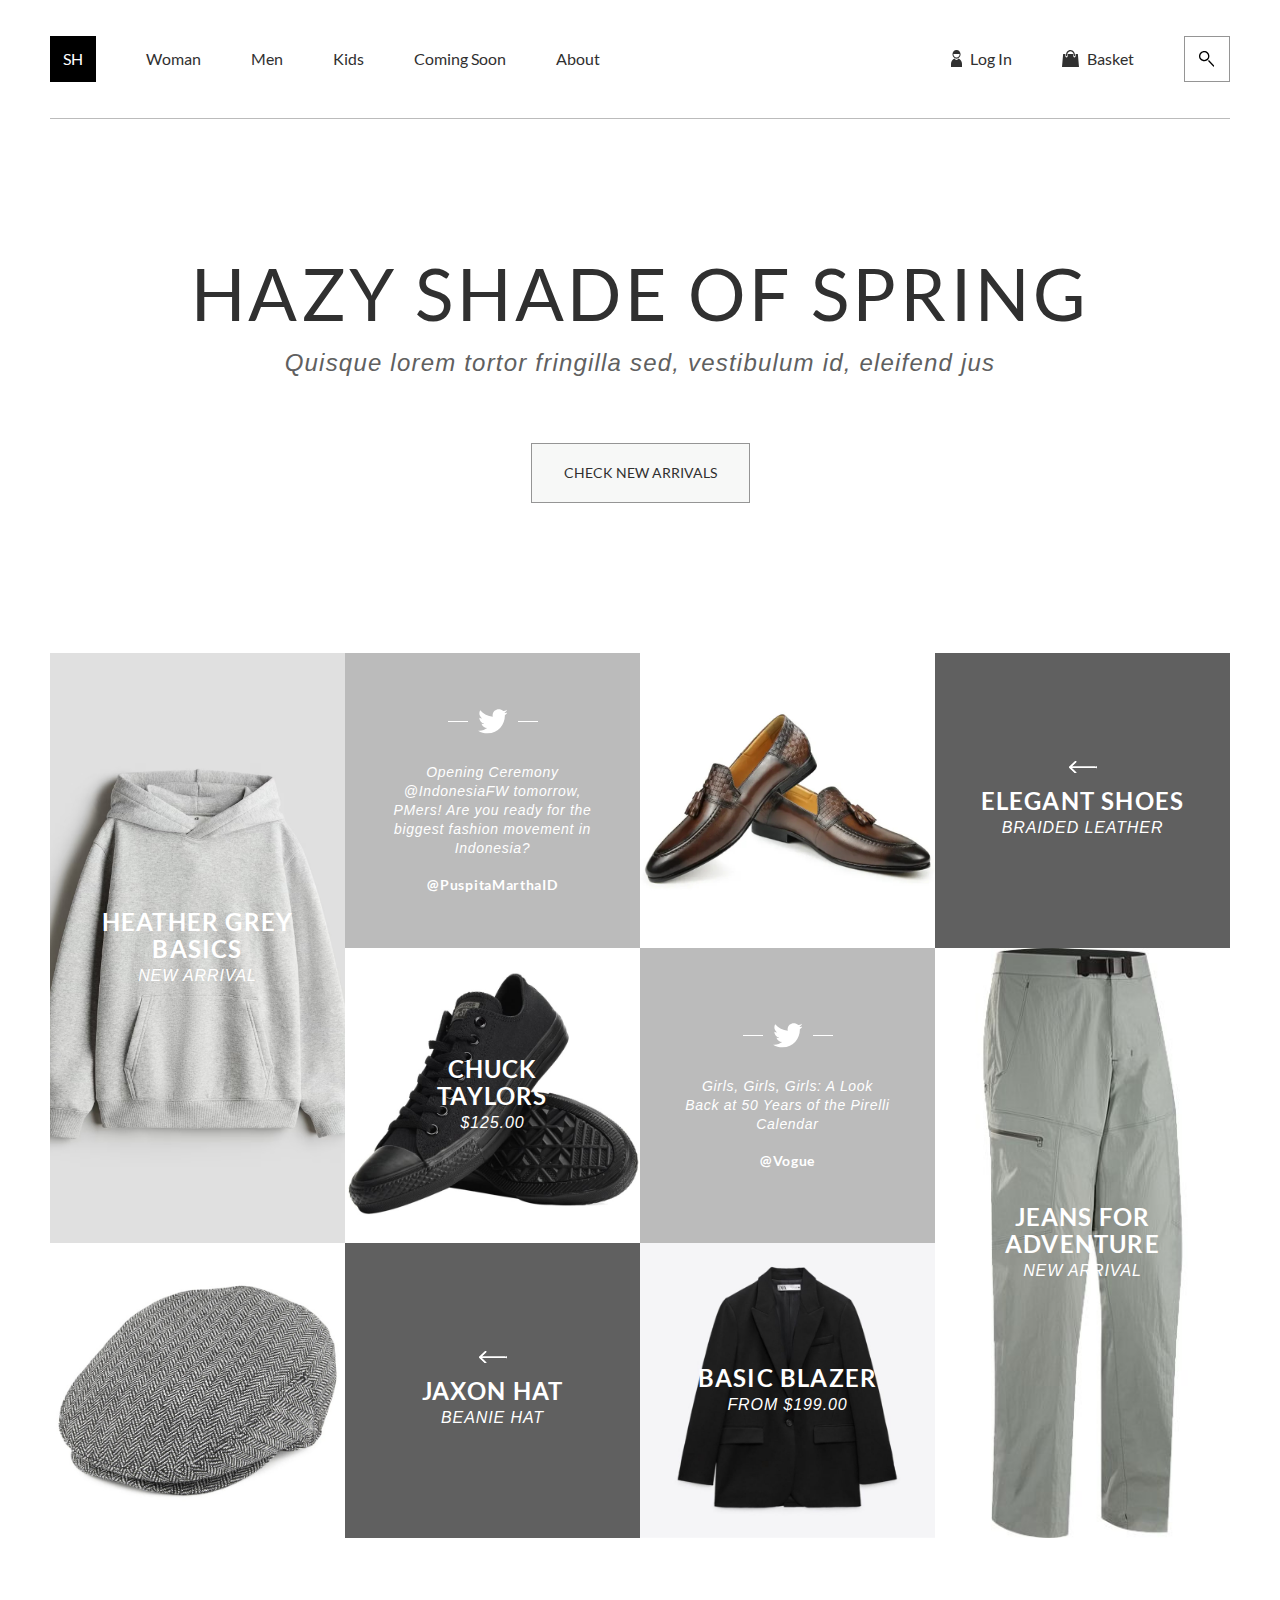
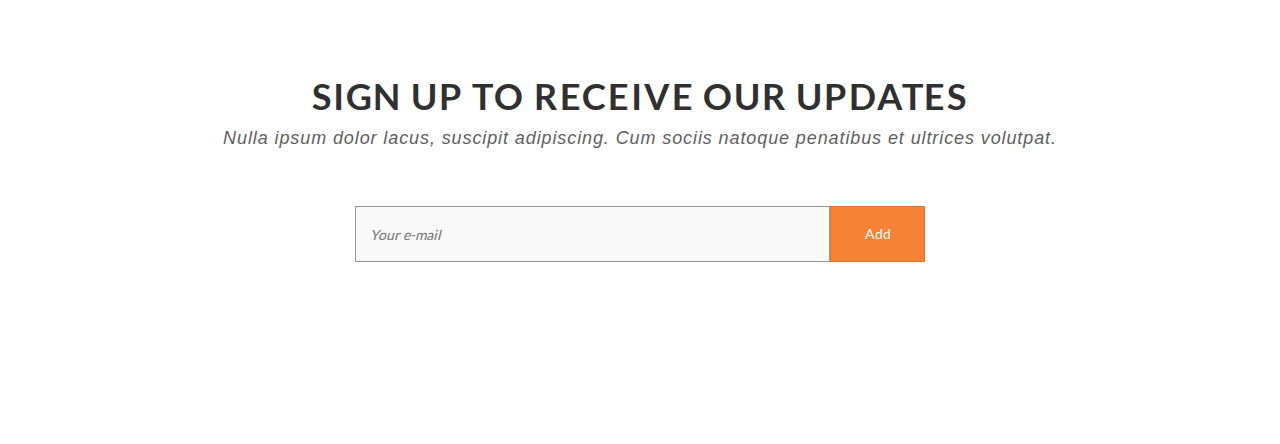
<file: 2_Верстка/index.html>
<!DOCTYPE html>
<html lang="en" class="page">
<head>
    <meta charset="UTF-8">
    <meta name="viewport" content="width=device-width, initial-scale=1.0">
    <link rel="stylesheet" href="css/main.css">
    <script src="./js/script.js" defer></script>
    <title>Верстка</title>
</head>
<body class="page__body">
    <header class="header">
        <div class="container header__container">
            <nav class="nav">
                <a href="/" class="logo">
                    SH
                </a>
                <ul class="list-reset nav__list">
                    <li class="nav__item"><a href="/" class="nav__link">Woman</a></li>
                    <li class="nav__item"><a href="/" class="nav__link">Men</a></li>
                    <li class="nav__item"><a href="/" class="nav__link">Kids</a></li>
                    <li class="nav__item"><a href="/" class="nav__link">Coming Soon</a></li>
                    <li class="nav__item"><a href="/" class="nav__link">About</a></li>
                </ul>
            </nav>
            <div class="header__details">
                <ul class="header__list list-reset">
                    <li class="header__item">
                        <a href="/" class="header__link">
                            <svg 
                            xmlns="http://www.w3.org/2000/svg"
                            xmlns:xlink="http://www.w3.org/1999/xlink"
                            width="11px" height="17px">
                            <path fill-rule="evenodd"  fill="rgb(34, 34, 34)"
                            d="M5.525,8.650 C7.768,8.650 9.586,6.713 9.586,4.323 C9.586,1.937 7.768,-0.001 5.525,-0.001 C3.283,-0.001 1.467,1.937 1.467,4.324 C1.467,6.713 3.283,8.650 5.525,8.650 ZM2.472,3.917 L8.578,3.917 C8.593,4.054 8.615,4.186 8.615,4.324 C8.615,6.143 7.231,7.618 5.525,7.618 C3.819,7.618 2.436,6.143 2.436,4.324 C2.436,4.186 2.458,4.054 2.472,3.917 ZM7.336,8.588 C7.108,9.441 6.377,10.072 5.498,10.072 C4.623,10.072 3.892,9.441 3.663,8.588 C1.531,9.362 -0.001,11.424 -0.001,13.876 L-0.001,17.001 L11.001,17.001 L11.001,13.876 C11.001,11.424 9.467,9.362 7.336,8.588 Z"/>
                            </svg>
                            Log In
                        </a>
                    </li>
                    <li class="header__item">
                        <a href="/" class="header__link">
                            <svg 
                            xmlns="http://www.w3.org/2000/svg"
                            xmlns:xlink="http://www.w3.org/1999/xlink"
                            width="17px" height="17px">
                            <path fill-rule="evenodd"  fill="rgb(34, 34, 34)"
                            d="M1.133,4.104 L15.867,4.104 L17.000,17.000 L0.000,17.000 L1.133,4.104 ZM5.667,4.104 C5.667,4.104 5.667,4.695 5.667,5.862 C5.667,6.833 5.316,7.621 4.533,7.621 C3.751,7.621 3.400,6.833 3.400,5.862 C3.400,4.891 3.400,4.104 3.400,4.104 M13.600,4.104 C13.600,4.104 13.600,4.695 13.600,5.862 C13.600,6.833 13.249,7.621 12.467,7.621 C11.684,7.621 11.333,6.833 11.333,5.862 C11.333,4.891 11.333,4.104 11.333,4.104 M3.967,5.276 C3.967,2.366 5.646,0.000 8.500,0.000 C11.346,0.000 13.033,2.896 13.033,5.276 C13.033,6.420 11.900,6.420 11.900,5.276 C11.900,3.493 10.759,1.172 8.500,1.172 C6.220,1.172 5.100,3.488 5.100,5.276 C5.100,6.439 3.967,6.457 3.967,5.276 Z"/>
                            </svg>
                            Basket
                        </a>
                    </li>
                    <li class="header__item">
                        <input type="text" class="header__input header__input--visually-hidden" id="headerSearch">
                        <button class="header__button button-reset" id="headerSearchButton" aria-label="Search" title="Search">
                            <svg 
                            xmlns="http://www.w3.org/2000/svg"
                            xmlns:xlink="http://www.w3.org/1999/xlink"
                            width="16px" height="16px">
                            <path fill-rule="evenodd"  fill="rgb(48, 48, 48)"
                            d="M9.211,8.427 C8.867,8.814 8.733,8.957 8.443,9.167 C6.404,10.762 3.431,10.638 1.540,8.784 C-0.502,6.784 -0.514,3.531 1.515,1.519 C3.541,-0.495 6.840,-0.506 8.881,1.493 C10.807,3.379 10.927,6.383 9.229,8.408 L9.211,8.427 ZM7.963,2.404 C6.434,0.904 3.958,0.916 2.438,2.424 C0.916,3.933 0.925,6.374 2.456,7.872 C3.988,9.374 6.462,9.363 7.982,7.854 C9.502,6.344 9.495,3.905 7.963,2.404 ZM15.1000,14.597 L14.687,15.999 L9.012,9.931 L9.958,8.995 L15.1000,14.597 Z"/>
                            </svg>
                        </button>
                    </li>   
                </ul>
            </div>
        </div>
    </header>
    
    <main class="main">
        <section class="hero">
            <div class="container">
                <div class="hero__content">
                    <h1 class="hero__title title--headline-one">
                        HAZY SHADE OF SPRING
                    </h1>
                    <p class="hero__subtitle subtitle--headline-one">
                        Quisque lorem tortor fringilla sed, vestibulum id, eleifend jus
                    </p>
                    <a href="/" class="hero__button button button--theme-light">CHECK NEW ARRIVALS</a>
                </div>
            </div>
        </section>
        <section class="gallery">
            <div class="container">
                <div class="gallery__content">
                    <!-- <img width="295" height="590" src="./images/e199ba639ef13f86fe1377eeca51a811ffdcf45d.jpg" alt="" class="gallery__image gallery__image--one-col-two-row">
                    <div class="gallery__block gallery__block--light gallery__image--one-col-one-row"></div>
                    <img width="295" height="295" src="./images/Sf8649c1d4e7c45a28cddd2c28befd378P.jpg" alt="" class="gallery__image gallery__image--one-col-one-row">
                    <div class="gallery__block gallery__block--dark gallery__image--one-col-one-row"></div>
                    <img width="295" height="295" src="./images/Converse_Chuck_Taylor.jpg" alt="" class="gallery__image gallery__image--one-col-one-row">
                    <div class="gallery__block gallery__block--light gallery__image--one-col-one-row"></div>
                    <img width="295" height="590" src="./images/Men's Quick Dry Tactical Pants, Water Resistant Outdoor Pants, Lightweight St___.jpg" alt="" class="gallery__image gallery__image--one-col-one-row">
                    <img width="295" height="295" src="./images/800150.jpg" alt="" class="gallery__image gallery__image--one-col-one-row">
                    <div class="gallery__block gallery__block--dark gallery__image--one-col-one-row"></div>
                    <img width="295" height="295" src="./images/Zara Jackets & Coats _ Zara Black Straight Cut Blazer _ Color_ Black _ Size_ Various.jpg" alt="" class="gallery__image gallery__image--one-col-one-row"> -->
                    <a href='/' class="gallery__item gallery__item--one-col-two-row gallery__image--bg-1">
                        <!-- width="295" height="590"  -->
                         <p class="gallery__title-image">HEATHER GREY BASICS</p>
                         <p class="gallery__caption-image">New Arrival</p>
                        <!-- <img width="295" height="590" src="./images/e199ba639ef13f86fe1377eeca51a811ffdcf45d.jpg" alt="" class="gallery__image"> -->
                    </a>
                    <div class="gallery__item gallery__item--one-col-one-row ">
                        <div class="gallery__block gallery__block--light gallery__post">
                            <div class="gallery__twitter-icon">
                                <svg xmlns="http://www.w3.org/2000/svg" xml:space="preserve" viewBox="0 0 248 204">
                                    <path fill="#FFF" d="M221.95 51.29c.15 2.17.15 4.34.15 6.53 0 66.73-50.8 143.69-143.69 143.69v-.04c-27.44.04-54.31-7.82-77.41-22.64 3.99.48 8 .72 12.02.73 22.74.02 44.83-7.61 62.72-21.66-21.61-.41-40.56-14.5-47.18-35.07 7.57 1.46 15.37 1.16 22.8-.87-23.56-4.76-40.51-25.46-40.51-49.5v-.64c7.02 3.91 14.88 6.08 22.92 6.32C11.58 63.31 4.74 33.79 18.14 10.71c25.64 31.55 63.47 50.73 104.08 52.76-4.07-17.54 1.49-35.92 14.61-48.25 20.34-19.12 52.33-18.14 71.45 2.19 11.31-2.23 22.15-6.38 32.07-12.26-3.77 11.69-11.66 21.62-22.2 27.93 10.01-1.18 19.79-3.86 29-7.95-6.78 10.16-15.32 19.01-25.2 26.16z"/>
                                </svg>
                            </div>
                            <p class="gallery__text-post">
                                Opening Ceremony @IndonesiaFW tomorrow, PMers! Are you ready for the biggest fashion movement in Indonesia?
                            </p>
                            <p class="gallery__author-post">
                                @PuspitaMarthaID 
                            </p>
                        </div>
                    </div>
                    <a href='/' class="gallery__item gallery__item--one-col-one-row gallery__image--bg-2">
                        <!-- width="295" height="295"  -->
                        <!-- <img width="295" height="295" src="./images/Sf8649c1d4e7c45a28cddd2c28befd378P.jpg" alt="" class="gallery__image"> -->
                    </a>
                    <div class="gallery__item gallery__block--dark gallery__item--one-col-one-row">
                         <p class="gallery__title-image">ELEGANT SHOES </p>
                         <p class="gallery__caption-image">BRAIDED LEATHER</p>
                    </div>
                    <a href='/' class="gallery__item gallery__item--one-col-one-row gallery__image--bg-3">
                        <!-- width="295" height="295"  -->
                         <p class="gallery__title-image">chuck taylors</p>
                         <p class="gallery__caption-image">$125.00</p>
                        <!-- <img width="295" height="295" src="./images/Converse_Chuck_Taylor.jpg" alt="" class="gallery__image"> -->
                    </a>
                    <div class="gallery__item gallery__item--one-col-one-row ">
                        <div class="gallery__block gallery__block--light gallery__post">
                            <div class="gallery__twitter-icon">
                                <svg xmlns="http://www.w3.org/2000/svg" xml:space="preserve" viewBox="0 0 248 204">
                                    <path fill="#FFF" d="M221.95 51.29c.15 2.17.15 4.34.15 6.53 0 66.73-50.8 143.69-143.69 143.69v-.04c-27.44.04-54.31-7.82-77.41-22.64 3.99.48 8 .72 12.02.73 22.74.02 44.83-7.61 62.72-21.66-21.61-.41-40.56-14.5-47.18-35.07 7.57 1.46 15.37 1.16 22.8-.87-23.56-4.76-40.51-25.46-40.51-49.5v-.64c7.02 3.91 14.88 6.08 22.92 6.32C11.58 63.31 4.74 33.79 18.14 10.71c25.64 31.55 63.47 50.73 104.08 52.76-4.07-17.54 1.49-35.92 14.61-48.25 20.34-19.12 52.33-18.14 71.45 2.19 11.31-2.23 22.15-6.38 32.07-12.26-3.77 11.69-11.66 21.62-22.2 27.93 10.01-1.18 19.79-3.86 29-7.95-6.78 10.16-15.32 19.01-25.2 26.16z"/>
                                </svg>
                            </div>
                            <p class="gallery__text-post">
                                Girls, Girls, Girls: A Look Back at 50 Years of the Pirelli Calendar
                            </p>
                            <p class="gallery__author-post">
                                @Vogue
                            </p>
                        </div>
                    </div>
                    <a href='/' class="gallery__item gallery__item--one-col-two-row gallery__image--bg-4">
                        <!-- width="295" height="590"  -->
                         <p class="gallery__title-image">jeans for ADVENTURE </p>
                         <p class="gallery__caption-image">New Arrival</p>
                        <!-- <img width="295" height="590" src="./images/Arc'teryx Palisade Pant.jpg" alt="" class="gallery__image"> -->
                    </a>
                    <a href='/' class="gallery__item gallery__item--one-col-one-row gallery__image--bg-5">
                        <!-- width="295" height="295"  -->
                        <!-- <img width="295" height="295" src="./images/800150.jpg" alt="" class="gallery__image"> -->
                    </a>
                    <div class="gallery__item gallery__block--dark gallery__item--one-col-one-row">
                         <p class="gallery__title-image">Jaxon Hat</p>
                         <p class="gallery__caption-image">Beanie Hat</p>
                    </div>
                    <a href='/' class="gallery__item gallery__item--one-col-one-row gallery__image--bg-6">
                        <!-- width="295" height="295"  -->
                         <p class="gallery__title-image">basic blazer</p>
                         <p class="gallery__caption-image">from $199.00</p>
                        <!-- <img width="295" height="295" src="./images/Zara Jackets & Coats _ Zara Black Straight Cut Blazer _ Color_ Black _ Size_ Various.jpg" alt="" class="gallery__image">  -->
                    </a>
                </div>
            </div>
        </section>
        <section class="sing-up-short-form">
            <div class="container">
                <form class="sing-up-short-form__form">
                    <h1 class="sing-up-short-form__title title--headline-two">
                        sign up to receive our updates
                    </h1>
                    <p class="sing-up-short-form__subtitle subtitle--headline-two">
                        Nulla ipsum dolor lacus, suscipit adipiscing. Cum sociis natoque penatibus et ultrices volutpat.
                    </p>
                    <div class="sing-up-short-form__input">
                        <input type="email" class="sing-up-short-form__input-field" placeholder="Your e-mail">
                        <button type="button" class="sing-up-short-form__button button button--theme-orange">Add</button>
                    </div>
                    <!-- <a href="/" class="sing-up-short-form__button button button--theme-light">CHECK NEW ARRIVALS</a> -->
                </form>
            </div>
        </section>
    </main>

    <footer class="footer">

    </footer>
</body>
</html>
</file>
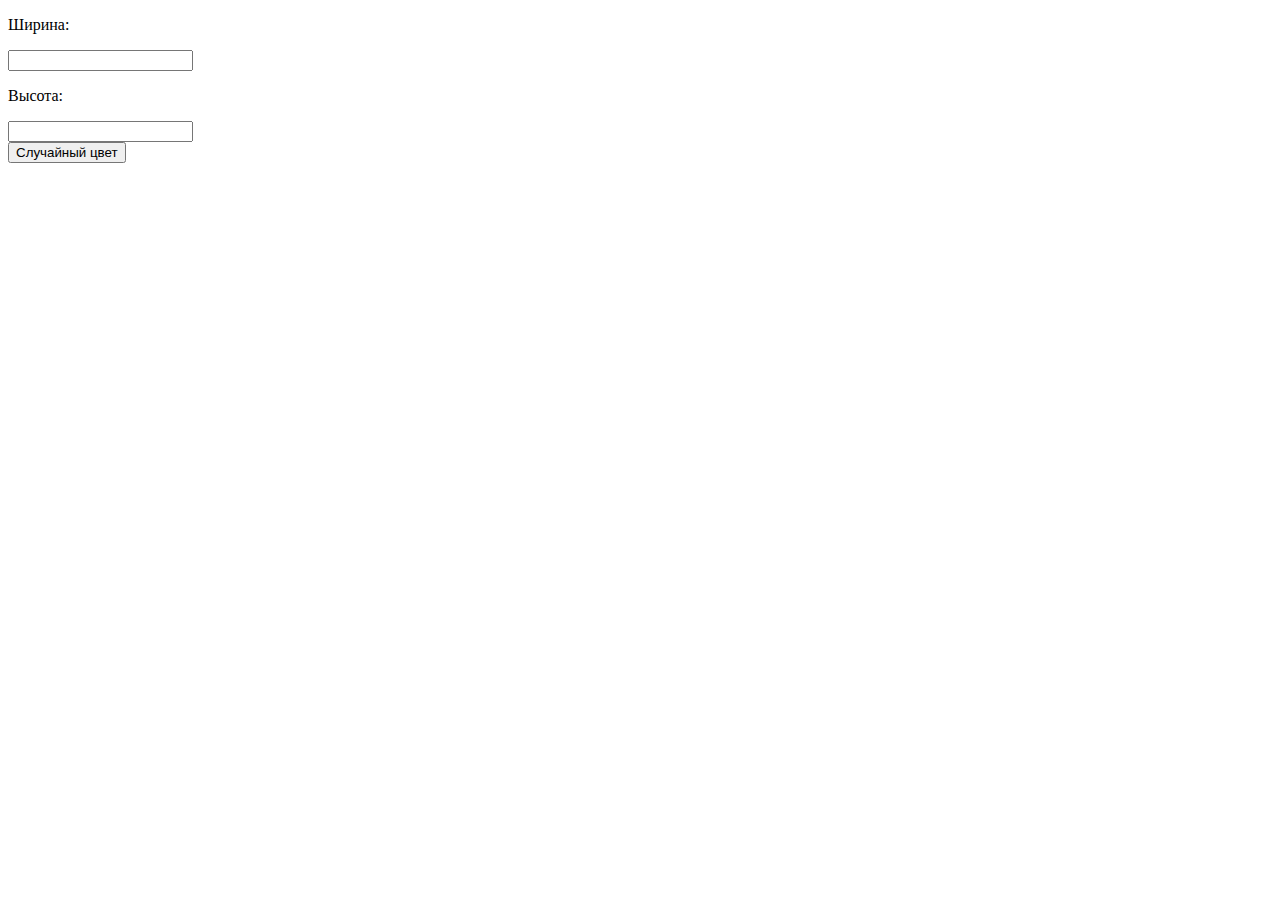
<file: 3_Javascript/1_Случайный_цвет/index.html>
<!DOCTYPE html>
<html lang="en">
<head>
    <meta charset="UTF-8">
    <meta name="viewport" content="width=device-width, initial-scale=1.0">
    <title>Случайный цвет</title>
</head>
<body>
    <div class="wrapper">
        <form action="" class="main-form">
            <div class="form-line">
                <p class="form-line__text">
                    Ширина:
                </p>
                <input type="number" class="form-line__input" id="width-input" name="width-input">
            </div>
            <div class="form-line">
                <p class="form-line__text">
                    Высота:
                </p>
                <input type="number" class="form-line__input" id="height-input" name="height-input">
            </div>
            <button class="random-color-button">
                Случайный цвет
            </button>
        </form>
        <div class="square"></div>
    </div>
</body>
</html>
</file>
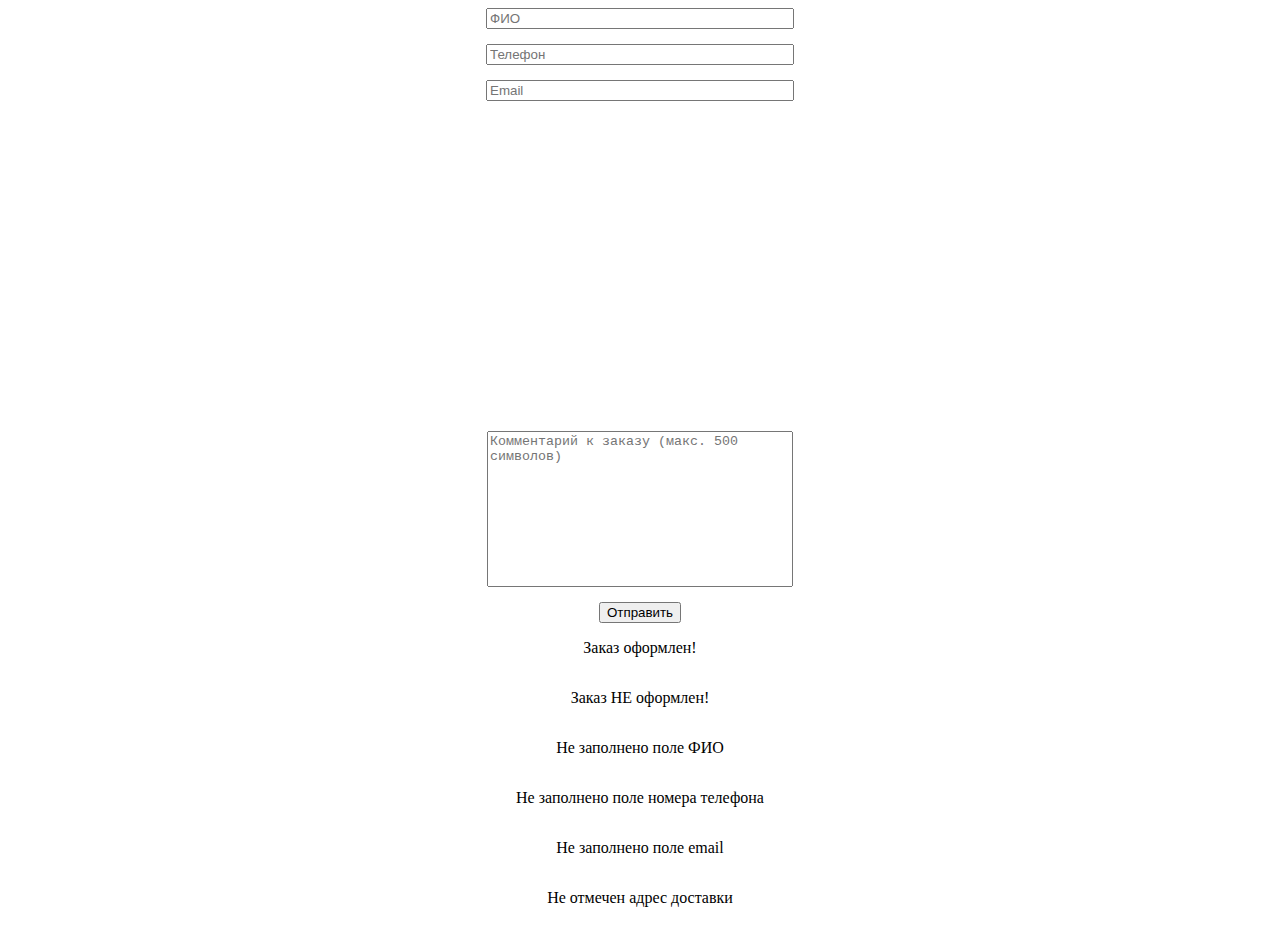
<file: 3_Javascript/2_Оформление_заказа/index.html>
<!DOCTYPE html>
<html lang="ru">
<head>
    <meta charset="UTF-8">
    <meta name="viewport" content="width=device-width, initial-scale=1.0">
    <script src="https://api-maps.yandex.ru/2.1/?lang=ru_RU&amp;apikey=<ваш API-ключ>" type="text/javascript"></script>
    <link rel="stylesheet" href="./css/style.css" />
    <title>Оформление заказа</title>
</head>
<body>
    <div class="wrapper">
        <form action="" id="main-form" class="main-form" onsubmit="event.preventDefault(); formSubmitEvent();">
            <!-- <input type="text" placeholder="ФИО" id="fio-field" class="main-form__input-field" required> -->
            <!-- <input type="tel" placeholder="Телефон" id="tel-field" class="main-form__input-field" required> -->
            <!-- <input type="email" placeholder="Email" id="email-field" class="main-form__input-field"required> -->
            <input type="text" placeholder="ФИО" id="fio-field" class="main-form__input-field" >
            <input type="tel" placeholder="Телефон" id="tel-field" class="main-form__input-field" >
            <input type="email" placeholder="Email" id="email-field" class="main-form__input-field">
            <div id="map" class="main-form__input-field" style="height: 300px"></div>
            <textarea maxlength="500" placeholder="Комментарий к заказу (макс. 500 символов)" id="comment-field" class="main-form__input-field"></textarea>
            <button class="main-form__button" id="main-form__button">
                Отправить
            </button>
            <p class="visually-hidden success-text" id="success-text">Заказ оформлен!</p>
            <p class="visually-hidden fail-text" id="fail-text">Заказ НЕ оформлен!</p>
            <p class="visually-hidden fail-text" id="fail-text-fio">Не заполнено поле ФИО</p>
            <p class="visually-hidden fail-text" id="fail-text-tel">Не заполнено поле номера телефона</p>
            <p class="visually-hidden fail-text" id="fail-text-email">Не заполнено поле email</p>
            <p class="visually-hidden fail-text" id="fail-text-adress">Не отмечен адрес доставки</p>
        </form>
    </div>
    <script src="./js/script.js"></script></script>
</body>
</html>
</file>
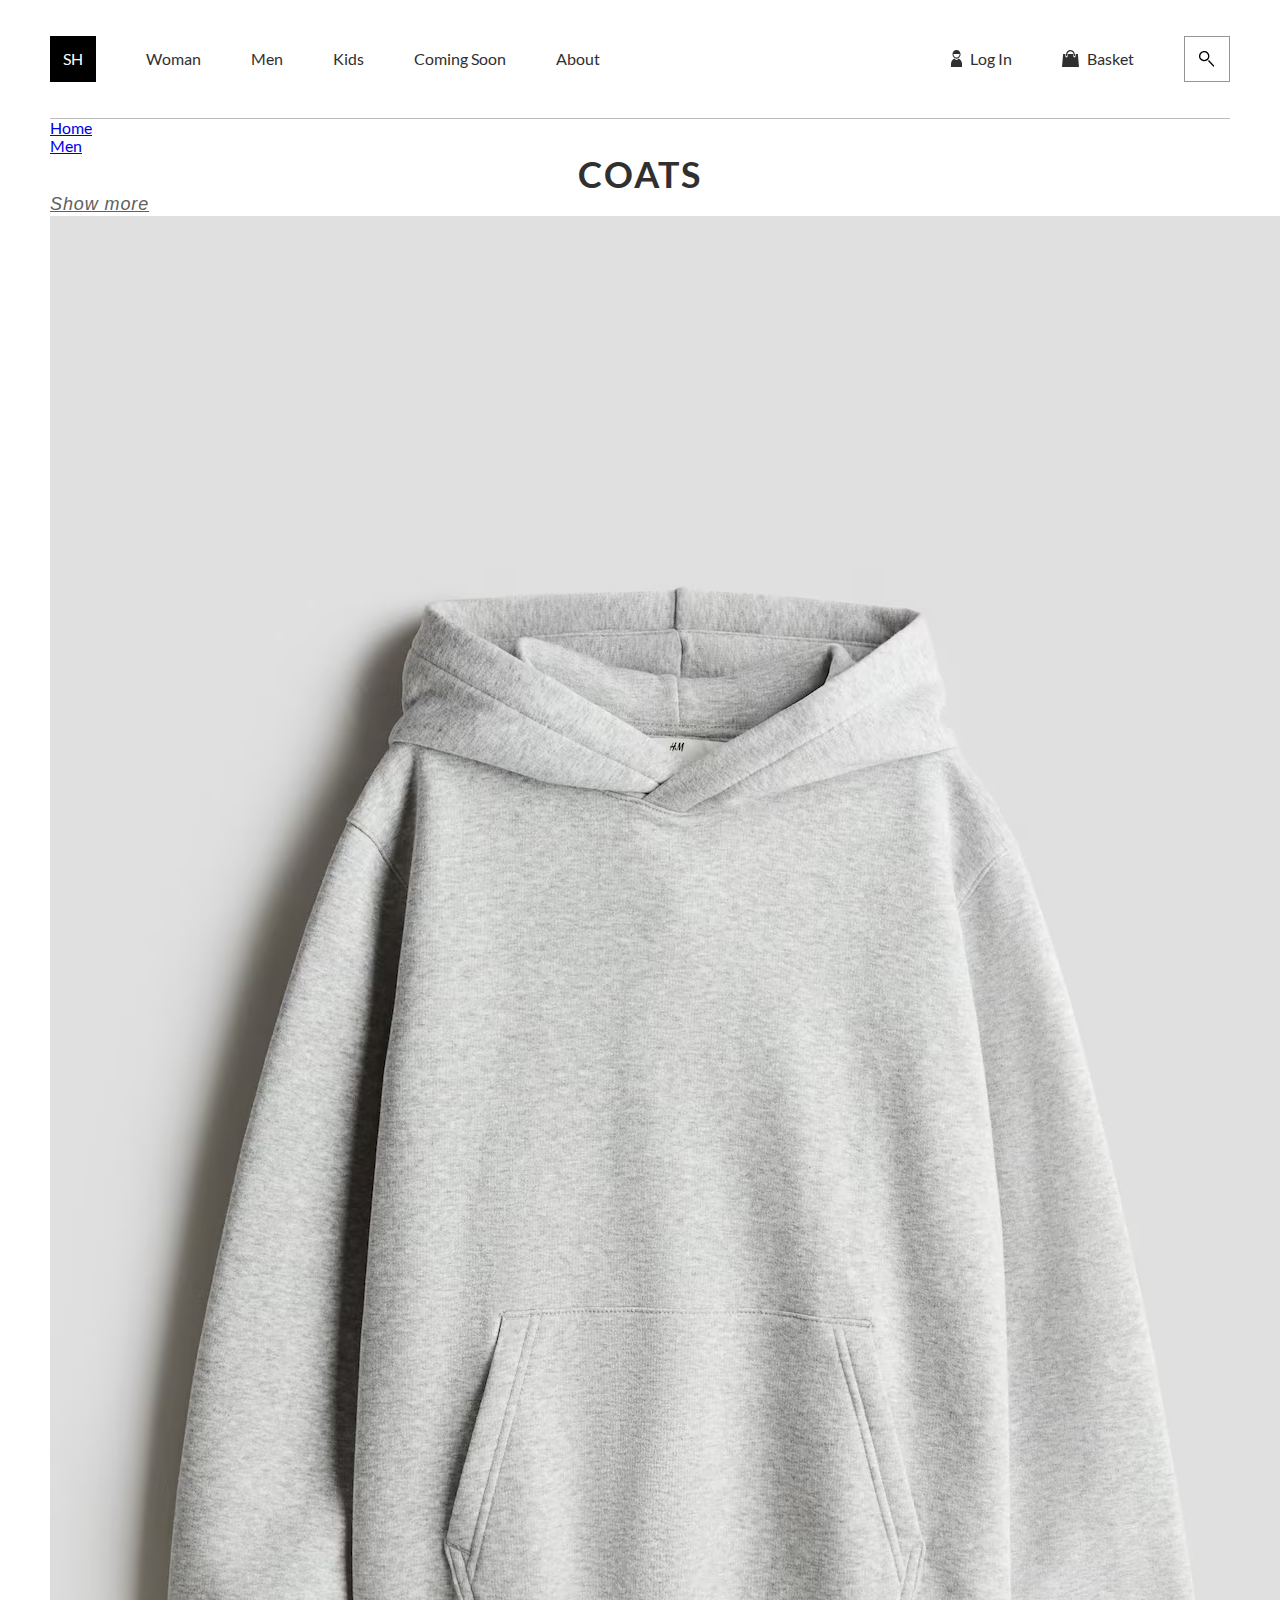
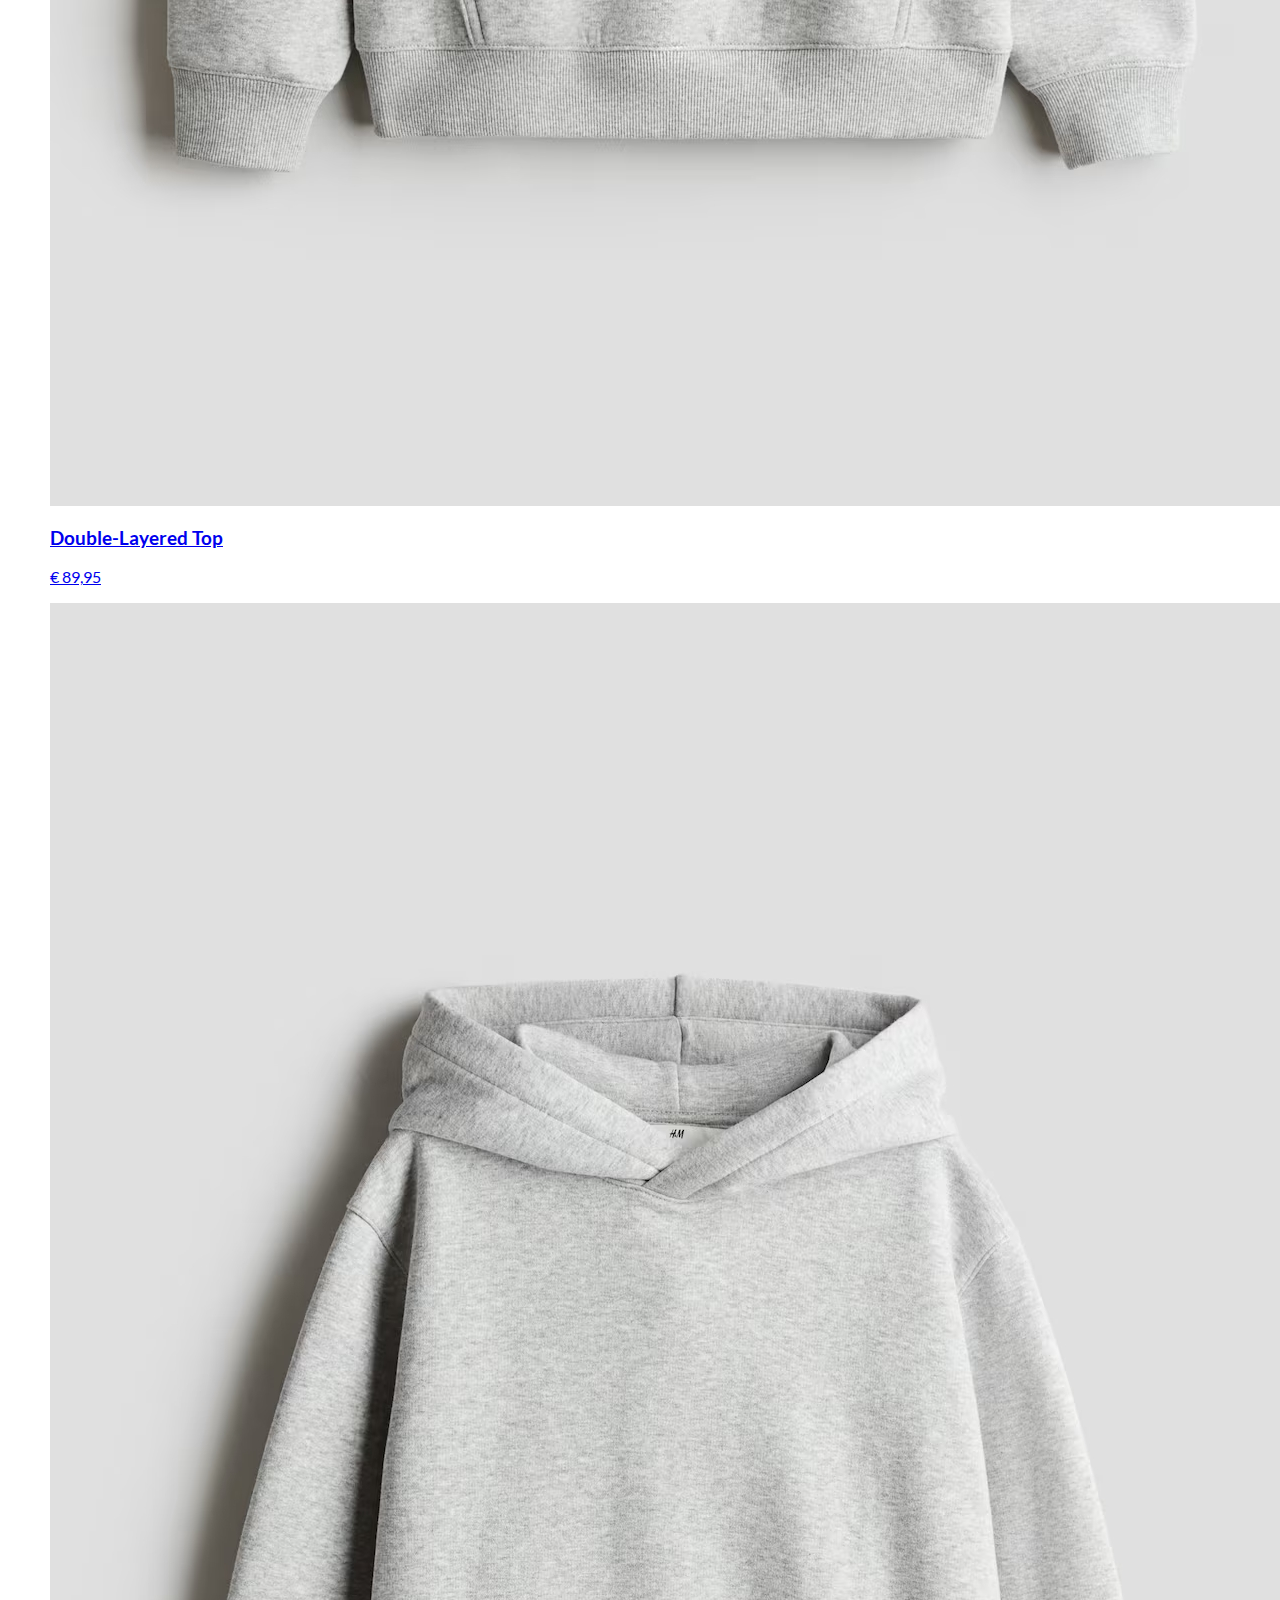
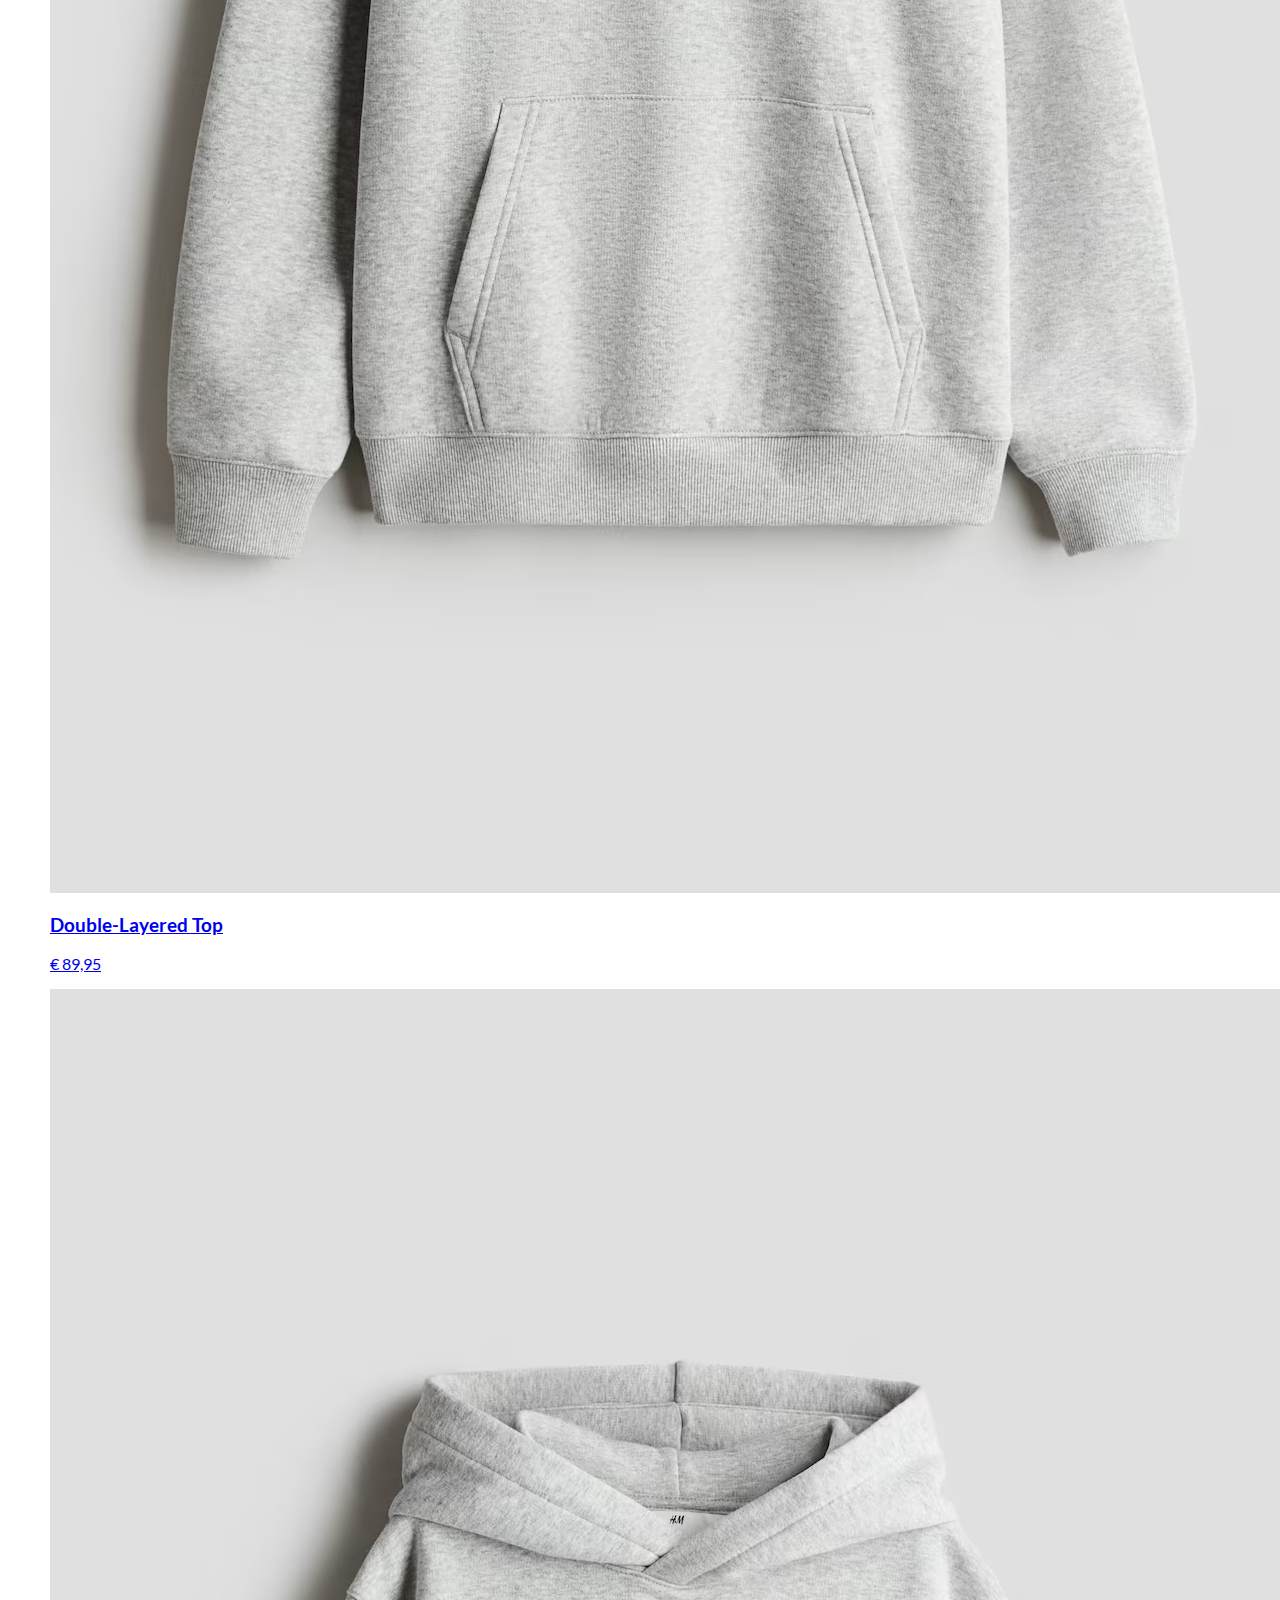
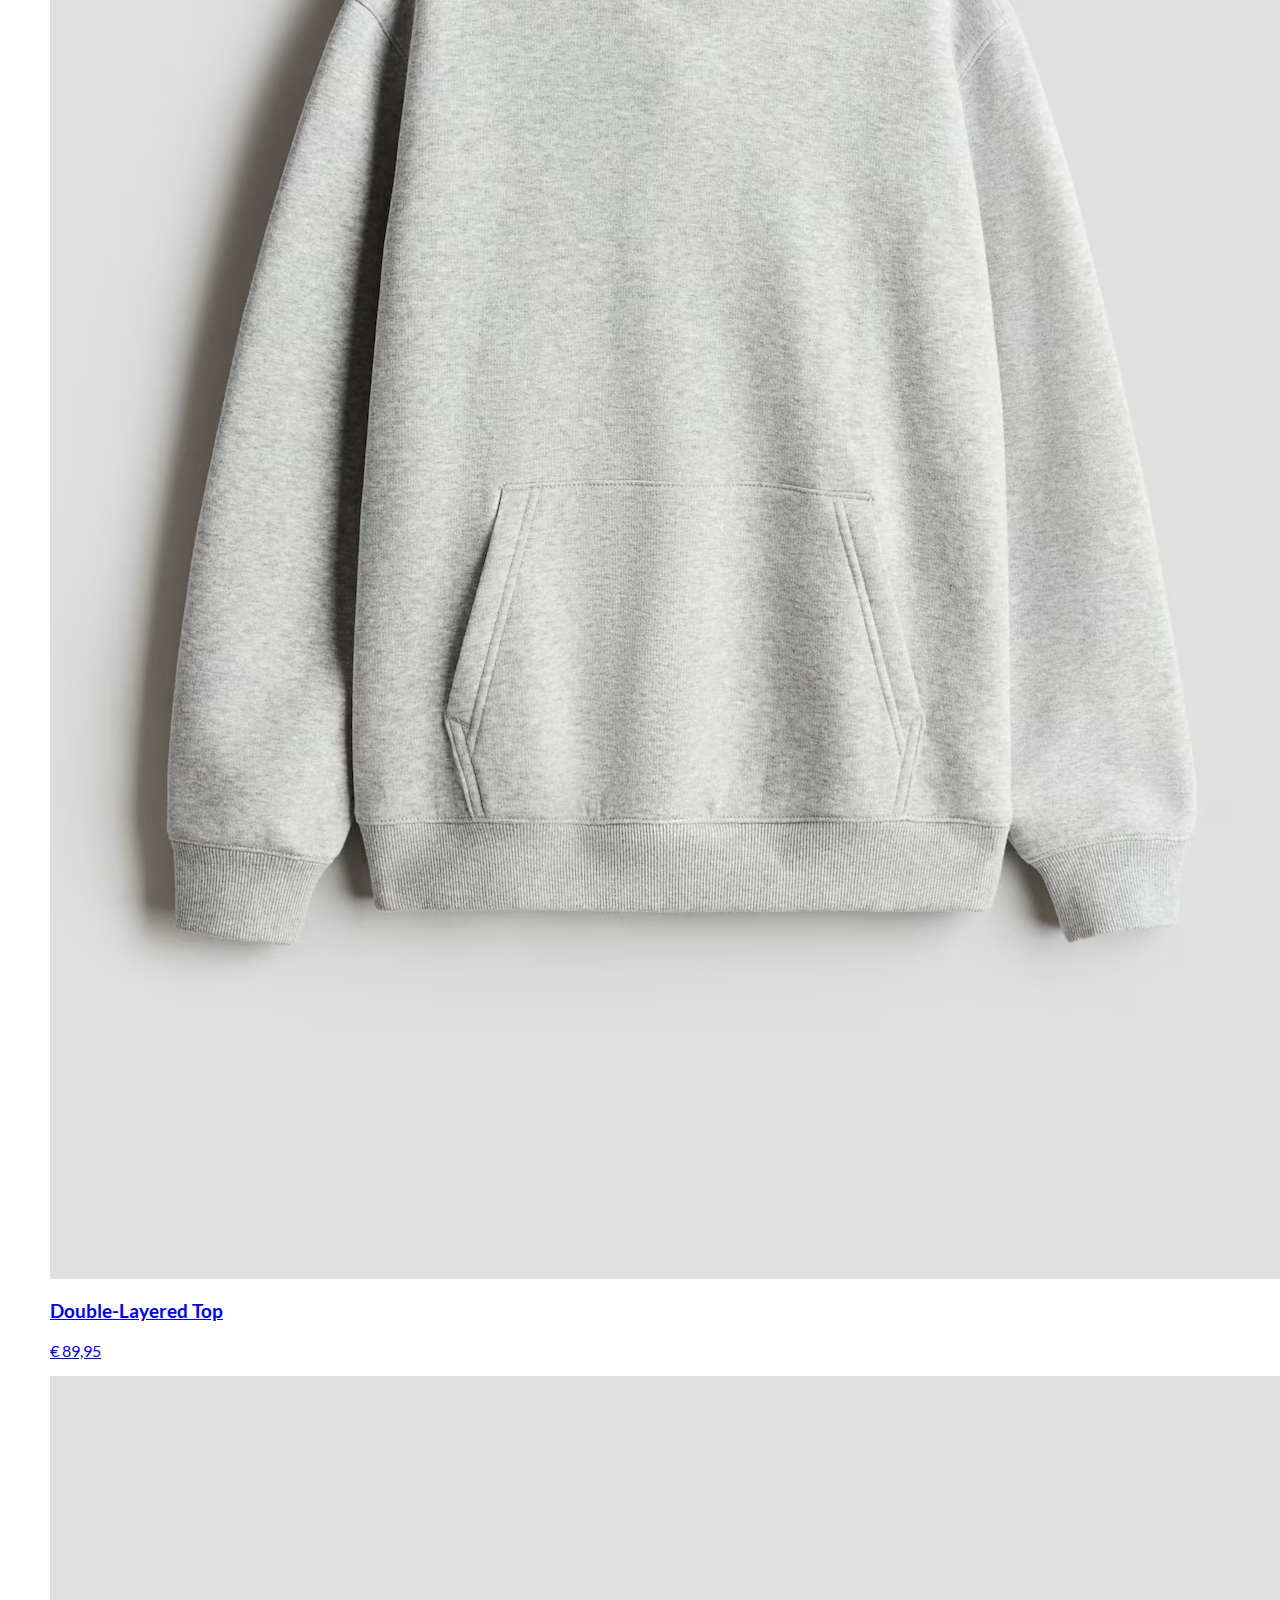
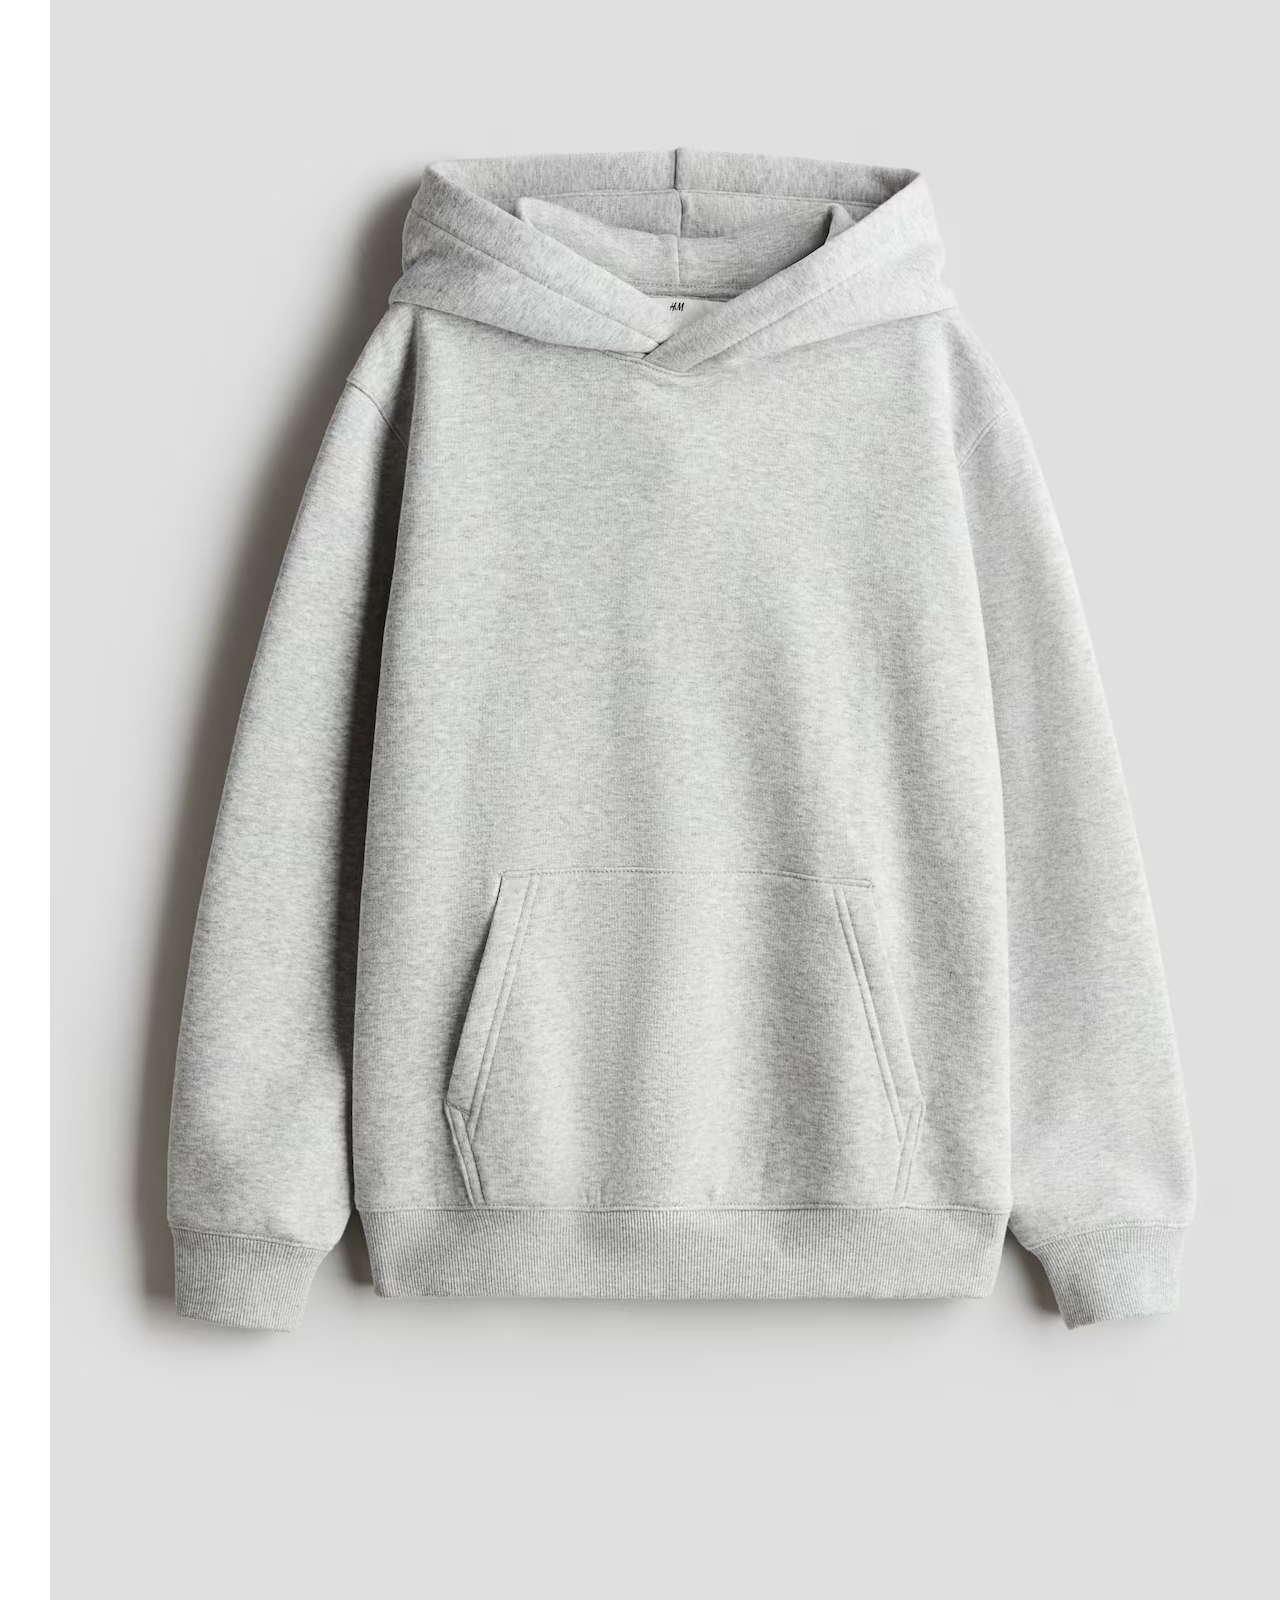
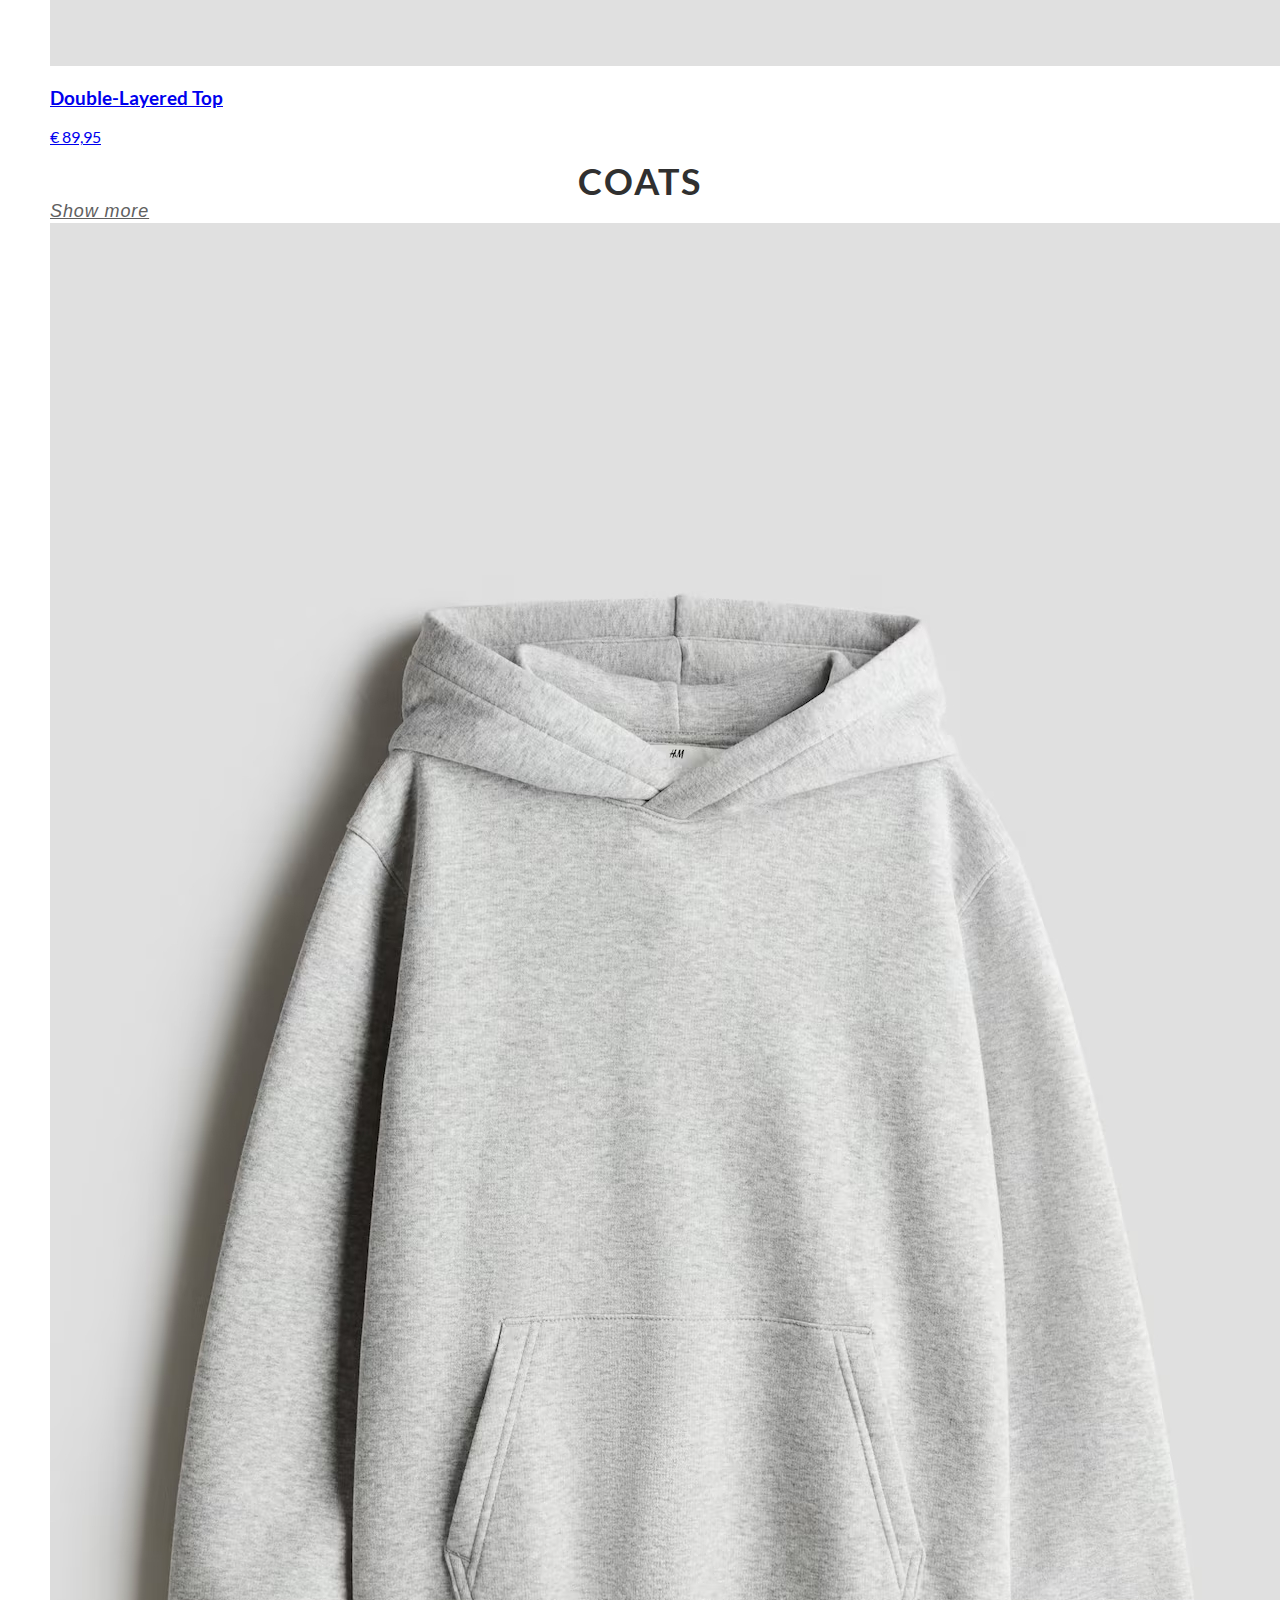
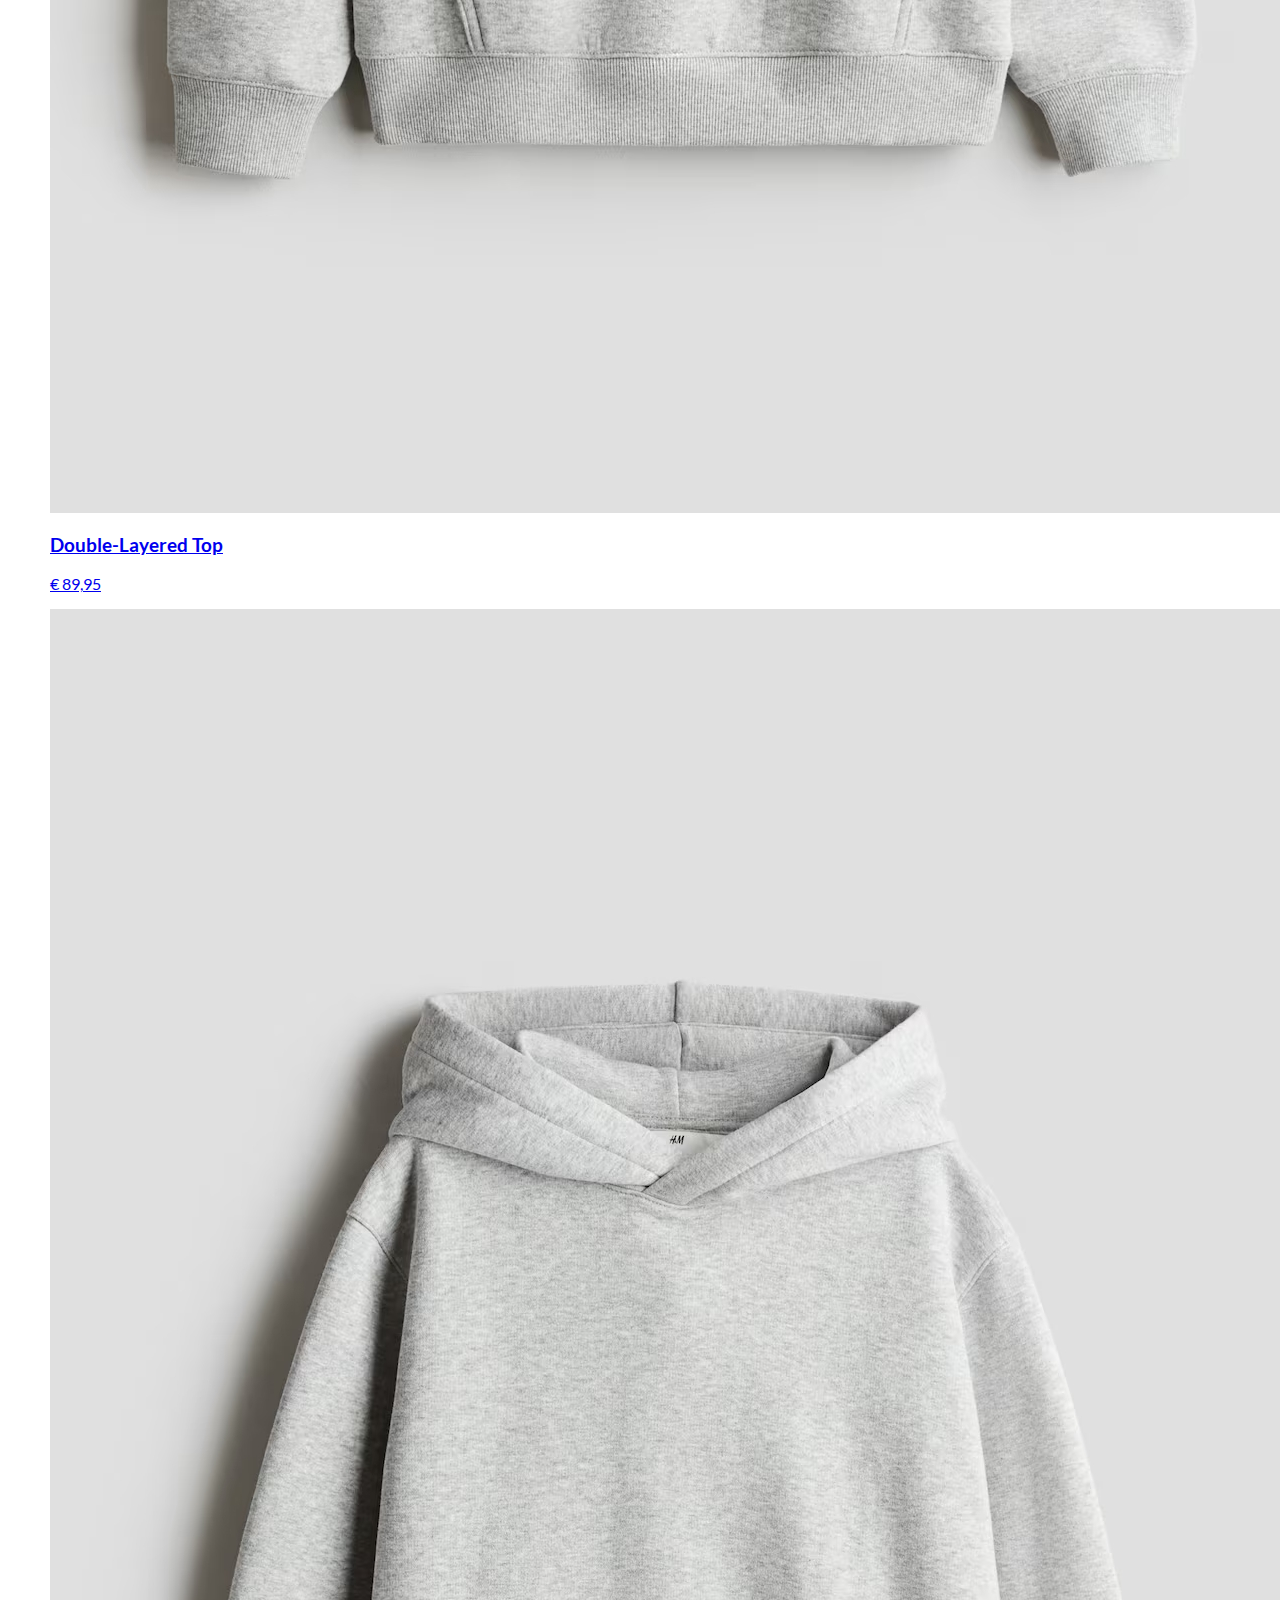
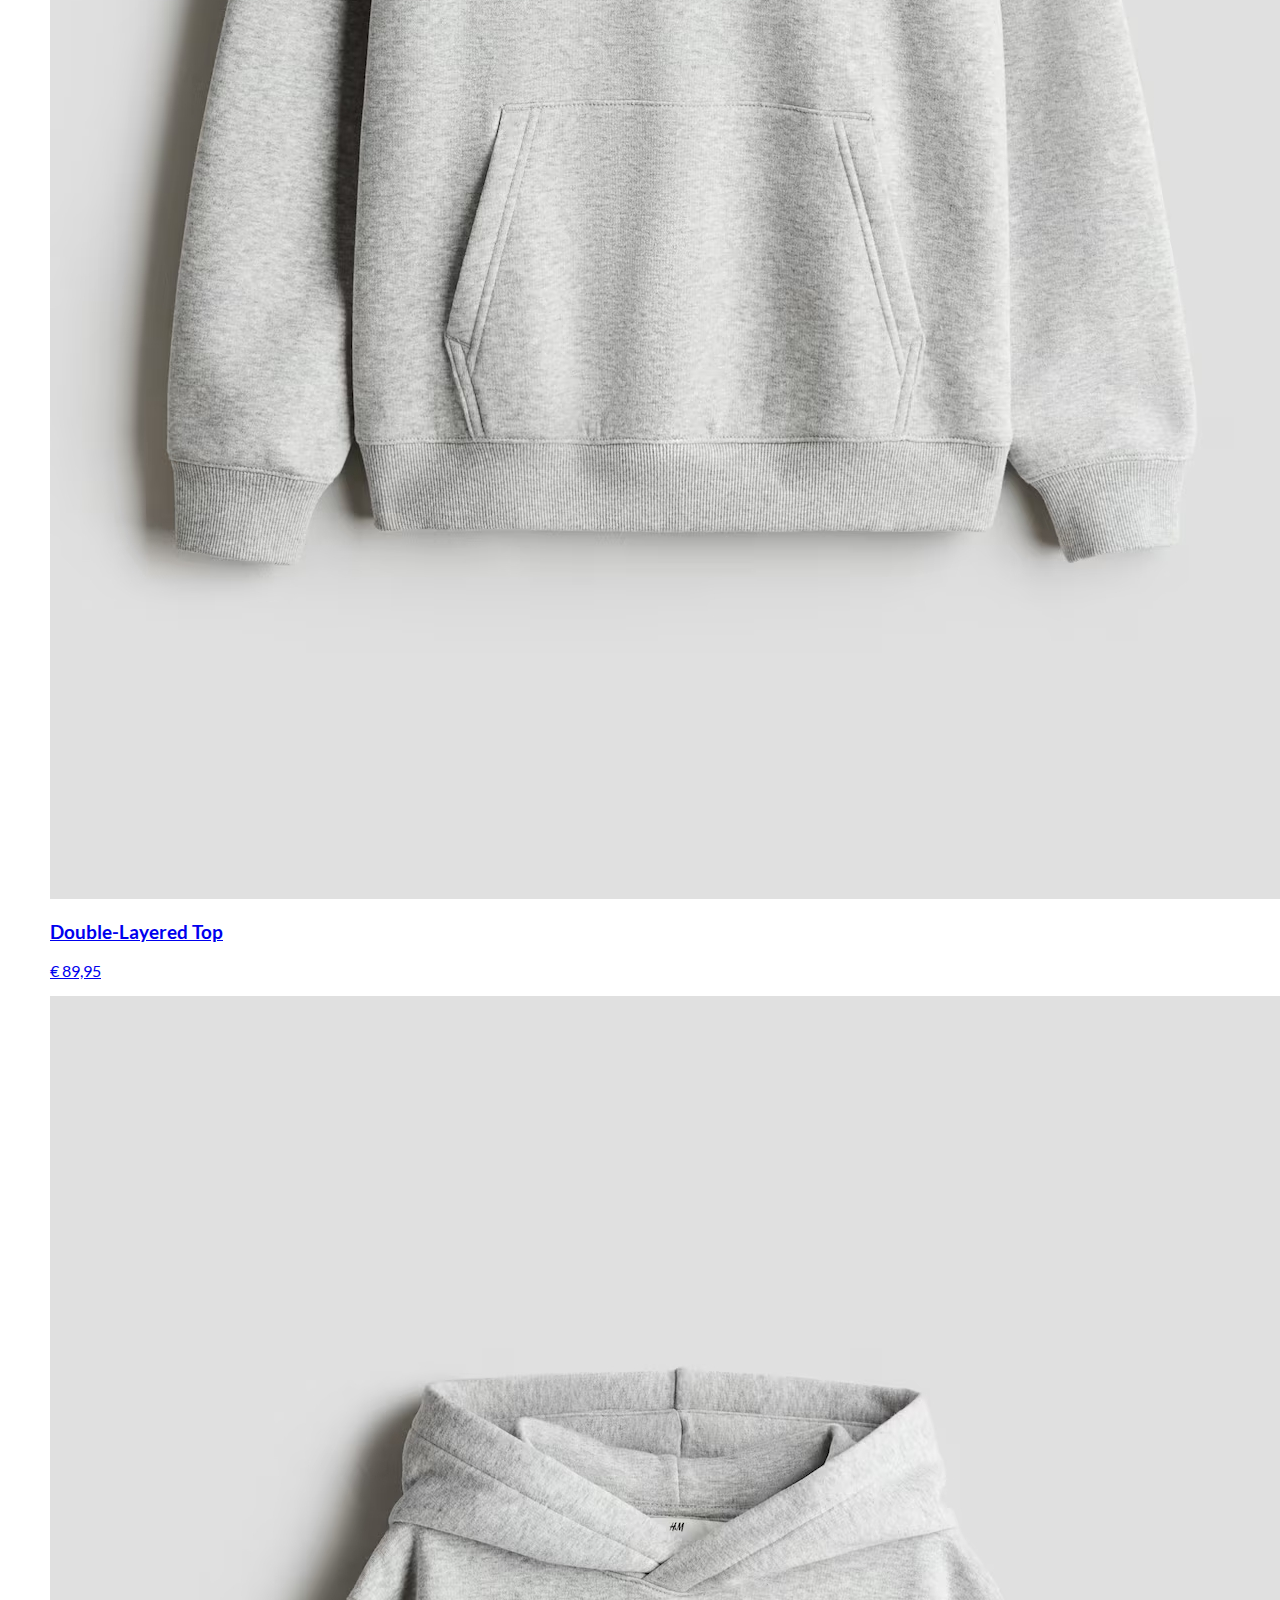
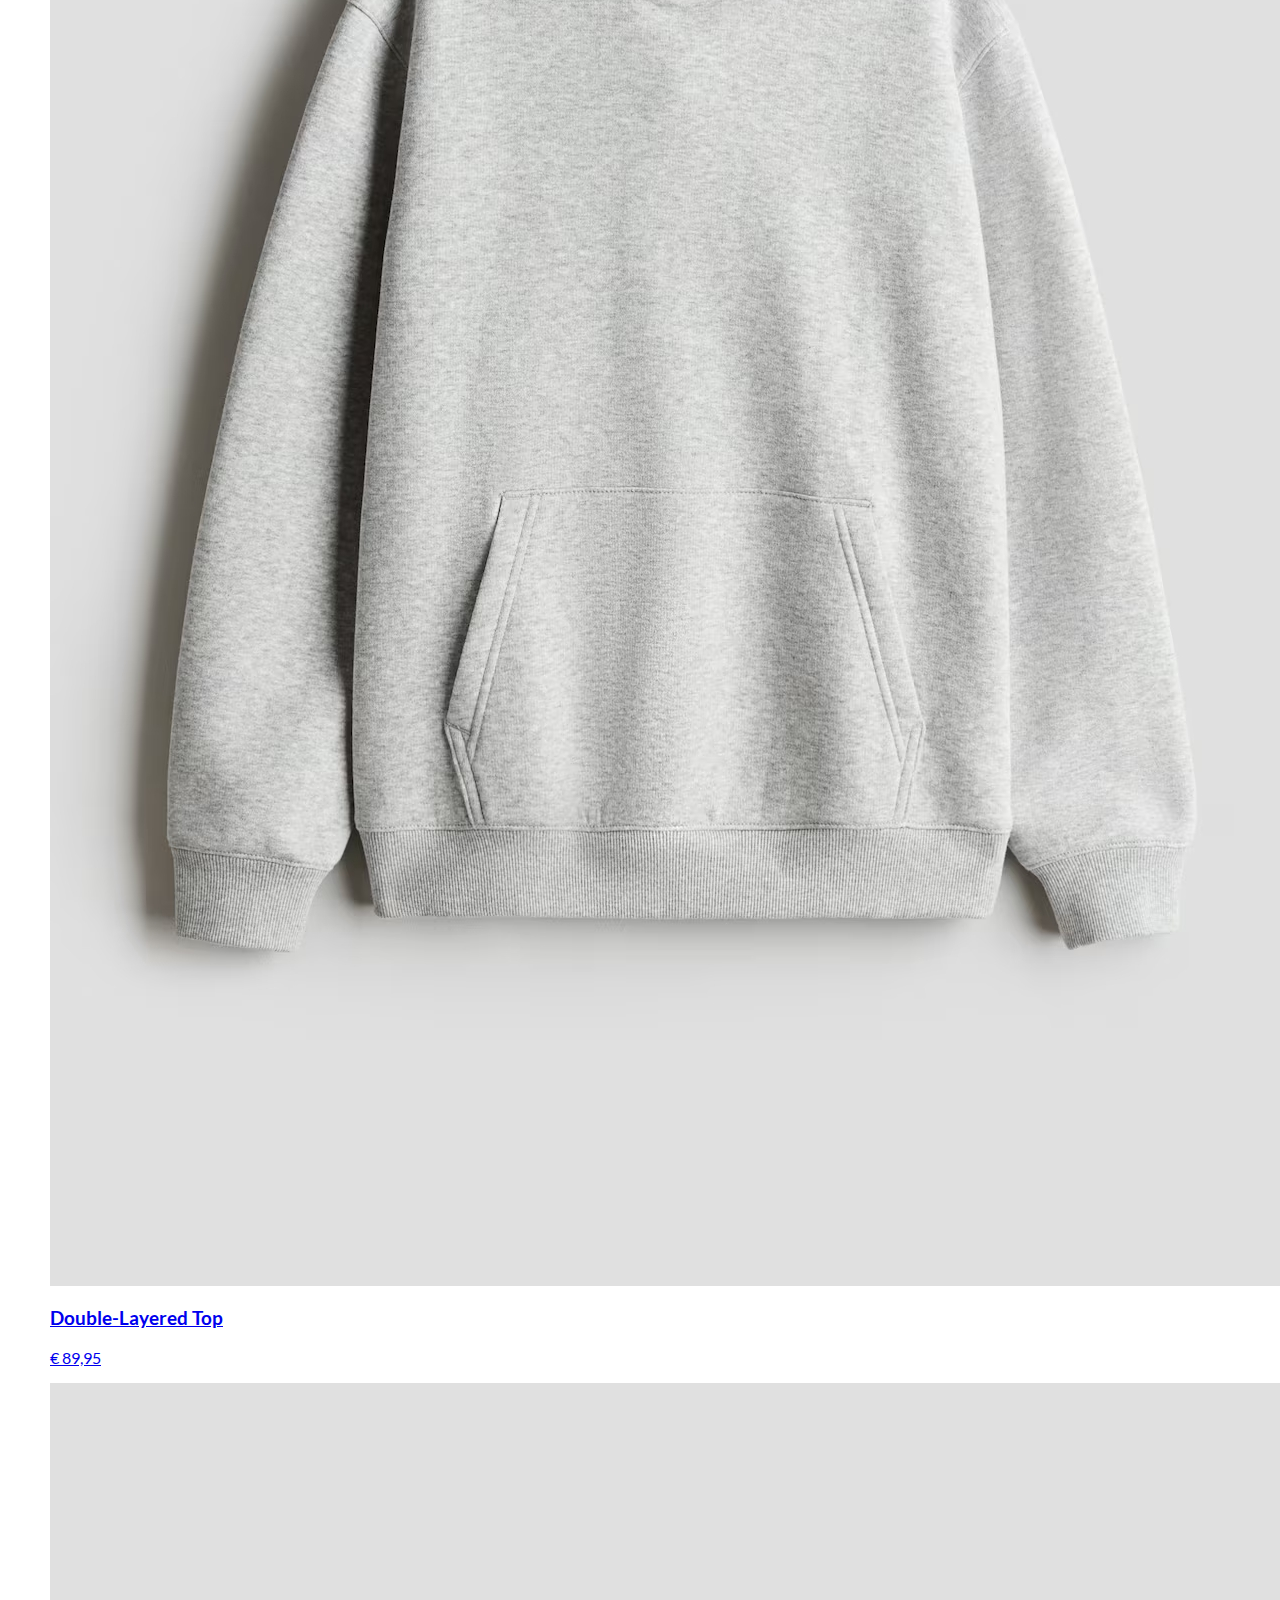
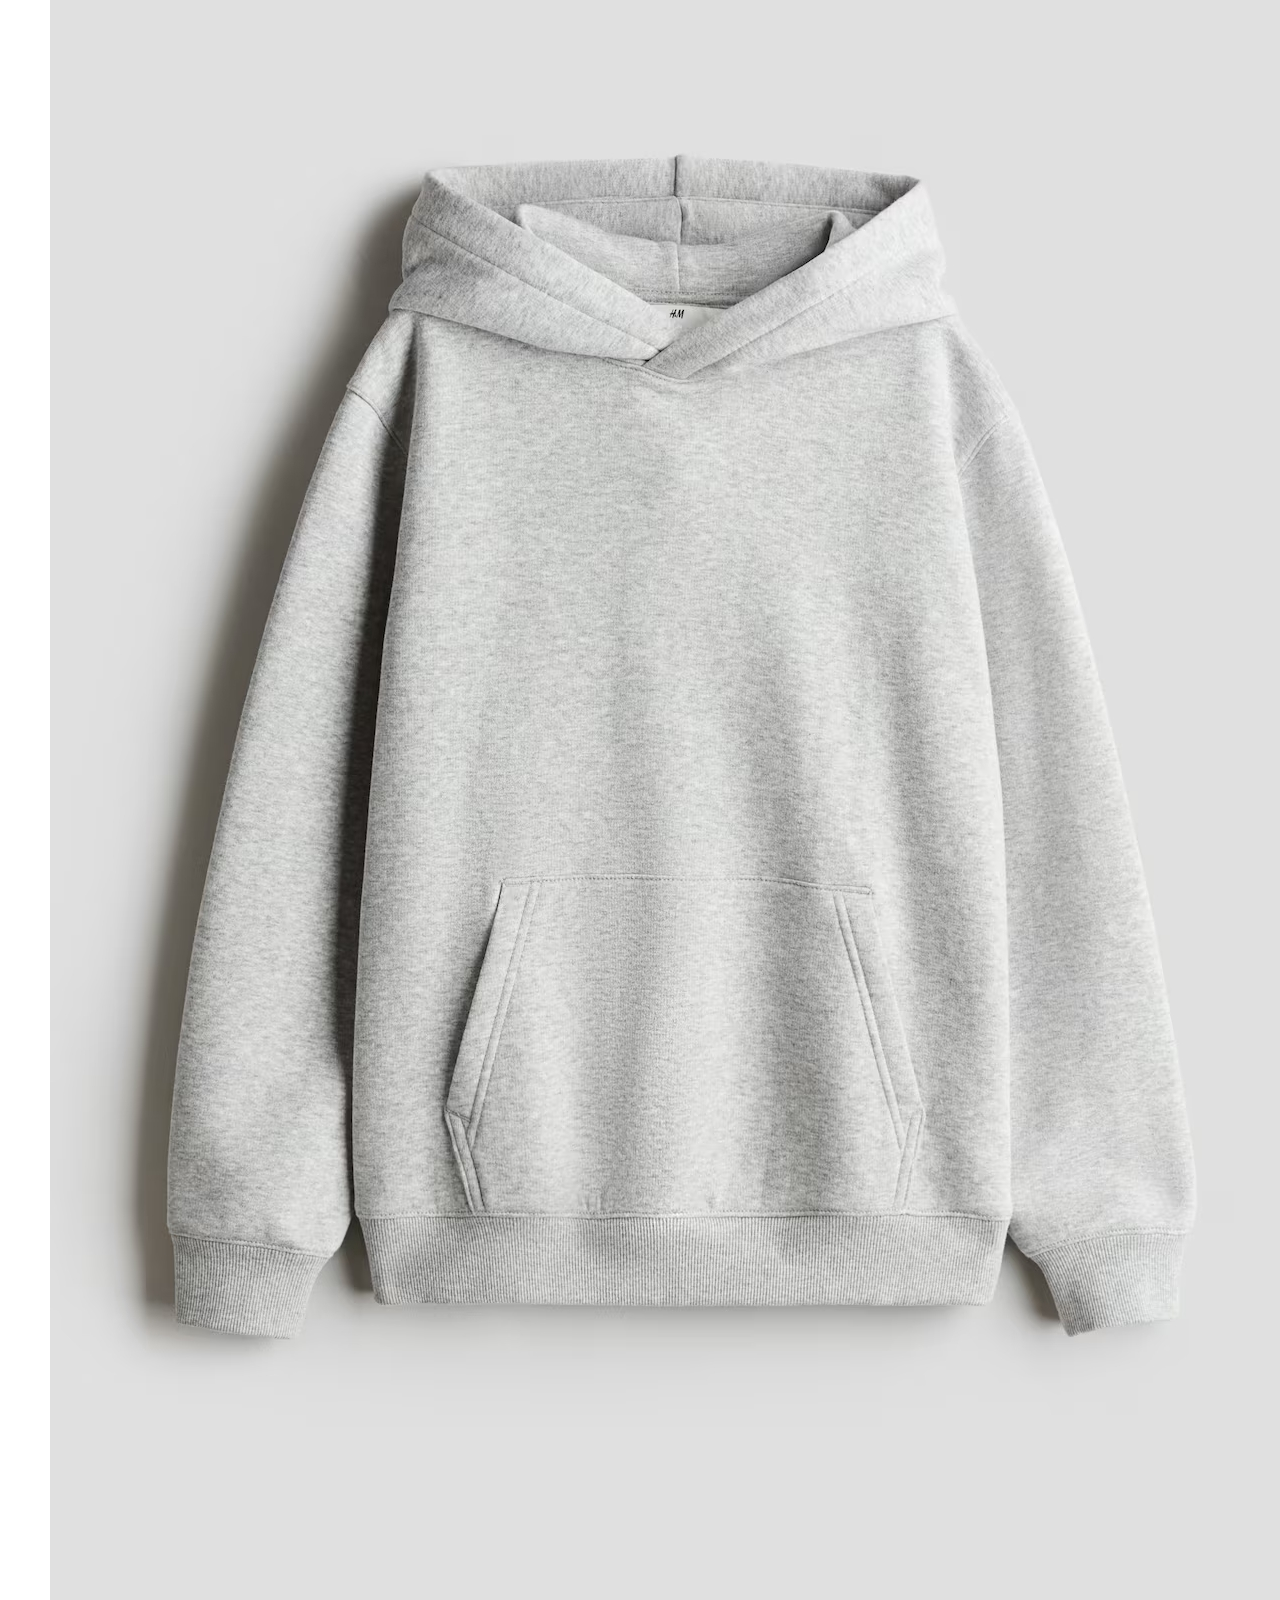
<file: catalog.html>
<!DOCTYPE html>
<html lang="en" class="page">
<head>
    <meta charset="UTF-8">
    <meta name="viewport" content="width=device-width, initial-scale=1.0">
    <link rel="stylesheet" href="css/main.css">
    <script src="./js/script.js" defer></script>
    <script src="./js/header.js" defer></script>
    <script src="./js/login.js" defer></script>
    <title>Каталог товаров</title>
</head>
<body class="page__body">
    <header class="header">
        <div class="container header__container">
            <nav class="nav">
                <a href="./index.html" class="logo">
                    SH
                </a>
                <ul class="list-reset nav__list">
                    <li class="nav__item"><a href="./catalog.html" class="nav__link">Woman</a></li>
                    <li class="nav__item"><a href="./catalog.html" class="nav__link">Men</a></li>
                    <li class="nav__item"><a href="./catalog.html" class="nav__link">Kids</a></li>
                    <li class="nav__item"><a href="/" class="nav__link">Coming Soon</a></li>
                    <li class="nav__item"><a href="/" class="nav__link">About</a></li>
                </ul>
            </nav>
            <div class="header__details">
                <ul class="header__list list-reset">
                    <li class="header__item">
                        <button id='headerButtonLogIn' class="button-reset header__link">
                            <svg 
                            xmlns="http://www.w3.org/2000/svg"
                            xmlns:xlink="http://www.w3.org/1999/xlink"
                            width="11px" height="17px">
                            <path fill-rule="evenodd"  fill="rgb(34, 34, 34)"
                            d="M5.525,8.650 C7.768,8.650 9.586,6.713 9.586,4.323 C9.586,1.937 7.768,-0.001 5.525,-0.001 C3.283,-0.001 1.467,1.937 1.467,4.324 C1.467,6.713 3.283,8.650 5.525,8.650 ZM2.472,3.917 L8.578,3.917 C8.593,4.054 8.615,4.186 8.615,4.324 C8.615,6.143 7.231,7.618 5.525,7.618 C3.819,7.618 2.436,6.143 2.436,4.324 C2.436,4.186 2.458,4.054 2.472,3.917 ZM7.336,8.588 C7.108,9.441 6.377,10.072 5.498,10.072 C4.623,10.072 3.892,9.441 3.663,8.588 C1.531,9.362 -0.001,11.424 -0.001,13.876 L-0.001,17.001 L11.001,17.001 L11.001,13.876 C11.001,11.424 9.467,9.362 7.336,8.588 Z"/>
                            </svg>
                            Log In
                        </button>
                    </li>
                    <li class="header__item">
                        <a href="./shopping_cart.html" class="header__link">
                            <svg 
                            xmlns="http://www.w3.org/2000/svg"
                            xmlns:xlink="http://www.w3.org/1999/xlink"
                            width="17px" height="17px">
                            <path fill-rule="evenodd"  fill="rgb(34, 34, 34)"
                            d="M1.133,4.104 L15.867,4.104 L17.000,17.000 L0.000,17.000 L1.133,4.104 ZM5.667,4.104 C5.667,4.104 5.667,4.695 5.667,5.862 C5.667,6.833 5.316,7.621 4.533,7.621 C3.751,7.621 3.400,6.833 3.400,5.862 C3.400,4.891 3.400,4.104 3.400,4.104 M13.600,4.104 C13.600,4.104 13.600,4.695 13.600,5.862 C13.600,6.833 13.249,7.621 12.467,7.621 C11.684,7.621 11.333,6.833 11.333,5.862 C11.333,4.891 11.333,4.104 11.333,4.104 M3.967,5.276 C3.967,2.366 5.646,0.000 8.500,0.000 C11.346,0.000 13.033,2.896 13.033,5.276 C13.033,6.420 11.900,6.420 11.900,5.276 C11.900,3.493 10.759,1.172 8.500,1.172 C6.220,1.172 5.100,3.488 5.100,5.276 C5.100,6.439 3.967,6.457 3.967,5.276 Z"/>
                            </svg>
                            Basket
                        </a>
                    </li>
                    <li class="header__item">
                        <input type="text" class="header__input header__input--visually-hidden" id="headerSearch">
                        <button class="header__button button-reset" id="headerSearchButton" aria-label="Search" title="Search">
                            <svg 
                            xmlns="http://www.w3.org/2000/svg"
                            xmlns:xlink="http://www.w3.org/1999/xlink"
                            width="16px" height="16px">
                            <path fill-rule="evenodd"  fill="rgb(48, 48, 48)"
                            d="M9.211,8.427 C8.867,8.814 8.733,8.957 8.443,9.167 C6.404,10.762 3.431,10.638 1.540,8.784 C-0.502,6.784 -0.514,3.531 1.515,1.519 C3.541,-0.495 6.840,-0.506 8.881,1.493 C10.807,3.379 10.927,6.383 9.229,8.408 L9.211,8.427 ZM7.963,2.404 C6.434,0.904 3.958,0.916 2.438,2.424 C0.916,3.933 0.925,6.374 2.456,7.872 C3.988,9.374 6.462,9.363 7.982,7.854 C9.502,6.344 9.495,3.905 7.963,2.404 ZM15.1000,14.597 L14.687,15.999 L9.012,9.931 L9.958,8.995 L15.1000,14.597 Z"/>
                            </svg>
                        </button>
                    </li>   
                    <li class="header__item header__item--visually-hidden">
                        <button class="header__button button-reset" id="headerBurgerMenuButton" aria-label="Menu" title="Menu">
                            <svg xmlns="http://www.w3.org/2000/svg" width="20px" height="20px" viewBox="0 0 24 24" fill="none">
                                <path d="M5 12H20" stroke="currentColor" stroke-width="2" stroke-linecap="round"/>
                                <path d="M5 17H20" stroke="currentColor" stroke-width="2" stroke-linecap="round"/>
                                <path d="M5 7H20" stroke="currentColor" stroke-width="2" stroke-linecap="round"/>
                            </svg>
                        </button>
                    </li>   
                </ul>
            </div>
        </div>
    </header>
    
    <main class="main">

        <nav class="breadcrumbs">
            <div class="container">
                <ul class="breadcrumbs__list list-reset">
                    <li class="breadcrumbs__item">
                        <a href="./index.html" class="breadcrumbs__link">Home</a>
                    </li>
                    <li class="breadcrumbs__item">
                        <a href="./index.html" class="breadcrumbs__link">Men</a>
                    </li>
                </ul>
            </div>
        </nav>

        <section class="catalog">
            <div class="container">
                <div class="catalog__group">
                    <div class="catalog__group-title title--headline-two">
                        Coats
                    </div>
                    <a href="./" class="catalog__group-link subtitle--headline-two">Show more</a>
                    <div class="catalog__grid">
                        <article class="catalog__item product-card">
                            <a href="./product.html" class="product-card__link">
                                <img src="./images/e199ba639ef13f86fe1377eeca51a811ffdcf45d.jpg" alt="" class="product-card__image">
                                <h3 class="product-card__title">
                                    Double-Layered Top
                                </h3>
                                <p class="product-card__price">
                                    € 89,95
                                </p>
                            </a>
                        </article>
                        <article class="catalog__item product-card">
                            <a href="./product.html" class="product-card__link">
                                <img src="./images/e199ba639ef13f86fe1377eeca51a811ffdcf45d.jpg" alt="" class="product-card__image">
                                <h3 class="product-card__title">
                                    Double-Layered Top
                                </h3>
                                <p class="product-card__price">
                                    € 89,95
                                </p>
                            </a>
                        </article>
                        <article class="catalog__item product-card">
                            <a href="./product.html" class="product-card__link">
                                <img src="./images/e199ba639ef13f86fe1377eeca51a811ffdcf45d.jpg" alt="" class="product-card__image">
                                <h3 class="product-card__title">
                                    Double-Layered Top
                                </h3>
                                <p class="product-card__price">
                                    € 89,95
                                </p>
                            </a>
                        </article>
                        <article class="catalog__item product-card">
                            <a href="./product.html" class="product-card__link">
                                <img src="./images/e199ba639ef13f86fe1377eeca51a811ffdcf45d.jpg" alt="" class="product-card__image">
                                <h3 class="product-card__title">
                                    Double-Layered Top
                                </h3>
                                <p class="product-card__price">
                                    € 89,95
                                </p>
                            </a>
                        </article>
                    </div>
                </div>

                <div class="catalog__group">
                    <div class="catalog__group-title title--headline-two">
                        Coats
                    </div>
                    <a href="./" class="catalog__group-link subtitle--headline-two">Show more</a>
                    <div class="catalog__grid">
                        <article class="catalog__item product-card">
                            <a href="./product.html" class="product-card__link">
                                <img src="./images/e199ba639ef13f86fe1377eeca51a811ffdcf45d.jpg" alt="" class="product-card__image">
                                <h3 class="product-card__title">
                                    Double-Layered Top
                                </h3>
                                <p class="product-card__price">
                                    € 89,95
                                </p>
                            </a>
                        </article>
                        <article class="catalog__item product-card">
                            <a href="./product.html" class="product-card__link">
                                <img src="./images/e199ba639ef13f86fe1377eeca51a811ffdcf45d.jpg" alt="" class="product-card__image">
                                <h3 class="product-card__title">
                                    Double-Layered Top
                                </h3>
                                <p class="product-card__price">
                                    € 89,95
                                </p>
                            </a>
                        </article>
                        <article class="catalog__item product-card">
                            <a href="./product.html" class="product-card__link">
                                <img src="./images/e199ba639ef13f86fe1377eeca51a811ffdcf45d.jpg" alt="" class="product-card__image">
                                <h3 class="product-card__title">
                                    Double-Layered Top
                                </h3>
                                <p class="product-card__price">
                                    € 89,95
                                </p>
                            </a>
                        </article>
                        <article class="catalog__item product-card">
                            <a href="./product.html" class="product-card__link">
                                <img src="./images/e199ba639ef13f86fe1377eeca51a811ffdcf45d.jpg" alt="" class="product-card__image">
                                <h3 class="product-card__title">
                                    Double-Layered Top
                                </h3>
                                <p class="product-card__price">
                                    € 89,95
                                </p>
                            </a>
                        </article>
                    </div>
                </div>

                <div class="catalog__group">
                    <div class="catalog__group-title title--headline-two">
                        Coats
                    </div>
                    <a href="./" class="catalog__group-link subtitle--headline-two">Show more</a>
                    <div class="catalog__grid">
                        <article class="catalog__item product-card">
                            <a href="./product.html" class="product-card__link">
                                <img src="./images/e199ba639ef13f86fe1377eeca51a811ffdcf45d.jpg" alt="" class="product-card__image">
                                <h3 class="product-card__title">
                                    Double-Layered Top
                                </h3>
                                <p class="product-card__price">
                                    € 89,95
                                </p>
                            </a>
                        </article>
                        <article class="catalog__item product-card">
                            <a href="./product.html" class="product-card__link">
                                <img src="./images/e199ba639ef13f86fe1377eeca51a811ffdcf45d.jpg" alt="" class="product-card__image">
                                <h3 class="product-card__title">
                                    Double-Layered Top
                                </h3>
                                <p class="product-card__price">
                                    € 89,95
                                </p>
                            </a>
                        </article>
                        <article class="catalog__item product-card">
                            <a href="./product.html" class="product-card__link">
                                <img src="./images/e199ba639ef13f86fe1377eeca51a811ffdcf45d.jpg" alt="" class="product-card__image">
                                <h3 class="product-card__title">
                                    Double-Layered Top
                                </h3>
                                <p class="product-card__price">
                                    € 89,95
                                </p>
                            </a>
                        </article>
                        <article class="catalog__item product-card">
                            <a href="./product.html" class="product-card__link">
                                <img src="./images/e199ba639ef13f86fe1377eeca51a811ffdcf45d.jpg" alt="" class="product-card__image">
                                <h3 class="product-card__title">
                                    Double-Layered Top
                                </h3>
                                <p class="product-card__price">
                                    € 89,95
                                </p>
                            </a>
                        </article>
                    </div>
                </div>
            </div>
        </section>

        <section class="slider">
            <h2 class="slider__title subtitle--headline-one">Check our lookbook</h2>
            <div class="container">
                <div class="slider__content">
                    <button class="button slider__button slider__button--prev button-reset" id="sliderButtonPrev"></button>
                    <div class="slider__images">
                        <img width="196" height="118" src="./images/800150.jpg" alt="" class="slider__image slider__image--first">
                        <img width="196" height="118" src="./images/SliderImg.jpg" alt="" class="slider__image">
                        <img width="196" height="118" src="./images/800150.jpg" alt="" class="slider__image">
                        <img width="196" height="118" src="./images/SliderImg.jpg" alt="" class="slider__image">
                        <img width="196" height="118" src="./images/800150.jpg" alt="" class="slider__image">
                        <img width="196" height="118" src="./images/SliderImg.jpg" alt="" class="slider__image">
                        <img width="196" height="118" src="./images/800150.jpg" alt="" class="slider__image">
                        <img width="196" height="118" src="./images/SliderImg.jpg" alt="" class="slider__image">
                        <img width="196" height="118" src="./images/800150.jpg" alt="" class="slider__image">
                        <img width="196" height="118" src="./images/SliderImg.jpg" alt="" class="slider__image">
                        <img width="196" height="118" src="./images/800150.jpg" alt="" class="slider__image">
                        <img width="196" height="118" src="./images/SliderImg.jpg" alt="" class="slider__image">
                    </div>
                    <button class="button slider__button slider__button--next button-reset" id="sliderButtonNext"></button>
                </div>
            </div>
        </section>
    </main>

    <footer class="footer">
        <div class="container footer__container">
            <nav class="footer__collections footer__column">
                <h3 class="footer__title">Collection</h3>
                <ul class="list-reset footer__list">
                    <li>
                        <a href="/" class="footer__link nav__link">Woman</a>
                    </li>
                    <li>
                        <a href="/" class="footer__link nav__link">Man</a>
                    </li>
                    <li>
                        <a href="/" class="footer__link nav__link">Kids</a>
                    </li>
                    <li>
                        <a href="/" class="footer__link nav__link">Coming Soon</a>
                    </li>
                </ul>
            </nav>
            <nav class="footer__site footer__column">
                <h3 class="footer__title">Site</h3>
                <ul class="list-reset footer__list">
                    <li>
                        <a href="/" class="footer__link nav__link">Terms of Service</a>
                    </li>
                    <li>
                        <a href="/" class="footer__link nav__link">Privacy Policy</a>
                    </li>
                    <li>
                        <a href="/" class="footer__link nav__link">Copyright Policy</a>
                    </li>
                    <li>
                        <a href="/" class="footer__link nav__link">Press Kit</a>
                    </li>
                    <li>
                        <a href="/" class="footer__link nav__link">Support</a>
                    </li>
                </ul>
            </nav>
            <nav class="footer__shop footer__column">
                <h3 class="footer__title">Shop</h3>
                <ul class="list-reset footer__list">
                    <li>
                        <a href="/" class="footer__link nav__link">About us</a>
                    </li>
                    <li>
                        <a href="/" class="footer__link nav__link">Shipping Metods</a>
                    </li>
                    <li>
                        <a href="/" class="footer__link nav__link">Career</a>
                    </li>
                    <li>
                        <a href="/" class="footer__link nav__link">Contact</a>
                    </li>
                </ul>
            </nav>
            <nav class="footer__social footer__column">
                <h3 class="footer__title">Social</h3>
                <p class="footer__link">
                    Shoper is made with love in Warsaw, 2014 © All rights reserved. El Passion
                </p>
                <ul class="list-reset footer__list--horizontal">
                    <li>
                        <a href="/" class="footer__link nav__link">
                            <svg fill="#000000" width="800px" height="800px" viewBox="0 0 20 20" xmlns="http://www.w3.org/2000/svg">
                                <path d="M17.316 6.246c.008.162.011.326.011.488 0 4.99-3.797 10.742-10.74 10.742-2.133 0-4.116-.625-5.787-1.697a7.577 7.577 0 0 0 5.588-1.562 3.779 3.779 0 0 1-3.526-2.621 3.858 3.858 0 0 0 1.705-.065 3.779 3.779 0 0 1-3.028-3.703v-.047a3.766 3.766 0 0 0 1.71.473 3.775 3.775 0 0 1-1.168-5.041 10.716 10.716 0 0 0 7.781 3.945 3.813 3.813 0 0 1-.097-.861 3.773 3.773 0 0 1 3.774-3.773 3.77 3.77 0 0 1 2.756 1.191 7.602 7.602 0 0 0 2.397-.916 3.789 3.789 0 0 1-1.66 2.088 7.55 7.55 0 0 0 2.168-.594 7.623 7.623 0 0 1-1.884 1.953z"/>
                            </svg>
                        </a>
                    </li>
                    <li>
                        <a href="/" class="footer__link nav__link">
                            <svg fill="#000000" width="800px" height="800px" viewBox="0 0 32 32" version="1.1" xmlns="http://www.w3.org/2000/svg">
                                <path d="M22.122 10.040c0.006-0 0.014-0 0.022-0 0.209 0 0.403 0.065 0.562 0.177l-0.003-0.002c0.116 0.101 0.194 0.243 0.213 0.403l0 0.003c0.020 0.122 0.031 0.262 0.031 0.405 0 0.065-0.002 0.129-0.007 0.193l0-0.009c-0.225 2.369-1.201 8.114-1.697 10.766-0.21 1.123-0.623 1.499-1.023 1.535-0.869 0.081-1.529-0.574-2.371-1.126-1.318-0.865-2.063-1.403-3.342-2.246-1.479-0.973-0.52-1.51 0.322-2.384 0.221-0.23 4.052-3.715 4.127-4.031 0.004-0.019 0.006-0.040 0.006-0.062 0-0.078-0.029-0.149-0.076-0.203l0 0c-0.052-0.034-0.117-0.053-0.185-0.053-0.045 0-0.088 0.009-0.128 0.024l0.002-0.001q-0.198 0.045-6.316 4.174c-0.445 0.351-1.007 0.573-1.619 0.599l-0.006 0c-0.867-0.105-1.654-0.298-2.401-0.573l0.074 0.024c-0.938-0.306-1.683-0.467-1.619-0.985q0.051-0.404 1.114-0.827 6.548-2.853 8.733-3.761c1.607-0.853 3.47-1.555 5.429-2.010l0.157-0.031zM15.93 1.025c-8.302 0.020-15.025 6.755-15.025 15.060 0 8.317 6.742 15.060 15.060 15.060s15.060-6.742 15.060-15.060c0-8.305-6.723-15.040-15.023-15.060h-0.002q-0.035-0-0.070 0z"></path>
                            </svg>
                        </a>
                    </li>
                    <li>
                        <a href="/" class="footer__link nav__link">
                            <svg fill="#000000" width="800px" height="800px" viewBox="0 0 32 32" version="1.1" xmlns="http://www.w3.org/2000/svg">
                                <path d="M12.932 20.459v-8.917l7.839 4.459zM30.368 8.735c-0.354-1.301-1.354-2.307-2.625-2.663l-0.027-0.006c-3.193-0.406-6.886-0.638-10.634-0.638-0.381 0-0.761 0.002-1.14 0.007l0.058-0.001c-0.322-0.004-0.701-0.007-1.082-0.007-3.748 0-7.443 0.232-11.070 0.681l0.434-0.044c-1.297 0.363-2.297 1.368-2.644 2.643l-0.006 0.026c-0.4 2.109-0.628 4.536-0.628 7.016 0 0.088 0 0.176 0.001 0.263l-0-0.014c-0 0.074-0.001 0.162-0.001 0.25 0 2.48 0.229 4.906 0.666 7.259l-0.038-0.244c0.354 1.301 1.354 2.307 2.625 2.663l0.027 0.006c3.193 0.406 6.886 0.638 10.634 0.638 0.38 0 0.76-0.002 1.14-0.007l-0.058 0.001c0.322 0.004 0.702 0.007 1.082 0.007 3.749 0 7.443-0.232 11.070-0.681l-0.434 0.044c1.298-0.362 2.298-1.368 2.646-2.643l0.006-0.026c0.399-2.109 0.627-4.536 0.627-7.015 0-0.088-0-0.176-0.001-0.263l0 0.013c0-0.074 0.001-0.162 0.001-0.25 0-2.48-0.229-4.906-0.666-7.259l0.038 0.244z"></path>
                            </svg>
                        </a>
                    </li>
                </ul>
            </nav>
        </div>
    </footer>
    <form class="login visually-hidden">
        <div class="login__container">
            <button type="button" id="loginButtonClose" class="button-reset login__button-close">
                <svg width="46px" height="46px" viewBox="0 0 24 24" fill="none" xmlns="http://www.w3.org/2000/svg">
                    <path d="M19 5L4.99998 19M5.00001 5L19 19" stroke="#606060" stroke-width="1.5" stroke-linecap="round" stroke-linejoin="round"/>
                </svg>
            </button>
            <div class="login__inner">
                <h2 class="login__title title--headline-two">
                    Log In
                </h2>
                <div class="login__row">
                    <label for="loginFieldEmail" class="login__label">
                        E-mail
                    </label>
                    <input type="email" id="loginFieldEmail" class="login__field" required>
                </div>

                <div class="login__row">
                    <div class="login__subrow">
                        <label for="loginFieldPassword" class="login__label">
                            Password
                        </label>
                        <button type="button" id="loginButtonForgotPassword" class="login__link button-reset">Forgot password</button>
                    </div>
                    <p class="login__message-password-reset login__link visually-hidden">
                        На вашу почту отправлено письмо для смены пароля
                    </p>
                    <div class="login__field-wrapper">
                        <input type="password" id='loginFieldPassword' class="login__field" required>
                        <button type="button" id='loginButtonShowPassword' class="button-reset">
                            <svg 
                            xmlns="http://www.w3.org/2000/svg"
                            xmlns:xlink="http://www.w3.org/1999/xlink"
                            width="25px" height="14px">
                            <path fill-rule="evenodd"  fill="rgb(194, 194, 194)"
                            d="M23.836,6.470 C23.659,6.206 19.412,0.000 11.998,0.000 C4.584,0.000 0.337,6.206 0.160,6.470 C-0.055,6.791 -0.055,7.210 0.160,7.530 C0.337,7.794 4.584,14.000 11.998,14.000 C19.412,14.000 23.659,7.794 23.836,7.530 C24.051,7.210 24.051,6.790 23.836,6.470 ZM11.998,12.103 C6.791,12.103 3.275,8.400 2.132,6.998 C3.272,5.595 6.771,1.897 11.998,1.897 C17.205,1.897 20.721,5.600 21.864,7.002 C20.725,8.405 17.225,12.103 11.998,12.103 ZM11.995,2.566 C11.033,2.566 10.116,2.874 9.344,3.457 C7.399,4.926 7.006,7.711 8.469,9.665 C9.311,10.789 10.599,11.433 12.001,11.433 C12.964,11.433 13.880,11.126 14.652,10.543 C15.594,9.832 16.204,8.794 16.369,7.622 C16.534,6.449 16.235,5.282 15.526,4.335 C14.685,3.211 13.398,2.566 11.995,2.566 ZM14.966,7.422 C14.854,8.218 14.440,8.922 13.800,9.406 C13.276,9.801 12.654,10.010 12.001,10.010 C11.049,10.010 10.175,9.572 9.603,8.809 C8.609,7.482 8.876,5.592 10.196,4.594 C10.720,4.199 11.343,3.990 11.996,3.990 C12.949,3.990 13.823,4.428 14.394,5.190 C14.875,5.833 15.079,6.626 14.966,7.422 ZM13.005,5.042 C12.757,5.042 12.514,5.144 12.337,5.320 C12.163,5.498 12.061,5.742 12.061,5.991 C12.061,6.240 12.163,6.487 12.337,6.662 C12.512,6.838 12.757,6.940 13.005,6.940 C13.254,6.940 13.497,6.838 13.674,6.662 C13.849,6.487 13.950,6.240 13.950,5.991 C13.950,5.742 13.849,5.498 13.674,5.320 C13.497,5.144 13.254,5.042 13.005,5.042 Z"/>
                            </svg>
                        </button>
                    </div>
                </div>

                <div class="login__row">
                    <label for="loginFieldRepeatPassword" class="login__label visually-hidden">
                        Repeat password
                    </label>
                    <input type="password" id='loginFieldRepeatPassword' class="login__field visually-hidden">
                    <p class="login__error-message login__link visually-hidden"></p>
                </div>

                <button type="submit" id="loginButtonLogIn" class="button button-reset login__button button--theme-orange">Log In</button>
                <button type="button" id="loginButtonNaveNotAccount" class="login__link button-reset">I don't have an account</button>
                <button type="button" id="loginButtonHaveAccount" class="login__link button-reset visually-hidden">I already have an account</button>
            </div>
        </div>
    </form>
</body>
</html>
</file>
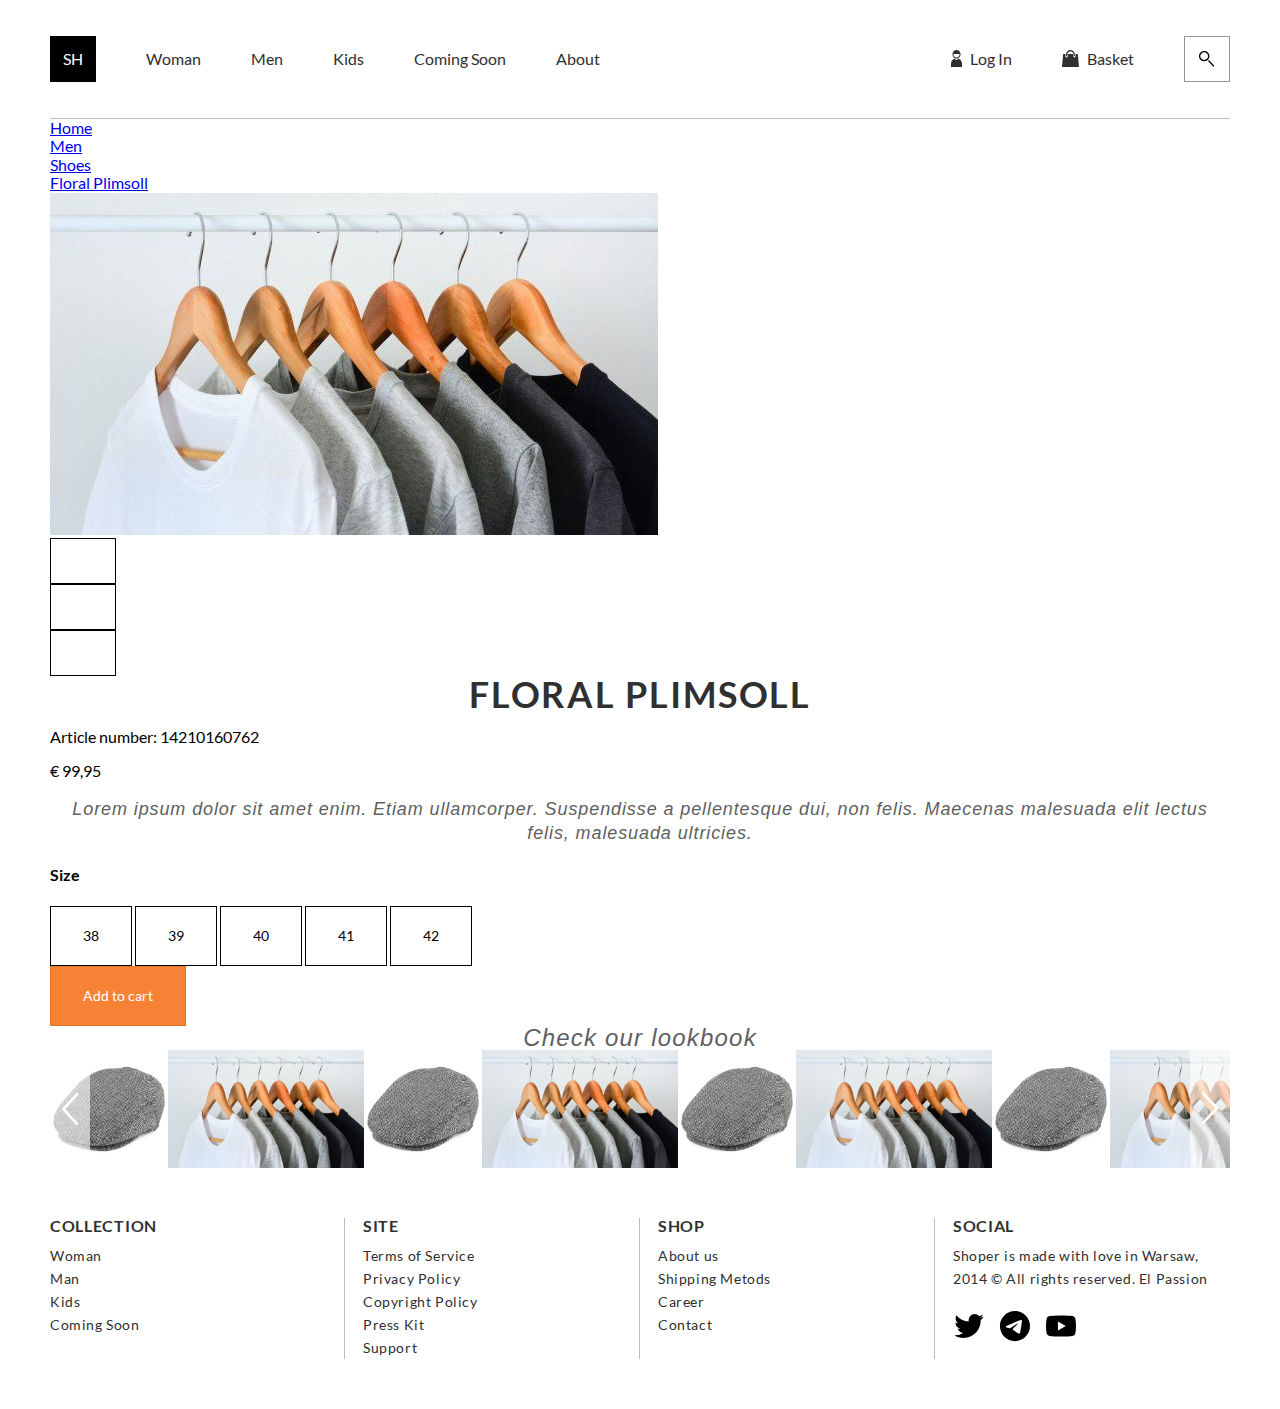
<file: product.html>
<!DOCTYPE html>
<html lang="en" class="page">
<head>
    <meta charset="UTF-8">
    <meta name="viewport" content="width=device-width, initial-scale=1.0">
    <link rel="stylesheet" href="css/main.css">
    <script src="./js/script.js" defer></script>
    <script src="./js/header.js" defer></script>
    <script src="./js/login.js" defer></script>
    <script src="./js/product-details.js" defer></script>
    <title>Страница товара</title>
</head>
<body class="page__body">
    <header class="header">
        <div class="container header__container">
            <nav class="nav">
                <a href="./index.html" class="logo">
                    SH
                </a>
                <ul class="list-reset nav__list">
                    <li class="nav__item"><a href="./catalog.html" class="nav__link">Woman</a></li>
                    <li class="nav__item"><a href="./catalog.html" class="nav__link">Men</a></li>
                    <li class="nav__item"><a href="./catalog.html" class="nav__link">Kids</a></li>
                    <li class="nav__item"><a href="/" class="nav__link">Coming Soon</a></li>
                    <li class="nav__item"><a href="/" class="nav__link">About</a></li>
                </ul>
            </nav>
            <div class="header__details">
                <ul class="header__list list-reset">
                    <li class="header__item">
                        <button id='headerButtonLogIn' class="button-reset header__link">
                            <svg 
                            xmlns="http://www.w3.org/2000/svg"
                            xmlns:xlink="http://www.w3.org/1999/xlink"
                            width="11px" height="17px">
                            <path fill-rule="evenodd"  fill="rgb(34, 34, 34)"
                            d="M5.525,8.650 C7.768,8.650 9.586,6.713 9.586,4.323 C9.586,1.937 7.768,-0.001 5.525,-0.001 C3.283,-0.001 1.467,1.937 1.467,4.324 C1.467,6.713 3.283,8.650 5.525,8.650 ZM2.472,3.917 L8.578,3.917 C8.593,4.054 8.615,4.186 8.615,4.324 C8.615,6.143 7.231,7.618 5.525,7.618 C3.819,7.618 2.436,6.143 2.436,4.324 C2.436,4.186 2.458,4.054 2.472,3.917 ZM7.336,8.588 C7.108,9.441 6.377,10.072 5.498,10.072 C4.623,10.072 3.892,9.441 3.663,8.588 C1.531,9.362 -0.001,11.424 -0.001,13.876 L-0.001,17.001 L11.001,17.001 L11.001,13.876 C11.001,11.424 9.467,9.362 7.336,8.588 Z"/>
                            </svg>
                            Log In
                        </button>
                    </li>
                    <li class="header__item">
                        <a href="./shopping_cart.html" class="header__link">
                            <svg 
                            xmlns="http://www.w3.org/2000/svg"
                            xmlns:xlink="http://www.w3.org/1999/xlink"
                            width="17px" height="17px">
                            <path fill-rule="evenodd"  fill="rgb(34, 34, 34)"
                            d="M1.133,4.104 L15.867,4.104 L17.000,17.000 L0.000,17.000 L1.133,4.104 ZM5.667,4.104 C5.667,4.104 5.667,4.695 5.667,5.862 C5.667,6.833 5.316,7.621 4.533,7.621 C3.751,7.621 3.400,6.833 3.400,5.862 C3.400,4.891 3.400,4.104 3.400,4.104 M13.600,4.104 C13.600,4.104 13.600,4.695 13.600,5.862 C13.600,6.833 13.249,7.621 12.467,7.621 C11.684,7.621 11.333,6.833 11.333,5.862 C11.333,4.891 11.333,4.104 11.333,4.104 M3.967,5.276 C3.967,2.366 5.646,0.000 8.500,0.000 C11.346,0.000 13.033,2.896 13.033,5.276 C13.033,6.420 11.900,6.420 11.900,5.276 C11.900,3.493 10.759,1.172 8.500,1.172 C6.220,1.172 5.100,3.488 5.100,5.276 C5.100,6.439 3.967,6.457 3.967,5.276 Z"/>
                            </svg>
                            Basket
                        </a>
                    </li>
                    <li class="header__item">
                        <input type="text" class="header__input header__input--visually-hidden" id="headerSearch">
                        <button class="header__button button-reset" id="headerSearchButton" aria-label="Search" title="Search">
                            <svg 
                            xmlns="http://www.w3.org/2000/svg"
                            xmlns:xlink="http://www.w3.org/1999/xlink"
                            width="16px" height="16px">
                            <path fill-rule="evenodd"  fill="rgb(48, 48, 48)"
                            d="M9.211,8.427 C8.867,8.814 8.733,8.957 8.443,9.167 C6.404,10.762 3.431,10.638 1.540,8.784 C-0.502,6.784 -0.514,3.531 1.515,1.519 C3.541,-0.495 6.840,-0.506 8.881,1.493 C10.807,3.379 10.927,6.383 9.229,8.408 L9.211,8.427 ZM7.963,2.404 C6.434,0.904 3.958,0.916 2.438,2.424 C0.916,3.933 0.925,6.374 2.456,7.872 C3.988,9.374 6.462,9.363 7.982,7.854 C9.502,6.344 9.495,3.905 7.963,2.404 ZM15.1000,14.597 L14.687,15.999 L9.012,9.931 L9.958,8.995 L15.1000,14.597 Z"/>
                            </svg>
                        </button>
                    </li>   
                    <li class="header__item header__item--visually-hidden">
                        <button class="header__button button-reset" id="headerBurgerMenuButton" aria-label="Menu" title="Menu">
                            <svg xmlns="http://www.w3.org/2000/svg" width="20px" height="20px" viewBox="0 0 24 24" fill="none">
                                <path d="M5 12H20" stroke="currentColor" stroke-width="2" stroke-linecap="round"/>
                                <path d="M5 17H20" stroke="currentColor" stroke-width="2" stroke-linecap="round"/>
                                <path d="M5 7H20" stroke="currentColor" stroke-width="2" stroke-linecap="round"/>
                            </svg>
                        </button>
                    </li>   
                </ul>
            </div>
        </div>
    </header>
    
    <main class="main">

        <nav class="breadcrumbs">
            <div class="container">
                <ul class="breadcrumbs__list list-reset">
                    <li class="breadcrumbs__item">
                        <a href="./index.html" class="breadcrumbs__link">Home</a>
                    </li>
                    <li class="breadcrumbs__item">
                        <a href="./index.html" class="breadcrumbs__link">Men</a>
                    </li>
                    <li class="breadcrumbs__item">
                        <a href="./index.html" class="breadcrumbs__link">Shoes</a>
                    </li>
                    <li class="breadcrumbs__item">
                        <a href="./index.html" class="breadcrumbs__link">Floral Plimsoll</a>
                    </li>
                </ul>
            </div>
        </nav>

        <section class="product-details">
            <div class="container">
                <div class="product-details__content">
                    <div class="product-details__gallery">
                        <img id="productDetailsImage1" src="./images/SliderImg.jpg" alt="" class="product-details__image">
                        <img id="productDetailsImage2" src="./images/O1CN01Hty6801YnDqWl6e7.jpg" alt="" class="product-details__image visually-hidden">
                        <img id="productDetailsImage3" src="./images/slozhno-vybrat-cvet-ot-belogo-do-chernogo-v-gradacii.jpg" alt="" class="product-details__image visually-hidden">
                        <ul class="list-reset product-details__thumbnail-list">
                            <li class="product-details__thumbnail-item">                            
                                <button class="button button-reset product-details__thumbnail-button product-details__thumbnail-button--bg1"></button>
                            </li>
                            <li class="product-details__thumbnail-item">
                                <button class="button button-reset product-details__thumbnail-button product-details__thumbnail-button--bg2"></button>
                            </li>
                            <li class="product-details__thumbnail-item">
                                <button class="button button-reset product-details__thumbnail-button product-details__thumbnail-button--bg3"></button>
                            </li>
                        </ul>
                    </div>
                    <h2 class="product-details__title title--headline-two">
                        FLORAL PLIMSOLL 
                    </h2>
                    <p class="product-details__article-num">
                        Article number: 14210160762 
                    </p>
                    <p class="product-details__price">
                        € 99,95
                    </p>
                    <p class="product-details__description subtitle--headline-two">
                        Lorem ipsum dolor sit amet enim. Etiam ullamcorper. Suspendisse a pellentesque dui, non felis. Maecenas malesuada elit lectus felis, malesuada ultricies. 
                    </p>
                    <form class="product-details__size-selector">
                        <h4 class="product-details__size-title title--headline-three">
                            Size
                        </h4>
                        <ul class="product-details__size-list list-reset">
                            <li class="product-details__size-button button button-reset">38</li>
                            <li class="product-details__size-button button button-reset">39</li>
                            <li class="product-details__size-button button button-reset">40</li>
                            <li class="product-details__size-button button button-reset">41</li>
                            <li class="product-details__size-button button button-reset">42</li>
                        </ul>
                        <button id="productDetailsAddToCartButton" type='button' class="button button-reset button--theme-orange product-details__button">
                            Add to cart
                        </button>
                    </form>
                </div>
            </div>
        </section>

        <section class="slider">
            <h2 class="slider__title subtitle--headline-one">Check our lookbook</h2>
            <div class="container">
                <div class="slider__content">
                    <button class="button slider__button slider__button--prev button-reset" id="sliderButtonPrev"></button>
                    <div class="slider__images">
                        <img width="196" height="118" src="./images/800150.jpg" alt="" class="slider__image slider__image--first">
                        <img width="196" height="118" src="./images/SliderImg.jpg" alt="" class="slider__image">
                        <img width="196" height="118" src="./images/800150.jpg" alt="" class="slider__image">
                        <img width="196" height="118" src="./images/SliderImg.jpg" alt="" class="slider__image">
                        <img width="196" height="118" src="./images/800150.jpg" alt="" class="slider__image">
                        <img width="196" height="118" src="./images/SliderImg.jpg" alt="" class="slider__image">
                        <img width="196" height="118" src="./images/800150.jpg" alt="" class="slider__image">
                        <img width="196" height="118" src="./images/SliderImg.jpg" alt="" class="slider__image">
                        <img width="196" height="118" src="./images/800150.jpg" alt="" class="slider__image">
                        <img width="196" height="118" src="./images/SliderImg.jpg" alt="" class="slider__image">
                        <img width="196" height="118" src="./images/800150.jpg" alt="" class="slider__image">
                        <img width="196" height="118" src="./images/SliderImg.jpg" alt="" class="slider__image">
                    </div>
                    <button class="button slider__button slider__button--next button-reset" id="sliderButtonNext"></button>
                </div>
            </div>
        </section>
    </main>

    <footer class="footer">
        <div class="container footer__container">
            <nav class="footer__collections footer__column">
                <h3 class="footer__title">Collection</h3>
                <ul class="list-reset footer__list">
                    <li>
                        <a href="/" class="footer__link nav__link">Woman</a>
                    </li>
                    <li>
                        <a href="/" class="footer__link nav__link">Man</a>
                    </li>
                    <li>
                        <a href="/" class="footer__link nav__link">Kids</a>
                    </li>
                    <li>
                        <a href="/" class="footer__link nav__link">Coming Soon</a>
                    </li>
                </ul>
            </nav>
            <nav class="footer__site footer__column">
                <h3 class="footer__title">Site</h3>
                <ul class="list-reset footer__list">
                    <li>
                        <a href="/" class="footer__link nav__link">Terms of Service</a>
                    </li>
                    <li>
                        <a href="/" class="footer__link nav__link">Privacy Policy</a>
                    </li>
                    <li>
                        <a href="/" class="footer__link nav__link">Copyright Policy</a>
                    </li>
                    <li>
                        <a href="/" class="footer__link nav__link">Press Kit</a>
                    </li>
                    <li>
                        <a href="/" class="footer__link nav__link">Support</a>
                    </li>
                </ul>
            </nav>
            <nav class="footer__shop footer__column">
                <h3 class="footer__title">Shop</h3>
                <ul class="list-reset footer__list">
                    <li>
                        <a href="/" class="footer__link nav__link">About us</a>
                    </li>
                    <li>
                        <a href="/" class="footer__link nav__link">Shipping Metods</a>
                    </li>
                    <li>
                        <a href="/" class="footer__link nav__link">Career</a>
                    </li>
                    <li>
                        <a href="/" class="footer__link nav__link">Contact</a>
                    </li>
                </ul>
            </nav>
            <nav class="footer__social footer__column">
                <h3 class="footer__title">Social</h3>
                <p class="footer__link">
                    Shoper is made with love in Warsaw, 2014 © All rights reserved. El Passion
                </p>
                <ul class="list-reset footer__list--horizontal">
                    <li>
                        <a href="/" class="footer__link nav__link">
                            <svg fill="#000000" width="800px" height="800px" viewBox="0 0 20 20" xmlns="http://www.w3.org/2000/svg">
                                <path d="M17.316 6.246c.008.162.011.326.011.488 0 4.99-3.797 10.742-10.74 10.742-2.133 0-4.116-.625-5.787-1.697a7.577 7.577 0 0 0 5.588-1.562 3.779 3.779 0 0 1-3.526-2.621 3.858 3.858 0 0 0 1.705-.065 3.779 3.779 0 0 1-3.028-3.703v-.047a3.766 3.766 0 0 0 1.71.473 3.775 3.775 0 0 1-1.168-5.041 10.716 10.716 0 0 0 7.781 3.945 3.813 3.813 0 0 1-.097-.861 3.773 3.773 0 0 1 3.774-3.773 3.77 3.77 0 0 1 2.756 1.191 7.602 7.602 0 0 0 2.397-.916 3.789 3.789 0 0 1-1.66 2.088 7.55 7.55 0 0 0 2.168-.594 7.623 7.623 0 0 1-1.884 1.953z"/>
                            </svg>
                        </a>
                    </li>
                    <li>
                        <a href="/" class="footer__link nav__link">
                            <svg fill="#000000" width="800px" height="800px" viewBox="0 0 32 32" version="1.1" xmlns="http://www.w3.org/2000/svg">
                                <path d="M22.122 10.040c0.006-0 0.014-0 0.022-0 0.209 0 0.403 0.065 0.562 0.177l-0.003-0.002c0.116 0.101 0.194 0.243 0.213 0.403l0 0.003c0.020 0.122 0.031 0.262 0.031 0.405 0 0.065-0.002 0.129-0.007 0.193l0-0.009c-0.225 2.369-1.201 8.114-1.697 10.766-0.21 1.123-0.623 1.499-1.023 1.535-0.869 0.081-1.529-0.574-2.371-1.126-1.318-0.865-2.063-1.403-3.342-2.246-1.479-0.973-0.52-1.51 0.322-2.384 0.221-0.23 4.052-3.715 4.127-4.031 0.004-0.019 0.006-0.040 0.006-0.062 0-0.078-0.029-0.149-0.076-0.203l0 0c-0.052-0.034-0.117-0.053-0.185-0.053-0.045 0-0.088 0.009-0.128 0.024l0.002-0.001q-0.198 0.045-6.316 4.174c-0.445 0.351-1.007 0.573-1.619 0.599l-0.006 0c-0.867-0.105-1.654-0.298-2.401-0.573l0.074 0.024c-0.938-0.306-1.683-0.467-1.619-0.985q0.051-0.404 1.114-0.827 6.548-2.853 8.733-3.761c1.607-0.853 3.47-1.555 5.429-2.010l0.157-0.031zM15.93 1.025c-8.302 0.020-15.025 6.755-15.025 15.060 0 8.317 6.742 15.060 15.060 15.060s15.060-6.742 15.060-15.060c0-8.305-6.723-15.040-15.023-15.060h-0.002q-0.035-0-0.070 0z"></path>
                            </svg>
                        </a>
                    </li>
                    <li>
                        <a href="/" class="footer__link nav__link">
                            <svg fill="#000000" width="800px" height="800px" viewBox="0 0 32 32" version="1.1" xmlns="http://www.w3.org/2000/svg">
                                <path d="M12.932 20.459v-8.917l7.839 4.459zM30.368 8.735c-0.354-1.301-1.354-2.307-2.625-2.663l-0.027-0.006c-3.193-0.406-6.886-0.638-10.634-0.638-0.381 0-0.761 0.002-1.14 0.007l0.058-0.001c-0.322-0.004-0.701-0.007-1.082-0.007-3.748 0-7.443 0.232-11.070 0.681l0.434-0.044c-1.297 0.363-2.297 1.368-2.644 2.643l-0.006 0.026c-0.4 2.109-0.628 4.536-0.628 7.016 0 0.088 0 0.176 0.001 0.263l-0-0.014c-0 0.074-0.001 0.162-0.001 0.25 0 2.48 0.229 4.906 0.666 7.259l-0.038-0.244c0.354 1.301 1.354 2.307 2.625 2.663l0.027 0.006c3.193 0.406 6.886 0.638 10.634 0.638 0.38 0 0.76-0.002 1.14-0.007l-0.058 0.001c0.322 0.004 0.702 0.007 1.082 0.007 3.749 0 7.443-0.232 11.070-0.681l-0.434 0.044c1.298-0.362 2.298-1.368 2.646-2.643l0.006-0.026c0.399-2.109 0.627-4.536 0.627-7.015 0-0.088-0-0.176-0.001-0.263l0 0.013c0-0.074 0.001-0.162 0.001-0.25 0-2.48-0.229-4.906-0.666-7.259l0.038 0.244z"></path>
                            </svg>
                        </a>
                    </li>
                </ul>
            </nav>
        </div>
    </footer>
    <form class="login visually-hidden">
        <div class="login__container">
            <button type="button" id="loginButtonClose" class="button-reset login__button-close">
                <svg width="46px" height="46px" viewBox="0 0 24 24" fill="none" xmlns="http://www.w3.org/2000/svg">
                    <path d="M19 5L4.99998 19M5.00001 5L19 19" stroke="#606060" stroke-width="1.5" stroke-linecap="round" stroke-linejoin="round"/>
                </svg>
            </button>
            <div class="login__inner">
                <h2 class="login__title title--headline-two">
                    Log In
                </h2>
                <div class="login__row">
                    <label for="loginFieldEmail" class="login__label">
                        E-mail
                    </label>
                    <input type="email" id="loginFieldEmail" class="login__field" required>
                </div>

                <div class="login__row">
                    <div class="login__subrow">
                        <label for="loginFieldPassword" class="login__label">
                            Password
                        </label>
                        <button type="button" id="loginButtonForgotPassword" class="login__link button-reset">Forgot password</button>
                    </div>
                    <p class="login__message-password-reset login__link visually-hidden">
                        На вашу почту отправлено письмо для смены пароля
                    </p>
                    <div class="login__field-wrapper">
                        <input type="password" id='loginFieldPassword' class="login__field" required>
                        <button type="button" id='loginButtonShowPassword' class="button-reset">
                            <svg 
                            xmlns="http://www.w3.org/2000/svg"
                            xmlns:xlink="http://www.w3.org/1999/xlink"
                            width="25px" height="14px">
                            <path fill-rule="evenodd"  fill="rgb(194, 194, 194)"
                            d="M23.836,6.470 C23.659,6.206 19.412,0.000 11.998,0.000 C4.584,0.000 0.337,6.206 0.160,6.470 C-0.055,6.791 -0.055,7.210 0.160,7.530 C0.337,7.794 4.584,14.000 11.998,14.000 C19.412,14.000 23.659,7.794 23.836,7.530 C24.051,7.210 24.051,6.790 23.836,6.470 ZM11.998,12.103 C6.791,12.103 3.275,8.400 2.132,6.998 C3.272,5.595 6.771,1.897 11.998,1.897 C17.205,1.897 20.721,5.600 21.864,7.002 C20.725,8.405 17.225,12.103 11.998,12.103 ZM11.995,2.566 C11.033,2.566 10.116,2.874 9.344,3.457 C7.399,4.926 7.006,7.711 8.469,9.665 C9.311,10.789 10.599,11.433 12.001,11.433 C12.964,11.433 13.880,11.126 14.652,10.543 C15.594,9.832 16.204,8.794 16.369,7.622 C16.534,6.449 16.235,5.282 15.526,4.335 C14.685,3.211 13.398,2.566 11.995,2.566 ZM14.966,7.422 C14.854,8.218 14.440,8.922 13.800,9.406 C13.276,9.801 12.654,10.010 12.001,10.010 C11.049,10.010 10.175,9.572 9.603,8.809 C8.609,7.482 8.876,5.592 10.196,4.594 C10.720,4.199 11.343,3.990 11.996,3.990 C12.949,3.990 13.823,4.428 14.394,5.190 C14.875,5.833 15.079,6.626 14.966,7.422 ZM13.005,5.042 C12.757,5.042 12.514,5.144 12.337,5.320 C12.163,5.498 12.061,5.742 12.061,5.991 C12.061,6.240 12.163,6.487 12.337,6.662 C12.512,6.838 12.757,6.940 13.005,6.940 C13.254,6.940 13.497,6.838 13.674,6.662 C13.849,6.487 13.950,6.240 13.950,5.991 C13.950,5.742 13.849,5.498 13.674,5.320 C13.497,5.144 13.254,5.042 13.005,5.042 Z"/>
                            </svg>
                        </button>
                    </div>
                </div>

                <div class="login__row">
                    <label for="loginFieldRepeatPassword" class="login__label visually-hidden">
                        Repeat password
                    </label>
                    <input type="password" id='loginFieldRepeatPassword' class="login__field visually-hidden">
                    <p class="login__error-message login__link visually-hidden"></p>
                </div>

                <button type="submit" id="loginButtonLogIn" class="button button-reset login__button button--theme-orange">Log In</button>
                <button type="button" id="loginButtonNaveNotAccount" class="login__link button-reset">I don't have an account</button>
                <button type="button" id="loginButtonHaveAccount" class="login__link button-reset visually-hidden">I already have an account</button>
            </div>
        </div>
    </form>
</body>
</html>
</file>
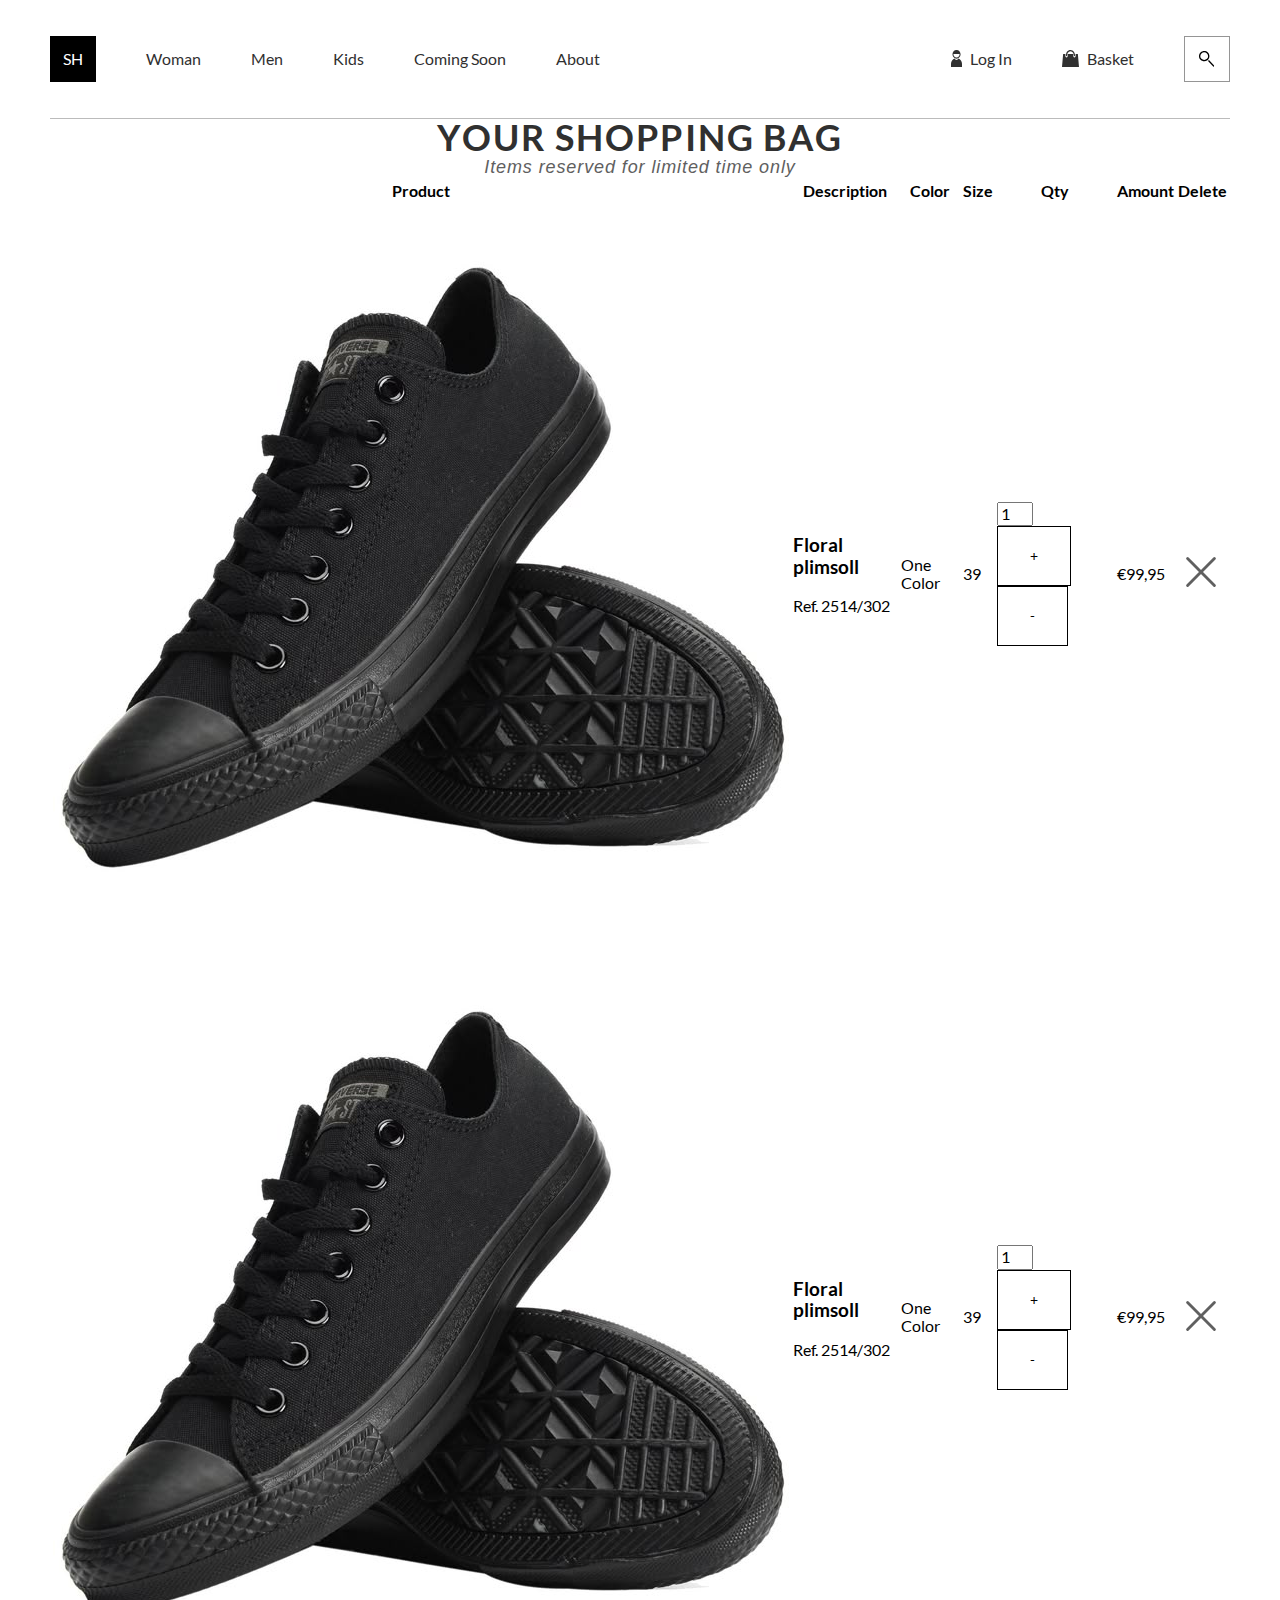
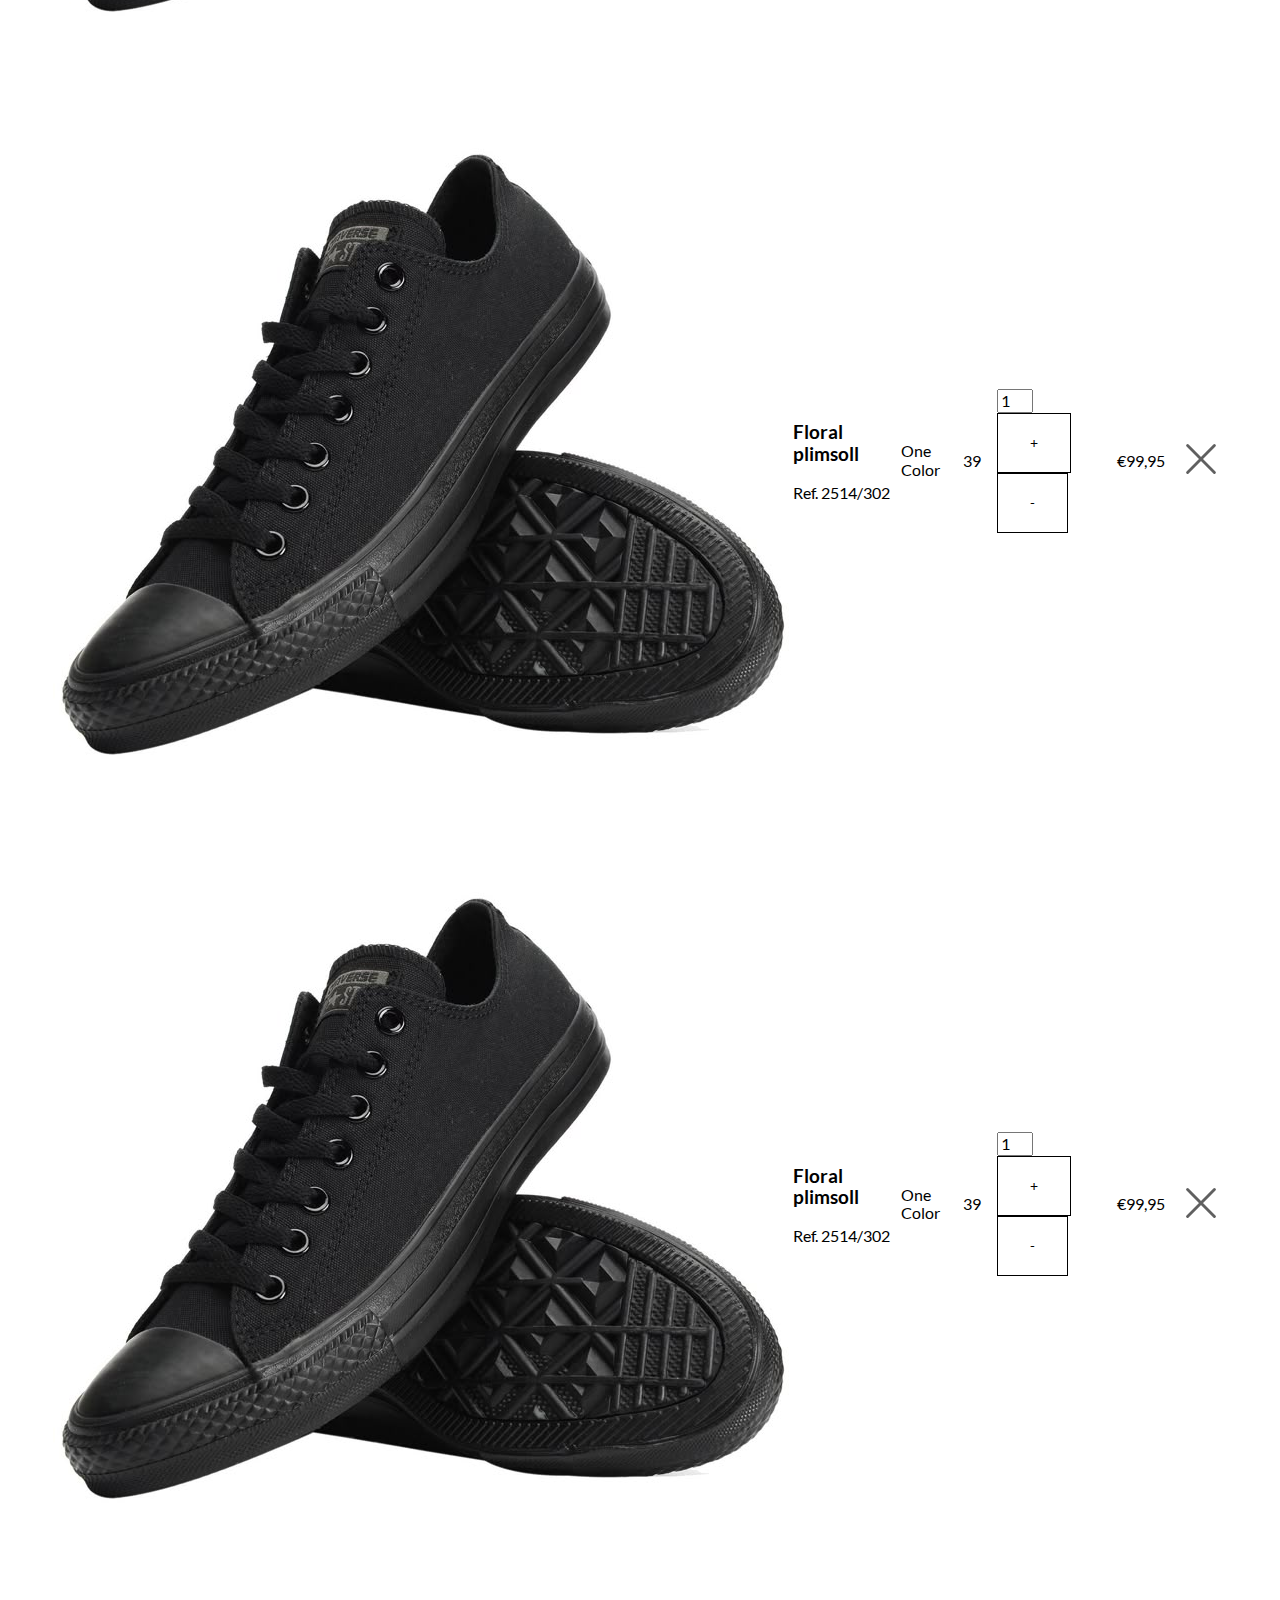
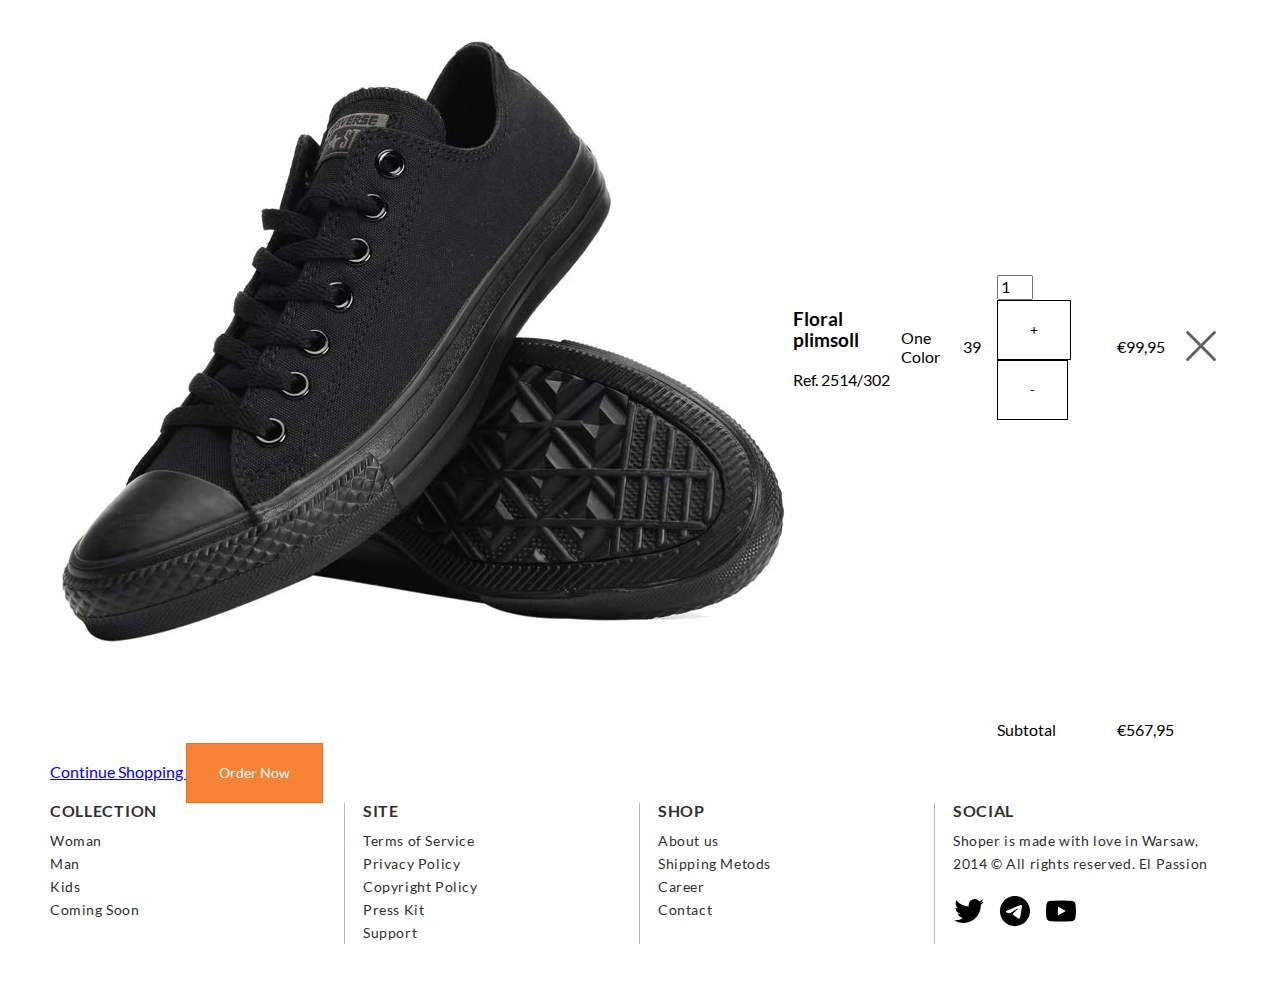
<file: shopping_cart.html>
<!DOCTYPE html>
<html lang="en" class="page">
<head>
    <meta charset="UTF-8">
    <meta name="viewport" content="width=device-width, initial-scale=1.0">
    <link rel="stylesheet" href="css/main.css">
    <script src="./js/script.js" defer></script>
    <script src="./js/header.js" defer></script>
    <script src="./js/login.js" defer></script>
    <script src="./js/shopping_cart.js" defer></script>
    <script src="./js/stepper.js" defer></script>
    <title>Корзина</title>
</head>
<body class="page__body">
    <header class="header">
        <div class="container header__container">
            <nav class="nav">
                <a href="./index.html" class="logo">
                    SH
                </a>
                <ul class="list-reset nav__list">
                    <li class="nav__item"><a href="./catalog.html" class="nav__link">Woman</a></li>
                    <li class="nav__item"><a href="./catalog.html" class="nav__link">Men</a></li>
                    <li class="nav__item"><a href="./catalog.html" class="nav__link">Kids</a></li>
                    <li class="nav__item"><a href="/" class="nav__link">Coming Soon</a></li>
                    <li class="nav__item"><a href="/" class="nav__link">About</a></li>
                </ul>
            </nav>
            <div class="header__details">
                <ul class="header__list list-reset">
                    <li class="header__item">
                        <button type="button" id='headerButtonLogIn' class="button-reset header__link">
                            <svg 
                            xmlns="http://www.w3.org/2000/svg"
                            xmlns:xlink="http://www.w3.org/1999/xlink"
                            width="11px" height="17px">
                            <path fill-rule="evenodd"  fill="rgb(34, 34, 34)"
                            d="M5.525,8.650 C7.768,8.650 9.586,6.713 9.586,4.323 C9.586,1.937 7.768,-0.001 5.525,-0.001 C3.283,-0.001 1.467,1.937 1.467,4.324 C1.467,6.713 3.283,8.650 5.525,8.650 ZM2.472,3.917 L8.578,3.917 C8.593,4.054 8.615,4.186 8.615,4.324 C8.615,6.143 7.231,7.618 5.525,7.618 C3.819,7.618 2.436,6.143 2.436,4.324 C2.436,4.186 2.458,4.054 2.472,3.917 ZM7.336,8.588 C7.108,9.441 6.377,10.072 5.498,10.072 C4.623,10.072 3.892,9.441 3.663,8.588 C1.531,9.362 -0.001,11.424 -0.001,13.876 L-0.001,17.001 L11.001,17.001 L11.001,13.876 C11.001,11.424 9.467,9.362 7.336,8.588 Z"/>
                            </svg>
                            Log In
                        </button>
                    </li>
                    <li class="header__item">
                        <a href="./shopping_cart.html" class="header__link">
                            <svg 
                            xmlns="http://www.w3.org/2000/svg"
                            xmlns:xlink="http://www.w3.org/1999/xlink"
                            width="17px" height="17px">
                            <path fill-rule="evenodd"  fill="rgb(34, 34, 34)"
                            d="M1.133,4.104 L15.867,4.104 L17.000,17.000 L0.000,17.000 L1.133,4.104 ZM5.667,4.104 C5.667,4.104 5.667,4.695 5.667,5.862 C5.667,6.833 5.316,7.621 4.533,7.621 C3.751,7.621 3.400,6.833 3.400,5.862 C3.400,4.891 3.400,4.104 3.400,4.104 M13.600,4.104 C13.600,4.104 13.600,4.695 13.600,5.862 C13.600,6.833 13.249,7.621 12.467,7.621 C11.684,7.621 11.333,6.833 11.333,5.862 C11.333,4.891 11.333,4.104 11.333,4.104 M3.967,5.276 C3.967,2.366 5.646,0.000 8.500,0.000 C11.346,0.000 13.033,2.896 13.033,5.276 C13.033,6.420 11.900,6.420 11.900,5.276 C11.900,3.493 10.759,1.172 8.500,1.172 C6.220,1.172 5.100,3.488 5.100,5.276 C5.100,6.439 3.967,6.457 3.967,5.276 Z"/>
                            </svg>
                            Basket
                        </a>
                    </li>
                    <li class="header__item">
                        <input type="text" class="header__input header__input--visually-hidden" id="headerSearch">
                        <button type="button" class="header__button button-reset" id="headerSearchButton" aria-label="Search" title="Search">
                            <svg 
                            xmlns="http://www.w3.org/2000/svg"
                            xmlns:xlink="http://www.w3.org/1999/xlink"
                            width="16px" height="16px">
                            <path fill-rule="evenodd"  fill="rgb(48, 48, 48)"
                            d="M9.211,8.427 C8.867,8.814 8.733,8.957 8.443,9.167 C6.404,10.762 3.431,10.638 1.540,8.784 C-0.502,6.784 -0.514,3.531 1.515,1.519 C3.541,-0.495 6.840,-0.506 8.881,1.493 C10.807,3.379 10.927,6.383 9.229,8.408 L9.211,8.427 ZM7.963,2.404 C6.434,0.904 3.958,0.916 2.438,2.424 C0.916,3.933 0.925,6.374 2.456,7.872 C3.988,9.374 6.462,9.363 7.982,7.854 C9.502,6.344 9.495,3.905 7.963,2.404 ZM15.1000,14.597 L14.687,15.999 L9.012,9.931 L9.958,8.995 L15.1000,14.597 Z"/>
                            </svg>
                        </button>
                    </li>   
                    <li class="header__item header__item--visually-hidden">
                        <button type="button" class="header__button button-reset" id="headerBurgerMenuButton" aria-label="Menu" title="Menu">
                            <svg xmlns="http://www.w3.org/2000/svg" width="20px" height="20px" viewBox="0 0 24 24" fill="none">
                                <path d="M5 12H20" stroke="currentColor" stroke-width="2" stroke-linecap="round"/>
                                <path d="M5 17H20" stroke="currentColor" stroke-width="2" stroke-linecap="round"/>
                                <path d="M5 7H20" stroke="currentColor" stroke-width="2" stroke-linecap="round"/>
                            </svg>
                        </button>
                    </li>   
                </ul>
            </div>
        </div>
    </header>
    
    <main class="main">
        <form action="" class="shopping-bag-form">

            <section class="shopping-bag">
                <div class="container">
                    <div class="shopping-bag__content">
                        <h1 class="shopping-bag__title title--headline-two">
                            Your shopping bag
                        </h1>
                        <p class="shopping-bag__subtitle subtitle--headline-two">
                            Items reserved for limited time only
                        </p>
                        <table class="shopping-bag__table">
                            <thead class="shopping-bag__thead">
                                <tr>
                                    <th>
                                        Product
                                    </th>
                                    <th>
                                        Description
                                    </th>
                                    <th>
                                        Color
                                    </th>
                                    <th>
                                        Size
                                    </th>
                                    <th>
                                        Qty
                                    </th>
                                    <th>
                                        Amount
                                    </th>
                                    <th>
                                        Delete
                                    </th>
                                </tr>
                            </thead>
                            <tbody class="shopping-bag__tbody">
                                <tr>
                                    <td class="shopping-bag__image-td">
                                        <img class="shopping-bag__image" src="./images/Converse_Chuck_Taylor.jpg" alt="">
                                    </td>
                                    <td class="shopping-bag__description-td">
                                        <h3 class="shopping-bag__product-title title--headline-three">
                                            Floral plimsoll
                                        </h2> 
                                        <p class="shopping-bag__product-article subtitle--headline-three">
                                            Ref. 2514/302
                                        </p> 
                                    </td>
                                    <td class="shopping-bag__color-td">
                                        One Color
                                    </td>
                                    <td class="shopping-bag__size-td">
                                        39
                                    </td>
                                    <td class="shopping-bag__qty-td">
                                        <div class="stepper">
                                            <input value="1" min="1" max="10" id="stepperCountInput1" type="number" class="stepper__count">
                                                
                                            </input>
                                            <div class="stepper__buttons">
                                                <button type="button" class="button button-reset stepper__plus">+</button>
                                                <button type="button" class="button button-reset stepper__minus">-</button>
                                            </div>
                                        </div>
                                    </td>
                                    <td class="shopping-bag__amount-td">
                                        €99,95
                                    </td>
                                    <td class="shopping-bag__delete-td">
                                        <button type="button" type="button" id="shoppingBagButtonDelete" class="button-reset shopping-bag__button-delete">
                                            <svg width="46px" height="46px" viewBox="0 0 24 24" fill="none" xmlns="http://www.w3.org/2000/svg">
                                                <path d="M19 5L4.99998 19M5.00001 5L19 19" stroke="#606060" stroke-width="1.5" stroke-linecap="round" stroke-linejoin="round"/>
                                            </svg>
                                        </button>
                                    </td>
                                </tr>
        
                                <tr>
                                    <td class="shopping-bag__image-td">
                                        <img class="shopping-bag__image" src="./images/Converse_Chuck_Taylor.jpg" alt="">
                                    </td>
                                    <td class="shopping-bag__description-td">
                                        <h3 class="shopping-bag__product-title title--headline-three">
                                            Floral plimsoll
                                        </h2> 
                                        <p class="shopping-bag__product-article subtitle--headline-three">
                                            Ref. 2514/302
                                        </p> 
                                    </td>
                                    <td class="shopping-bag__color-td">
                                        One Color
                                    </td>
                                    <td class="shopping-bag__size-td">
                                        39
                                    </td>
                                    <td class="shopping-bag__qty-td">
                                        <div class="stepper">
                                            <input value="1" min="1" max="10" id="stepperCountInput2" type="number" class="stepper__count">
                                                
                                            </input>
                                            <div class="stepper__buttons">
                                                <button type="button" class="button button-reset stepper__plus">+</button>
                                                <button type="button" class="button button-reset stepper__minus">-</button>
                                            </div>
                                        </div>
                                    </td>
                                    <td class="shopping-bag__amount-td">
                                        €99,95
                                    </td>
                                    <td class="shopping-bag__delete-td">
                                        <button type="button" type="button" id="shoppingBagButtonDelete" class="button-reset shopping-bag__button-delete">
                                            <svg width="46px" height="46px" viewBox="0 0 24 24" fill="none" xmlns="http://www.w3.org/2000/svg">
                                                <path d="M19 5L4.99998 19M5.00001 5L19 19" stroke="#606060" stroke-width="1.5" stroke-linecap="round" stroke-linejoin="round"/>
                                            </svg>
                                        </button>
                                    </td>
                                </tr>
        
                                <tr>
                                    <td class="shopping-bag__image-td">
                                        <img class="shopping-bag__image" src="./images/Converse_Chuck_Taylor.jpg" alt="">
                                    </td>
                                    <td class="shopping-bag__description-td">
                                        <h3 class="shopping-bag__product-title title--headline-three">
                                            Floral plimsoll
                                        </h2> 
                                        <p class="shopping-bag__product-article subtitle--headline-three">
                                            Ref. 2514/302
                                        </p> 
                                    </td>
                                    <td class="shopping-bag__color-td">
                                        One Color
                                    </td>
                                    <td class="shopping-bag__size-td">
                                        39
                                    </td>
                                    <td class="shopping-bag__qty-td">
                                        <div class="stepper">
                                            <input value="1" min="1" max="10" id="stepperCountInput3" type="number" class="stepper__count">
                                                
                                            </input>
                                            <div class="stepper__buttons">
                                                <button type="button" class="button button-reset stepper__plus">+</button>
                                                <button type="button" class="button button-reset stepper__minus">-</button>
                                            </div>
                                        </div>
                                    </td>
                                    <td class="shopping-bag__amount-td">
                                        €99,95
                                    </td>
                                    <td class="shopping-bag__delete-td">
                                        <button type="button" type="button" id="shoppingBagButtonDelete" class="button-reset shopping-bag__button-delete">
                                            <svg width="46px" height="46px" viewBox="0 0 24 24" fill="none" xmlns="http://www.w3.org/2000/svg">
                                                <path d="M19 5L4.99998 19M5.00001 5L19 19" stroke="#606060" stroke-width="1.5" stroke-linecap="round" stroke-linejoin="round"/>
                                            </svg>
                                        </button>
                                    </td>
                                </tr>
        
                                <tr>
                                    <td class="shopping-bag__image-td">
                                        <img class="shopping-bag__image" src="./images/Converse_Chuck_Taylor.jpg" alt="">
                                    </td>
                                    <td class="shopping-bag__description-td">
                                        <h3 class="shopping-bag__product-title title--headline-three">
                                            Floral plimsoll
                                        </h2> 
                                        <p class="shopping-bag__product-article subtitle--headline-three">
                                            Ref. 2514/302
                                        </p> 
                                    </td>
                                    <td class="shopping-bag__color-td">
                                        One Color
                                    </td>
                                    <td class="shopping-bag__size-td">
                                        39
                                    </td>
                                    <td class="shopping-bag__qty-td">
                                        <div class="stepper">
                                            <input value="1" min="1" max="10" id="stepperCountInput4" type="number" class="stepper__count">
                                                
                                            </input>
                                            <div class="stepper__buttons">
                                                <button type="button" class="button button-reset stepper__plus">+</button>
                                                <button type="button" class="button button-reset stepper__minus">-</button>
                                            </div>
                                        </div>
                                    </td>
                                    <td class="shopping-bag__amount-td">
                                        €99,95
                                    </td>
                                    <td class="shopping-bag__delete-td">
                                        <button type="button" type="button" id="shoppingBagButtonDelete" class="button-reset shopping-bag__button-delete">
                                            <svg width="46px" height="46px" viewBox="0 0 24 24" fill="none" xmlns="http://www.w3.org/2000/svg">
                                                <path d="M19 5L4.99998 19M5.00001 5L19 19" stroke="#606060" stroke-width="1.5" stroke-linecap="round" stroke-linejoin="round"/>
                                            </svg>
                                        </button>
                                    </td>
                                </tr>
        
                                <tr>
                                    <td class="shopping-bag__image-td">
                                        <img class="shopping-bag__image" src="./images/Converse_Chuck_Taylor.jpg" alt="">
                                    </td>
                                    <td class="shopping-bag__description-td">
                                        <h3 class="shopping-bag__product-title title--headline-three">
                                            Floral plimsoll
                                        </h2> 
                                        <p class="shopping-bag__product-article subtitle--headline-three">
                                            Ref. 2514/302
                                        </p> 
                                    </td>
                                    <td class="shopping-bag__color-td">
                                        One Color
                                    </td>
                                    <td class="shopping-bag__size-td">
                                        39
                                    </td>
                                    <td class="shopping-bag__qty-td">
                                        <div class="stepper">
                                            <input value="1" min="1" max="10" id="stepperCountInput5" type="number" class="stepper__count">
                                                
                                            </input>
                                            <div class="stepper__buttons">
                                                <button type="button" class="button button-reset stepper__plus">+</button>
                                                <button type="button" class="button button-reset stepper__minus">-</button>
                                            </div>
                                        </div>
                                    </td>
                                    <td class="shopping-bag__amount-td">
                                        €99,95
                                    </td>
                                    <td class="shopping-bag__delete-td">
                                        <button type="button" type="button" id="shoppingBagButtonDelete" class="button-reset shopping-bag__button-delete">
                                            <svg width="46px" height="46px" viewBox="0 0 24 24" fill="none" xmlns="http://www.w3.org/2000/svg">
                                                <path d="M19 5L4.99998 19M5.00001 5L19 19" stroke="#606060" stroke-width="1.5" stroke-linecap="round" stroke-linejoin="round"/>
                                            </svg>
                                        </button>
                                    </td>
                                </tr>
                            </tbody>
                            <tfoot class="shopping-bag__tfoot">
                                <tr>
                                    <td></td>
                                    <td></td>
                                    <td></td>
                                    <td></td>
                                    <td>Subtotal</td>
                                    <td>€567,95</td>
                                    <td></td>
                                </tr>
                            </tfoot>
                        </table>
                        <footer class="shopping-bag__footer">
                            <a href="./index.html" class="shopping-bag__link ">
                                Continue Shopping
                            </a>
                            <button type="button" id="shoppingBagButtonOrderNow" class="shopping-bag__button button button-reset button--theme-orange">
                                Order Now
                            </button>
                        </footer>
                    </div>
                </div>
            </section>

            <div class="divider visually-hidden">
                <div class="container">
                    <div class="divider__inner">
                        <svg 
                            xmlns="http://www.w3.org/2000/svg"
                            xmlns:xlink="http://www.w3.org/1999/xlink"
                            width="94px" height="18px">
                            <path fill-rule="evenodd"  fill="rgb(246, 130, 54)"
                            d="M77.836,18.006 L77.454,17.638 L77.094,17.987 L62.248,2.514 L47.319,18.006 L46.938,17.638 L46.577,17.987 L31.731,2.514 L16.802,18.006 L16.421,17.638 L16.061,17.987 L0.008,1.257 L1.292,0.013 L16.437,15.797 L31.666,-0.006 L31.747,0.073 L31.809,0.013 L46.954,15.797 L62.183,-0.006 L62.264,0.073 L62.326,0.013 L77.471,15.797 L92.699,-0.006 L93.992,1.241 L77.836,18.006 Z"/>
                        </svg>
                    </div>
                </div>
            </div>

            <section class="shipping-address visually-hidden">
                <div class="container">
                    <div action="" class="shipping-address__form">
                        <h2 class="shipping-address__title title--headline-two">
                            Shipping address
                        </h2>
                        <p class="shipping-address__subtitle subtitle--headline-two">
                            All fields are required
                        </p>
                        <div class="shipping-address__row">
                            <label for="shippingAddressDeliveryMethodInput" class="shipping-address__label" id="shippingAddressDeliveryMethodLabel">Select delivery method</label>
                            <input id="shippingAddressDeliveryMethodInput" type="text" class="shipping-address__input" list="shippingAddressDeliveryMethodList" required>
                            <datalist id="shippingAddressDeliveryMethodList">
                                <option value="DHL International - €15,00">
                                <option value="DHL International - €25,00">
                                <option value="DHL International - €35,00">
                            </datalist>
                        </div>
                        <div class="shipping-address__row shipping-address__row--extended">
                            <div class="shipping-address__row-block">
                                <label for="shippingAddressFirstNameInput" class="shipping-address__label" id="shippingAddressFirstNameLabel">First name</label>
                                <input type="text" class="shipping-address__input" id="shippingAddressFirstNameInput" required>
                            </div>
                            <div class="shipping-address__row-block">
                                <label for="shippingAddressLastNameInput" class="shipping-address__label" id="shippingAddressLastNameLabel">Last name</label>
                                <input type="text" class="shipping-address__input" id="shippingAddressLastNameInput" required>
                            </div>
                        </div>
                        <div class="shipping-address__row">
                            <label for="shippingAddressLine1Input" class="shipping-address__label" id="shippingAddressLine1Label">Address (line 1)</label>
                            <input type="text" class="shipping-address__input" id="shippingAddressLine1Input" required>
                        </div>
                        <div class="shipping-address__row">
                            <label for="shippingAddressLine2Input" class="shipping-address__label" id="shippingAddressLine2Label">Address (line 2)</label>
                            <input type="text" class="shipping-address__input" id="shippingAddressLine2Input" required>
                        </div>
                        <div class="shipping-address__row shipping-address__row--extended">
                            <div class="shipping-address__row-block">
                                <label for="shippingAddressCityInput" class="shipping-address__label" id="shippingAddressCityLabel">City</label>
                                <input type="text" class="shipping-address__input" id="shippingAddressCityInput" required>
                            </div>
                            <div class="shipping-address__row-block">
                                <label for="shippingAddressPostalCodeInput" class="shipping-address__label" id="shippingAddressPostalCodeLabel">Postal Code</label>
                                <input type="text" class="shipping-address__input" id="shippingAddressPostalCodeInput" required>
                            </div>
                        </div>
                        <div class="shipping-address__row shipping-address__row--extended">
                            <div class="shipping-address__row-block">
                                <label for="shippingAddressPhoneInput" class="shipping-address__label" id="shippingAddressPhoneLabel">Phone number</label>
                                <input type="tel" class="shipping-address__input" id="shippingAddressPhoneInput" required>
                            </div>
                            <div class="shipping-address__row-block">
                                <label for="shippingAddressEmailInput" class="shipping-address__label" id="shippingAddressEmailLabel">E-Mail</label>
                                <input type="email" class="shipping-address__input" id="shippingAddressEmailInput" required>
                            </div>
                        </div>
                        <label class="shipping-address__checkbox-label" for="shippingAddressUseThisAddressForBillingCheckbox">
                            <input id="shippingAddressUseThisAddressForBillingCheckbox" type="checkbox" class="shipping-address__checkbox">
                            Use this address for billing
                        </label>
                    </div>
                </div>
            </section>
    
            <div class="divider visually-hidden">
                <div class="container">
                    <div class="divider__inner">
                        <svg 
                            xmlns="http://www.w3.org/2000/svg"
                            xmlns:xlink="http://www.w3.org/1999/xlink"
                            width="94px" height="18px">
                            <path fill-rule="evenodd"  fill="rgb(246, 130, 54)"
                            d="M77.836,18.006 L77.454,17.638 L77.094,17.987 L62.248,2.514 L47.319,18.006 L46.938,17.638 L46.577,17.987 L31.731,2.514 L16.802,18.006 L16.421,17.638 L16.061,17.987 L0.008,1.257 L1.292,0.013 L16.437,15.797 L31.666,-0.006 L31.747,0.073 L31.809,0.013 L46.954,15.797 L62.183,-0.006 L62.264,0.073 L62.326,0.013 L77.471,15.797 L92.699,-0.006 L93.992,1.241 L77.836,18.006 Z"/>
                        </svg>
                    </div>
                </div>
            </div>
    
            <section class="payment-options visually-hidden">
                <div class="container">
                    <div action="" class="payment-options__form">
                        <h2 class="payment-options__title title--headline-two">
                            Payment Options
                        </h2>
                        <p class="payment-options__subtitle subtitle--headline-two">
                            All fields are required
                        </p>
                        <div class="payment-options__summary">
                            <p class="payment-options__subtotal">Subtotal:</p>
                            <p class="payment-options__subtotal-value">€567,95</p>
                            <p class="payment-options__shipping">Shipping:</p>
                            <p class="payment-options__subtotal-value">€15,00</p>
                            <p class="payment-options__total">Total:</p>
                            <p class="payment-options__total-value">€582,95</p>
                        </div>
                        <div class="payment-options__row" id="paymentOptionsRow">
                            <label for="paymentOptionsPaymentMethodInput" class="payment-options__label" id="paymentOptionsPaymentMethodLabel">
                                Select payment method
                            </label>
                            <input id="paymentOptionsPaymentMethodInput" type="text" class="payment-options__input" list="paymentOptionsPaymentMethodList" required>
                            <datalist id="paymentOptionsPaymentMethodList">
                                <option value="Visa">
                                <option value="MasterCard">
                                <option value="PayPal">
                                <option value="Cash">
                            </datalist>
                        </div>
                        <button class="payment-options__button button button-reset button--theme-orange" id="paymentOptionsOrderNow">
                            Order Now
                        </button>
                    </div>
                </div>
            </section>

        </form>
    </main>

    <footer class="footer">
        <div class="container footer__container">
            <nav class="footer__collections footer__column">
                <h3 class="footer__title">Collection</h3>
                <ul class="list-reset footer__list">
                    <li>
                        <a href="/" class="footer__link nav__link">Woman</a>
                    </li>
                    <li>
                        <a href="/" class="footer__link nav__link">Man</a>
                    </li>
                    <li>
                        <a href="/" class="footer__link nav__link">Kids</a>
                    </li>
                    <li>
                        <a href="/" class="footer__link nav__link">Coming Soon</a>
                    </li>
                </ul>
            </nav>
            <nav class="footer__site footer__column">
                <h3 class="footer__title">Site</h3>
                <ul class="list-reset footer__list">
                    <li>
                        <a href="/" class="footer__link nav__link">Terms of Service</a>
                    </li>
                    <li>
                        <a href="/" class="footer__link nav__link">Privacy Policy</a>
                    </li>
                    <li>
                        <a href="/" class="footer__link nav__link">Copyright Policy</a>
                    </li>
                    <li>
                        <a href="/" class="footer__link nav__link">Press Kit</a>
                    </li>
                    <li>
                        <a href="/" class="footer__link nav__link">Support</a>
                    </li>
                </ul>
            </nav>
            <nav class="footer__shop footer__column">
                <h3 class="footer__title">Shop</h3>
                <ul class="list-reset footer__list">
                    <li>
                        <a href="/" class="footer__link nav__link">About us</a>
                    </li>
                    <li>
                        <a href="/" class="footer__link nav__link">Shipping Metods</a>
                    </li>
                    <li>
                        <a href="/" class="footer__link nav__link">Career</a>
                    </li>
                    <li>
                        <a href="/" class="footer__link nav__link">Contact</a>
                    </li>
                </ul>
            </nav>
            <nav class="footer__social footer__column">
                <h3 class="footer__title">Social</h3>
                <p class="footer__link">
                    Shoper is made with love in Warsaw, 2014 © All rights reserved. El Passion
                </p>
                <ul class="list-reset footer__list--horizontal">
                    <li>
                        <a href="/" class="footer__link nav__link">
                            <svg fill="#000000" width="800px" height="800px" viewBox="0 0 20 20" xmlns="http://www.w3.org/2000/svg">
                                <path d="M17.316 6.246c.008.162.011.326.011.488 0 4.99-3.797 10.742-10.74 10.742-2.133 0-4.116-.625-5.787-1.697a7.577 7.577 0 0 0 5.588-1.562 3.779 3.779 0 0 1-3.526-2.621 3.858 3.858 0 0 0 1.705-.065 3.779 3.779 0 0 1-3.028-3.703v-.047a3.766 3.766 0 0 0 1.71.473 3.775 3.775 0 0 1-1.168-5.041 10.716 10.716 0 0 0 7.781 3.945 3.813 3.813 0 0 1-.097-.861 3.773 3.773 0 0 1 3.774-3.773 3.77 3.77 0 0 1 2.756 1.191 7.602 7.602 0 0 0 2.397-.916 3.789 3.789 0 0 1-1.66 2.088 7.55 7.55 0 0 0 2.168-.594 7.623 7.623 0 0 1-1.884 1.953z"/>
                            </svg>
                        </a>
                    </li>
                    <li>
                        <a href="/" class="footer__link nav__link">
                            <svg fill="#000000" width="800px" height="800px" viewBox="0 0 32 32" version="1.1" xmlns="http://www.w3.org/2000/svg">
                                <path d="M22.122 10.040c0.006-0 0.014-0 0.022-0 0.209 0 0.403 0.065 0.562 0.177l-0.003-0.002c0.116 0.101 0.194 0.243 0.213 0.403l0 0.003c0.020 0.122 0.031 0.262 0.031 0.405 0 0.065-0.002 0.129-0.007 0.193l0-0.009c-0.225 2.369-1.201 8.114-1.697 10.766-0.21 1.123-0.623 1.499-1.023 1.535-0.869 0.081-1.529-0.574-2.371-1.126-1.318-0.865-2.063-1.403-3.342-2.246-1.479-0.973-0.52-1.51 0.322-2.384 0.221-0.23 4.052-3.715 4.127-4.031 0.004-0.019 0.006-0.040 0.006-0.062 0-0.078-0.029-0.149-0.076-0.203l0 0c-0.052-0.034-0.117-0.053-0.185-0.053-0.045 0-0.088 0.009-0.128 0.024l0.002-0.001q-0.198 0.045-6.316 4.174c-0.445 0.351-1.007 0.573-1.619 0.599l-0.006 0c-0.867-0.105-1.654-0.298-2.401-0.573l0.074 0.024c-0.938-0.306-1.683-0.467-1.619-0.985q0.051-0.404 1.114-0.827 6.548-2.853 8.733-3.761c1.607-0.853 3.47-1.555 5.429-2.010l0.157-0.031zM15.93 1.025c-8.302 0.020-15.025 6.755-15.025 15.060 0 8.317 6.742 15.060 15.060 15.060s15.060-6.742 15.060-15.060c0-8.305-6.723-15.040-15.023-15.060h-0.002q-0.035-0-0.070 0z"></path>
                            </svg>
                        </a>
                    </li>
                    <li>
                        <a href="/" class="footer__link nav__link">
                            <svg fill="#000000" width="800px" height="800px" viewBox="0 0 32 32" version="1.1" xmlns="http://www.w3.org/2000/svg">
                                <path d="M12.932 20.459v-8.917l7.839 4.459zM30.368 8.735c-0.354-1.301-1.354-2.307-2.625-2.663l-0.027-0.006c-3.193-0.406-6.886-0.638-10.634-0.638-0.381 0-0.761 0.002-1.14 0.007l0.058-0.001c-0.322-0.004-0.701-0.007-1.082-0.007-3.748 0-7.443 0.232-11.070 0.681l0.434-0.044c-1.297 0.363-2.297 1.368-2.644 2.643l-0.006 0.026c-0.4 2.109-0.628 4.536-0.628 7.016 0 0.088 0 0.176 0.001 0.263l-0-0.014c-0 0.074-0.001 0.162-0.001 0.25 0 2.48 0.229 4.906 0.666 7.259l-0.038-0.244c0.354 1.301 1.354 2.307 2.625 2.663l0.027 0.006c3.193 0.406 6.886 0.638 10.634 0.638 0.38 0 0.76-0.002 1.14-0.007l-0.058 0.001c0.322 0.004 0.702 0.007 1.082 0.007 3.749 0 7.443-0.232 11.070-0.681l-0.434 0.044c1.298-0.362 2.298-1.368 2.646-2.643l0.006-0.026c0.399-2.109 0.627-4.536 0.627-7.015 0-0.088-0-0.176-0.001-0.263l0 0.013c0-0.074 0.001-0.162 0.001-0.25 0-2.48-0.229-4.906-0.666-7.259l0.038 0.244z"></path>
                            </svg>
                        </a>
                    </li>
                </ul>
            </nav>
        </div>
    </footer>
    <form class="login visually-hidden">
        <div class="login__container">
            <button type="button" id="loginButtonClose" class="button-reset login__button-close">
                <svg width="46px" height="46px" viewBox="0 0 24 24" fill="none" xmlns="http://www.w3.org/2000/svg">
                    <path d="M19 5L4.99998 19M5.00001 5L19 19" stroke="#606060" stroke-width="1.5" stroke-linecap="round" stroke-linejoin="round"/>
                </svg>
            </button>
            <div class="login__inner">
                <h2 class="login__title title--headline-two">
                    Log In
                </h2>
                <div class="login__row">
                    <label for="loginFieldEmail" class="login__label">
                        E-mail
                    </label>
                    <input type="email" id="loginFieldEmail" class="login__field" required>
                </div>

                <div class="login__row">
                    <div class="login__subrow">
                        <label for="loginFieldPassword" class="login__label">
                            Password
                        </label>
                        <button type="button" id="loginButtonForgotPassword" class="login__link button-reset">Forgot password</button>
                    </div>
                    <p class="login__message-password-reset login__link visually-hidden">
                        На вашу почту отправлено письмо для смены пароля
                    </p>
                    <div class="login__field-wrapper">
                        <input type="password" id='loginFieldPassword' class="login__field" required>
                        <button type="button" id='loginButtonShowPassword' class="button-reset">
                            <svg 
                            xmlns="http://www.w3.org/2000/svg"
                            xmlns:xlink="http://www.w3.org/1999/xlink"
                            width="25px" height="14px">
                            <path fill-rule="evenodd"  fill="rgb(194, 194, 194)"
                            d="M23.836,6.470 C23.659,6.206 19.412,0.000 11.998,0.000 C4.584,0.000 0.337,6.206 0.160,6.470 C-0.055,6.791 -0.055,7.210 0.160,7.530 C0.337,7.794 4.584,14.000 11.998,14.000 C19.412,14.000 23.659,7.794 23.836,7.530 C24.051,7.210 24.051,6.790 23.836,6.470 ZM11.998,12.103 C6.791,12.103 3.275,8.400 2.132,6.998 C3.272,5.595 6.771,1.897 11.998,1.897 C17.205,1.897 20.721,5.600 21.864,7.002 C20.725,8.405 17.225,12.103 11.998,12.103 ZM11.995,2.566 C11.033,2.566 10.116,2.874 9.344,3.457 C7.399,4.926 7.006,7.711 8.469,9.665 C9.311,10.789 10.599,11.433 12.001,11.433 C12.964,11.433 13.880,11.126 14.652,10.543 C15.594,9.832 16.204,8.794 16.369,7.622 C16.534,6.449 16.235,5.282 15.526,4.335 C14.685,3.211 13.398,2.566 11.995,2.566 ZM14.966,7.422 C14.854,8.218 14.440,8.922 13.800,9.406 C13.276,9.801 12.654,10.010 12.001,10.010 C11.049,10.010 10.175,9.572 9.603,8.809 C8.609,7.482 8.876,5.592 10.196,4.594 C10.720,4.199 11.343,3.990 11.996,3.990 C12.949,3.990 13.823,4.428 14.394,5.190 C14.875,5.833 15.079,6.626 14.966,7.422 ZM13.005,5.042 C12.757,5.042 12.514,5.144 12.337,5.320 C12.163,5.498 12.061,5.742 12.061,5.991 C12.061,6.240 12.163,6.487 12.337,6.662 C12.512,6.838 12.757,6.940 13.005,6.940 C13.254,6.940 13.497,6.838 13.674,6.662 C13.849,6.487 13.950,6.240 13.950,5.991 C13.950,5.742 13.849,5.498 13.674,5.320 C13.497,5.144 13.254,5.042 13.005,5.042 Z"/>
                            </svg>
                        </button>
                    </div>
                </div>

                <div class="login__row">
                    <label for="loginFieldRepeatPassword" class="login__label visually-hidden">
                        Repeat password
                    </label>
                    <input type="password" id='loginFieldRepeatPassword' class="login__field visually-hidden">
                    <p class="login__error-message login__link visually-hidden"></p>
                </div>

                <button type="submit" id="loginButtonLogIn" class="button button-reset login__button button--theme-orange">Log In</button>
                <button type="button" id="loginButtonNaveNotAccount" class="login__link button-reset">I don't have an account</button>
                <button type="button" id="loginButtonHaveAccount" class="login__link button-reset visually-hidden">I already have an account</button>
            </div>
        </div>
    </form>
</body>
</html>
</file>
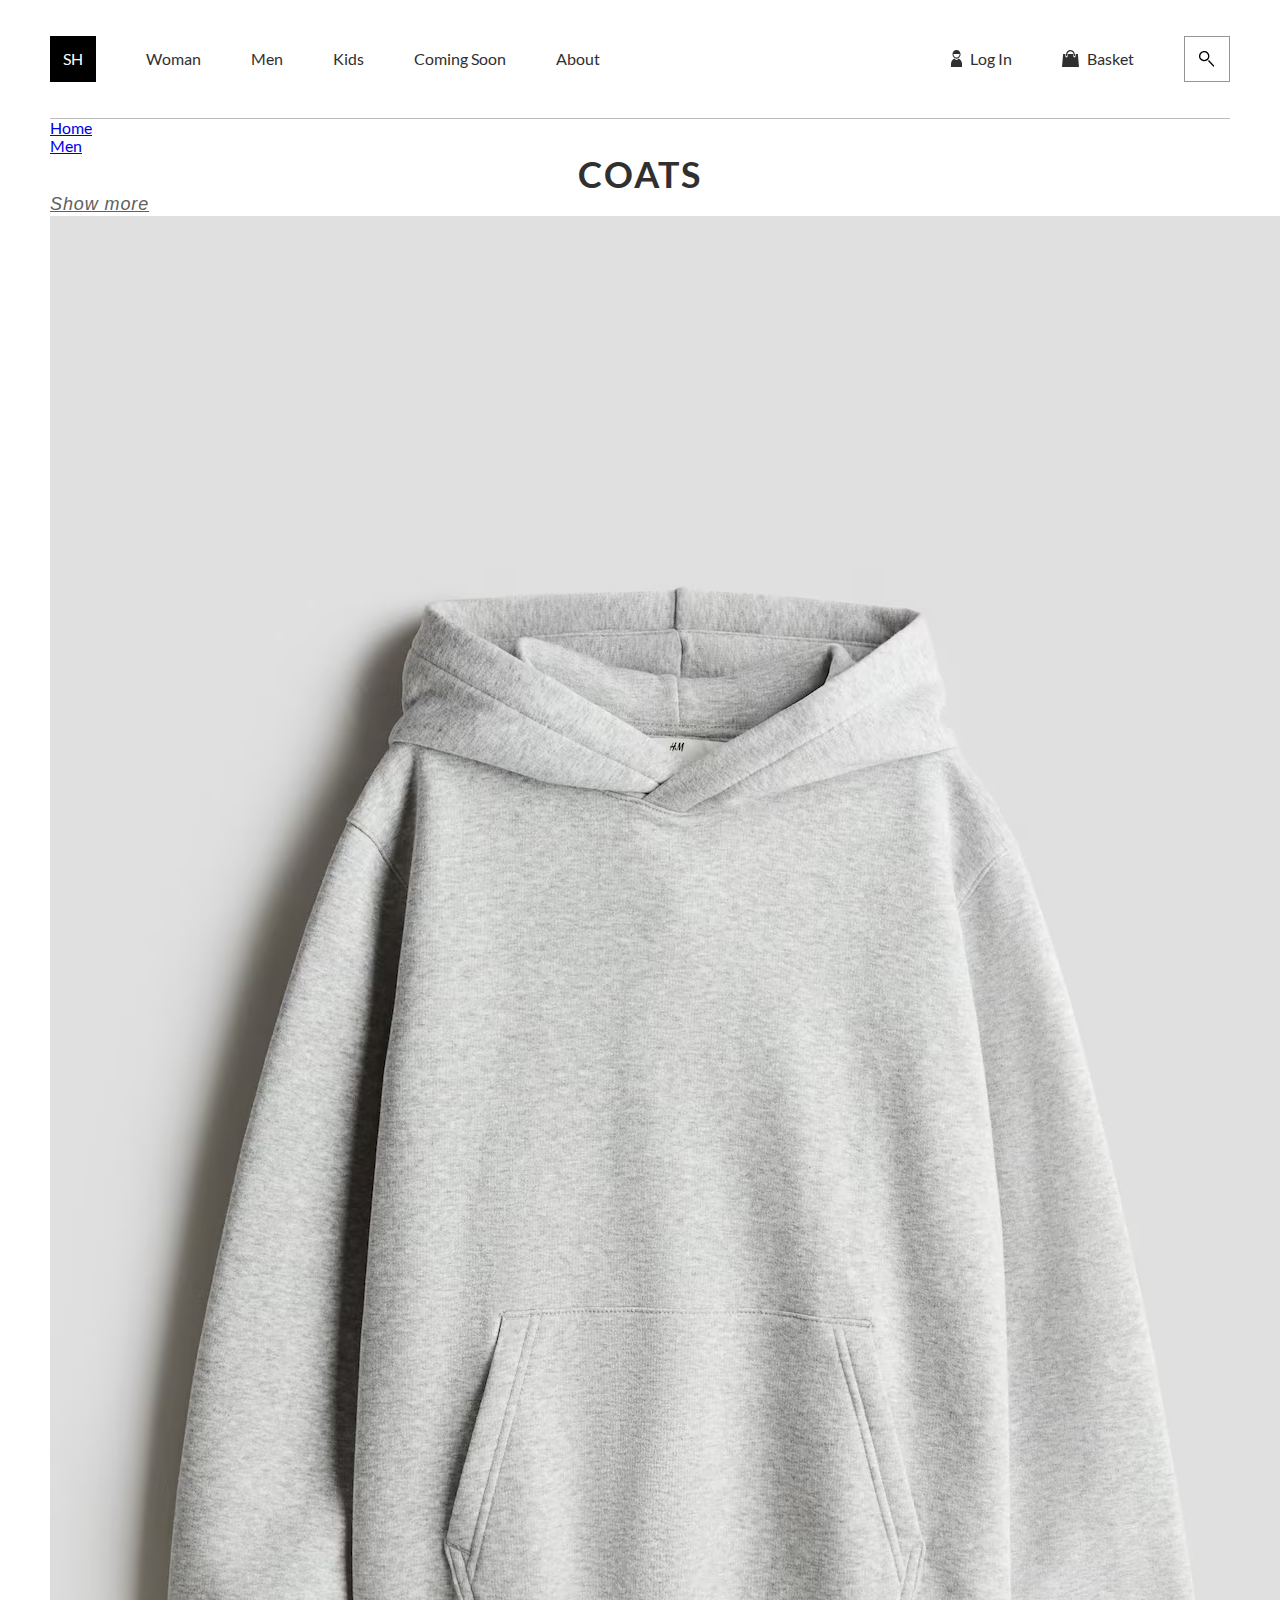
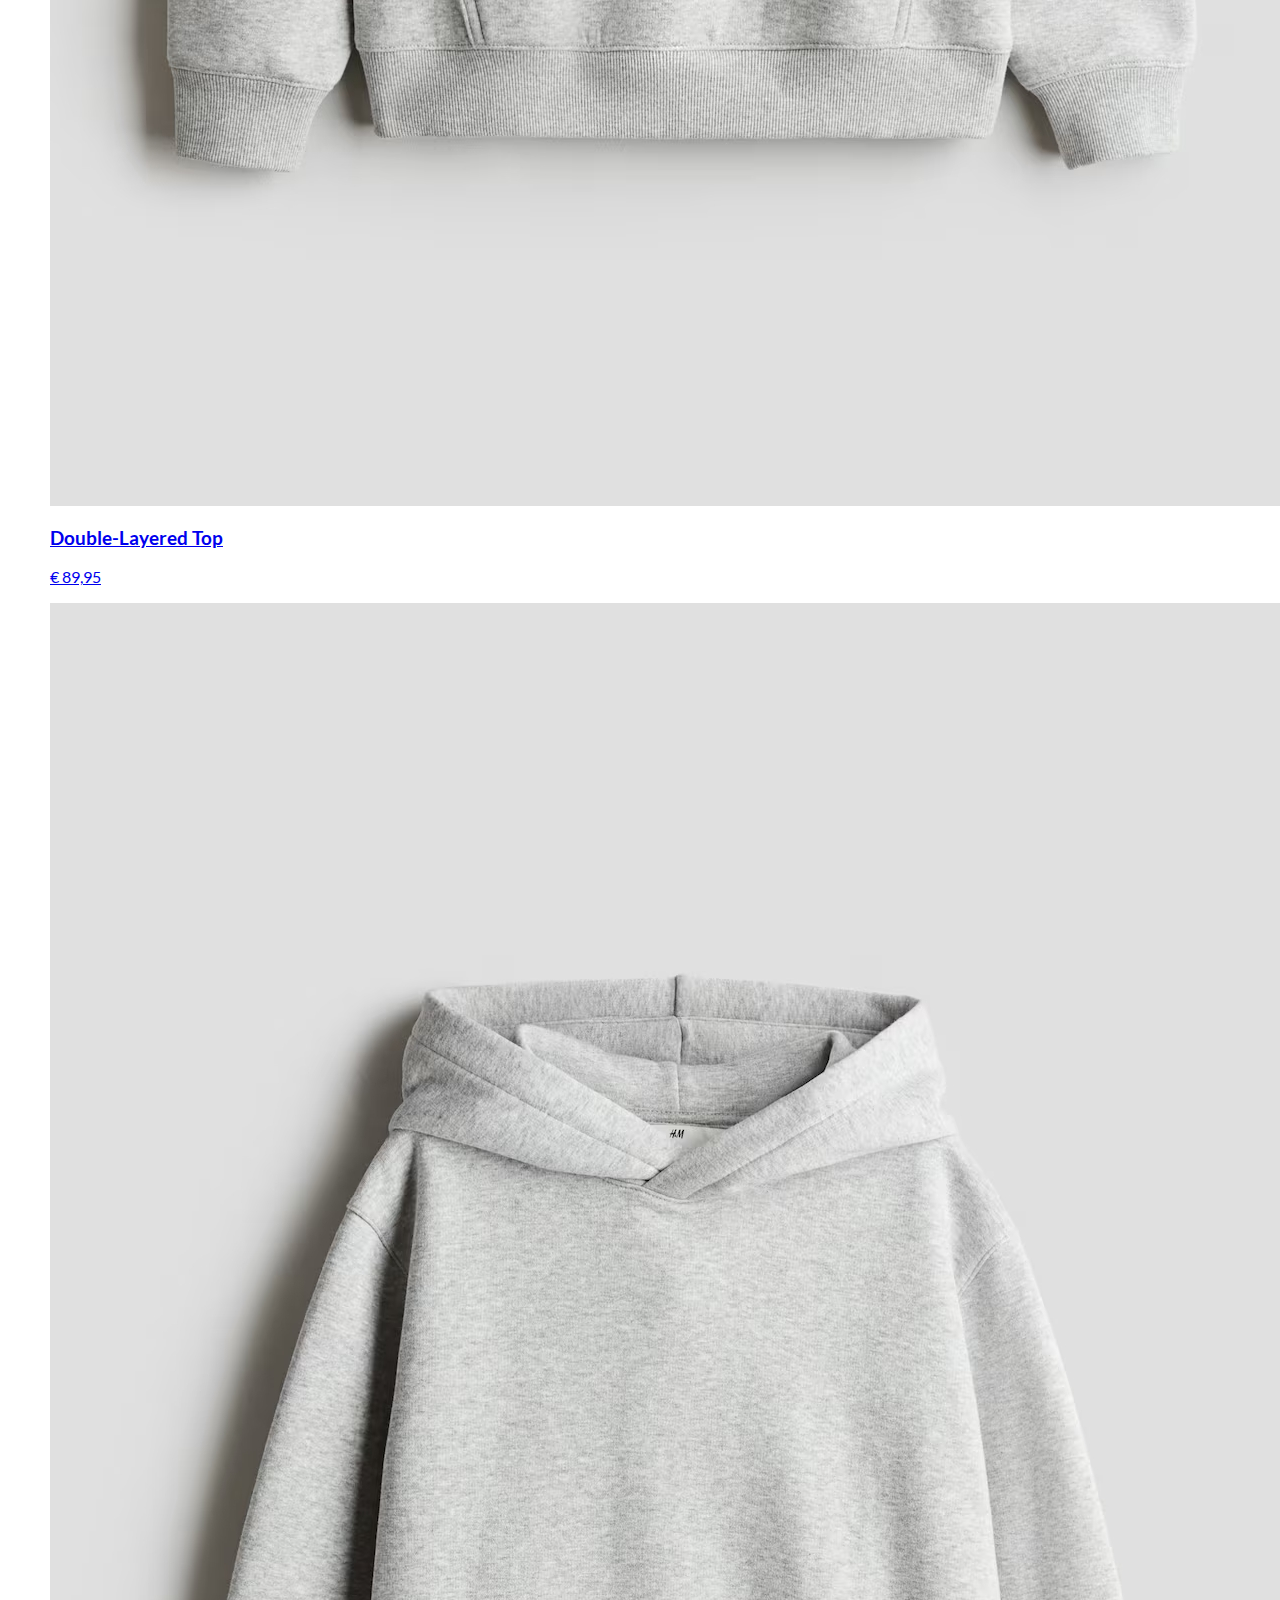
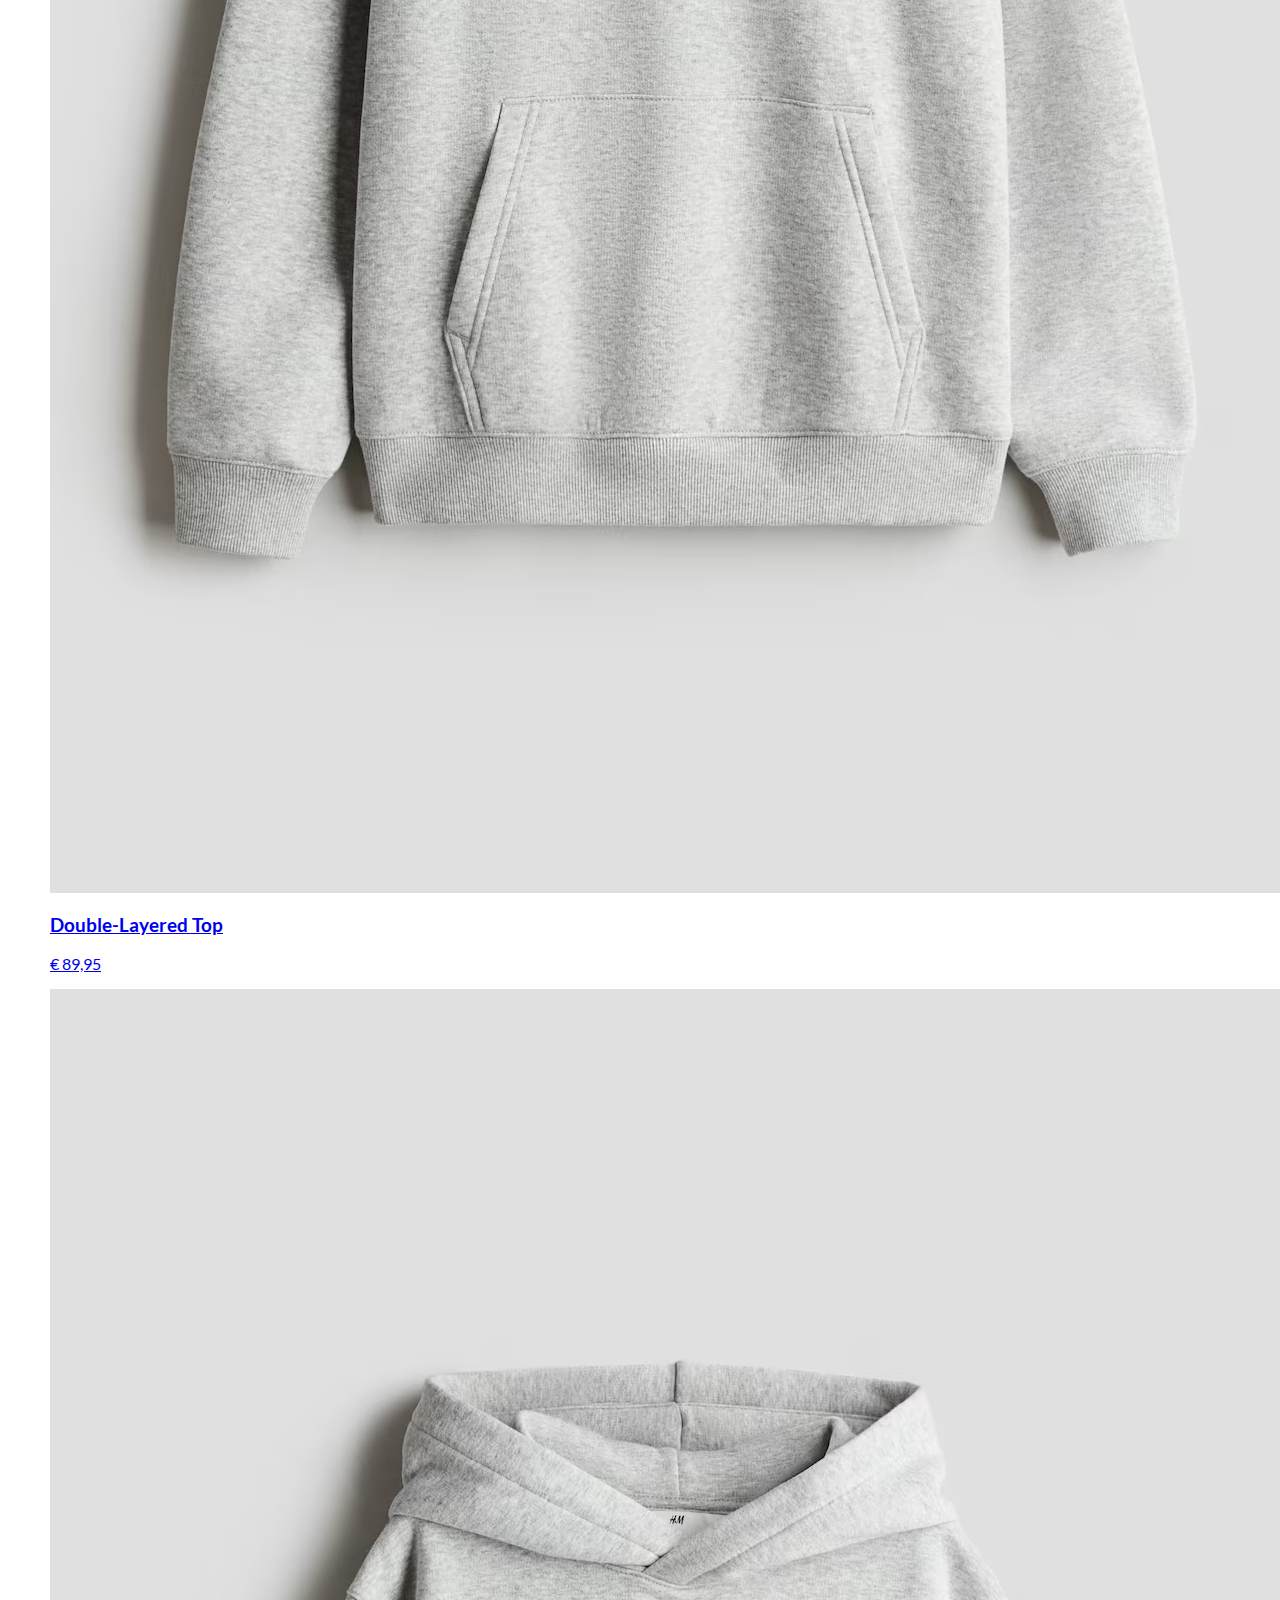
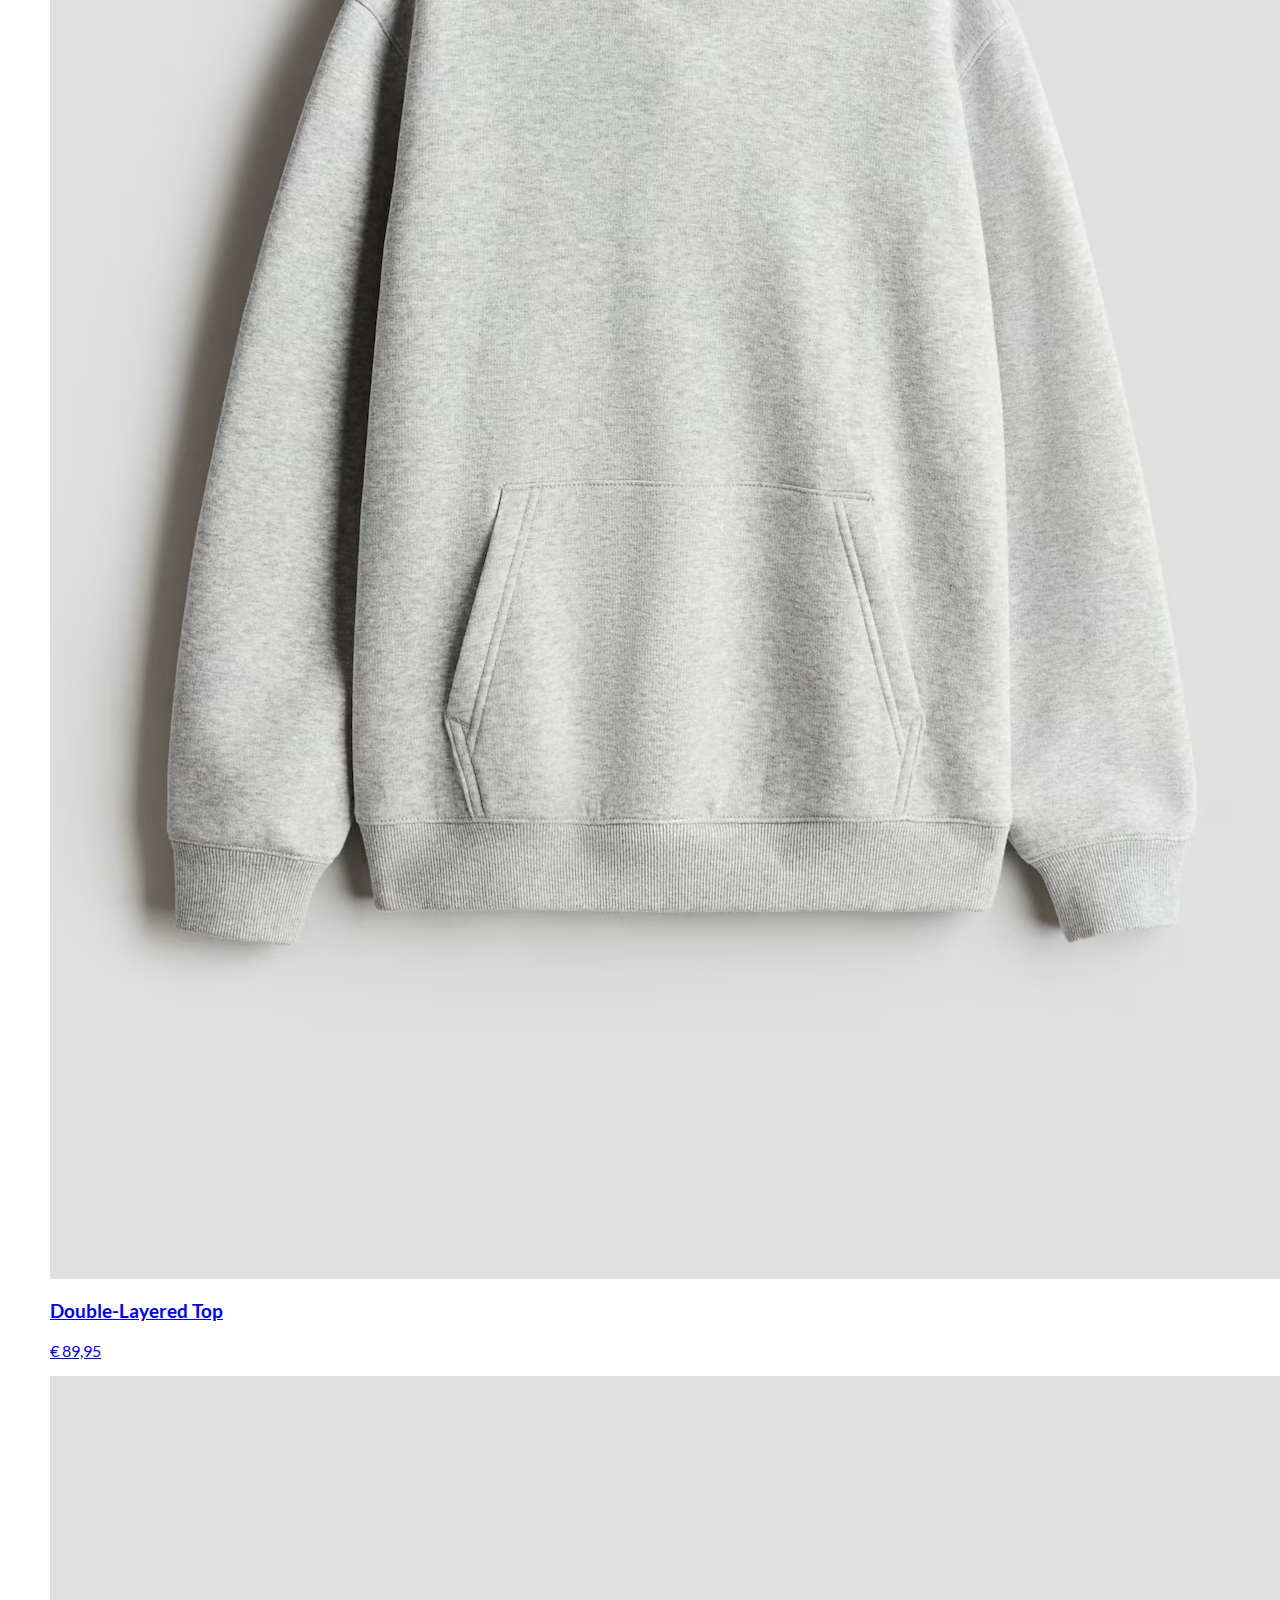
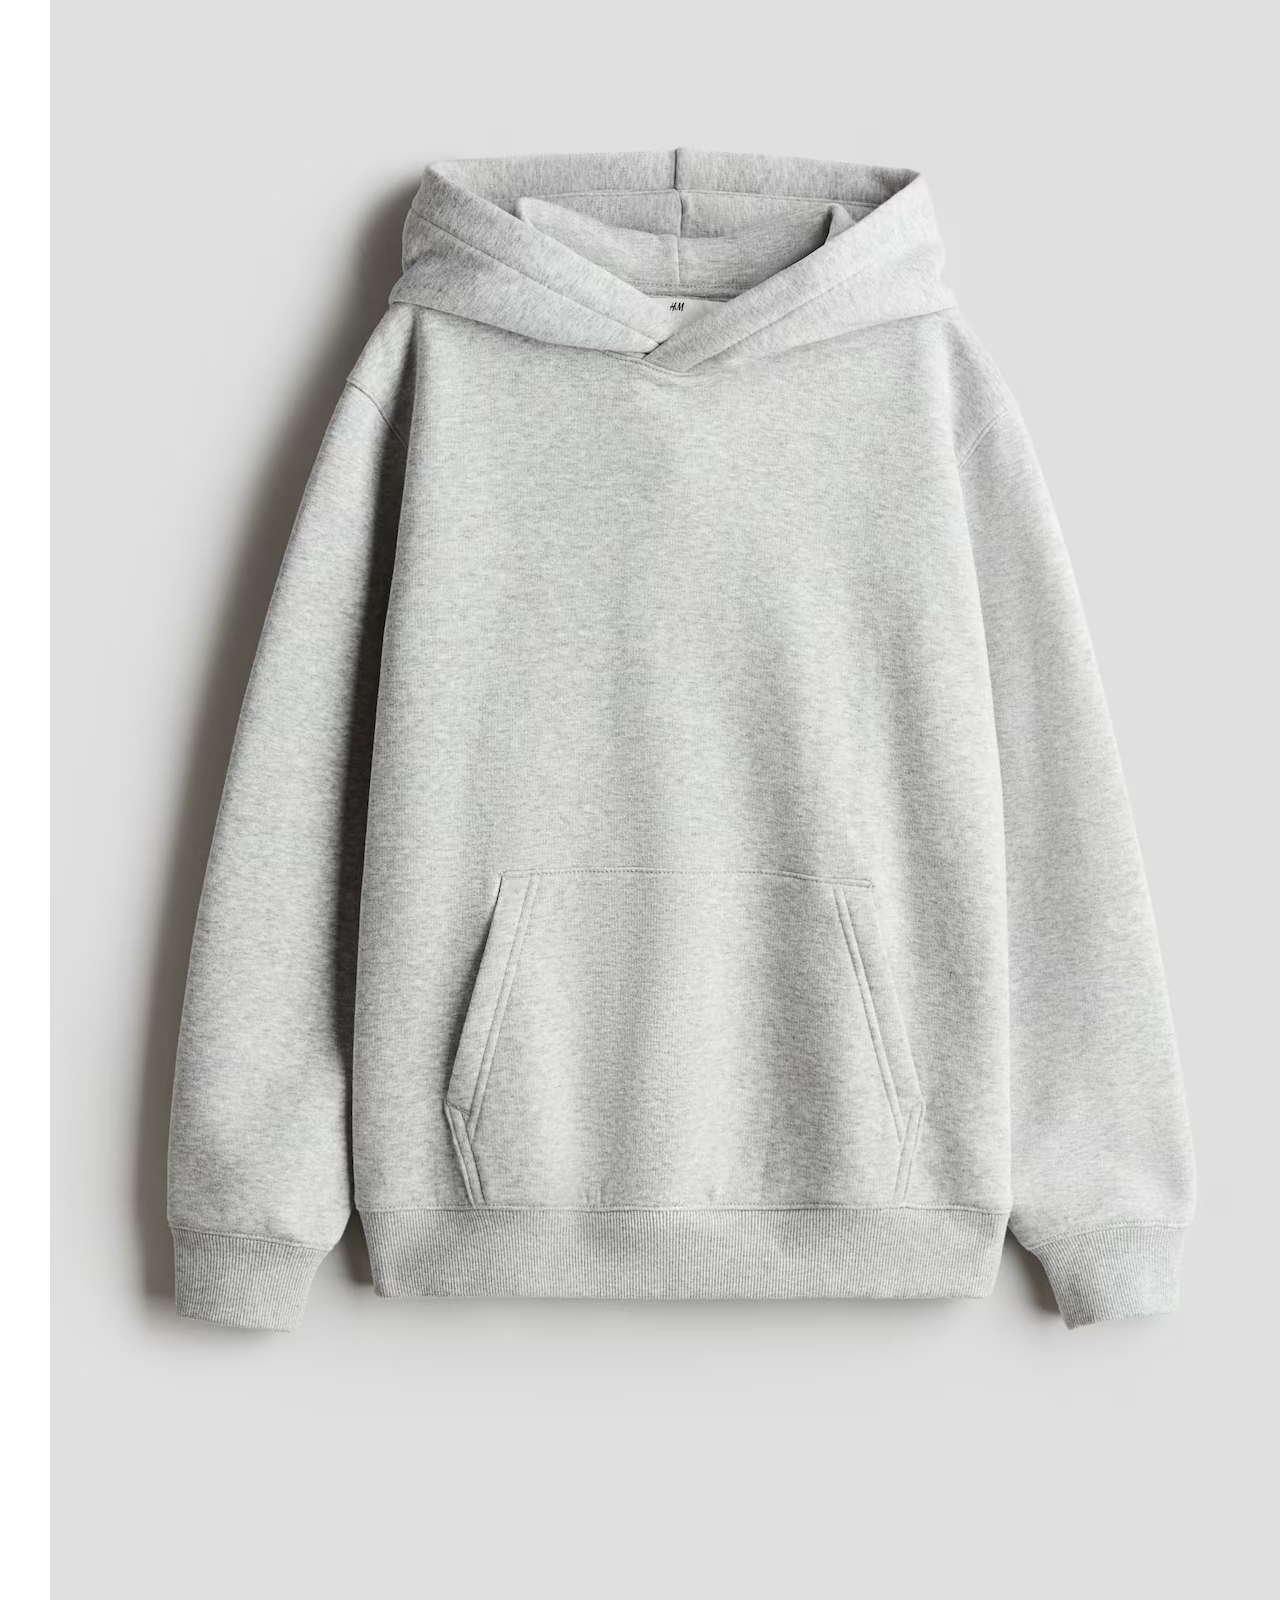
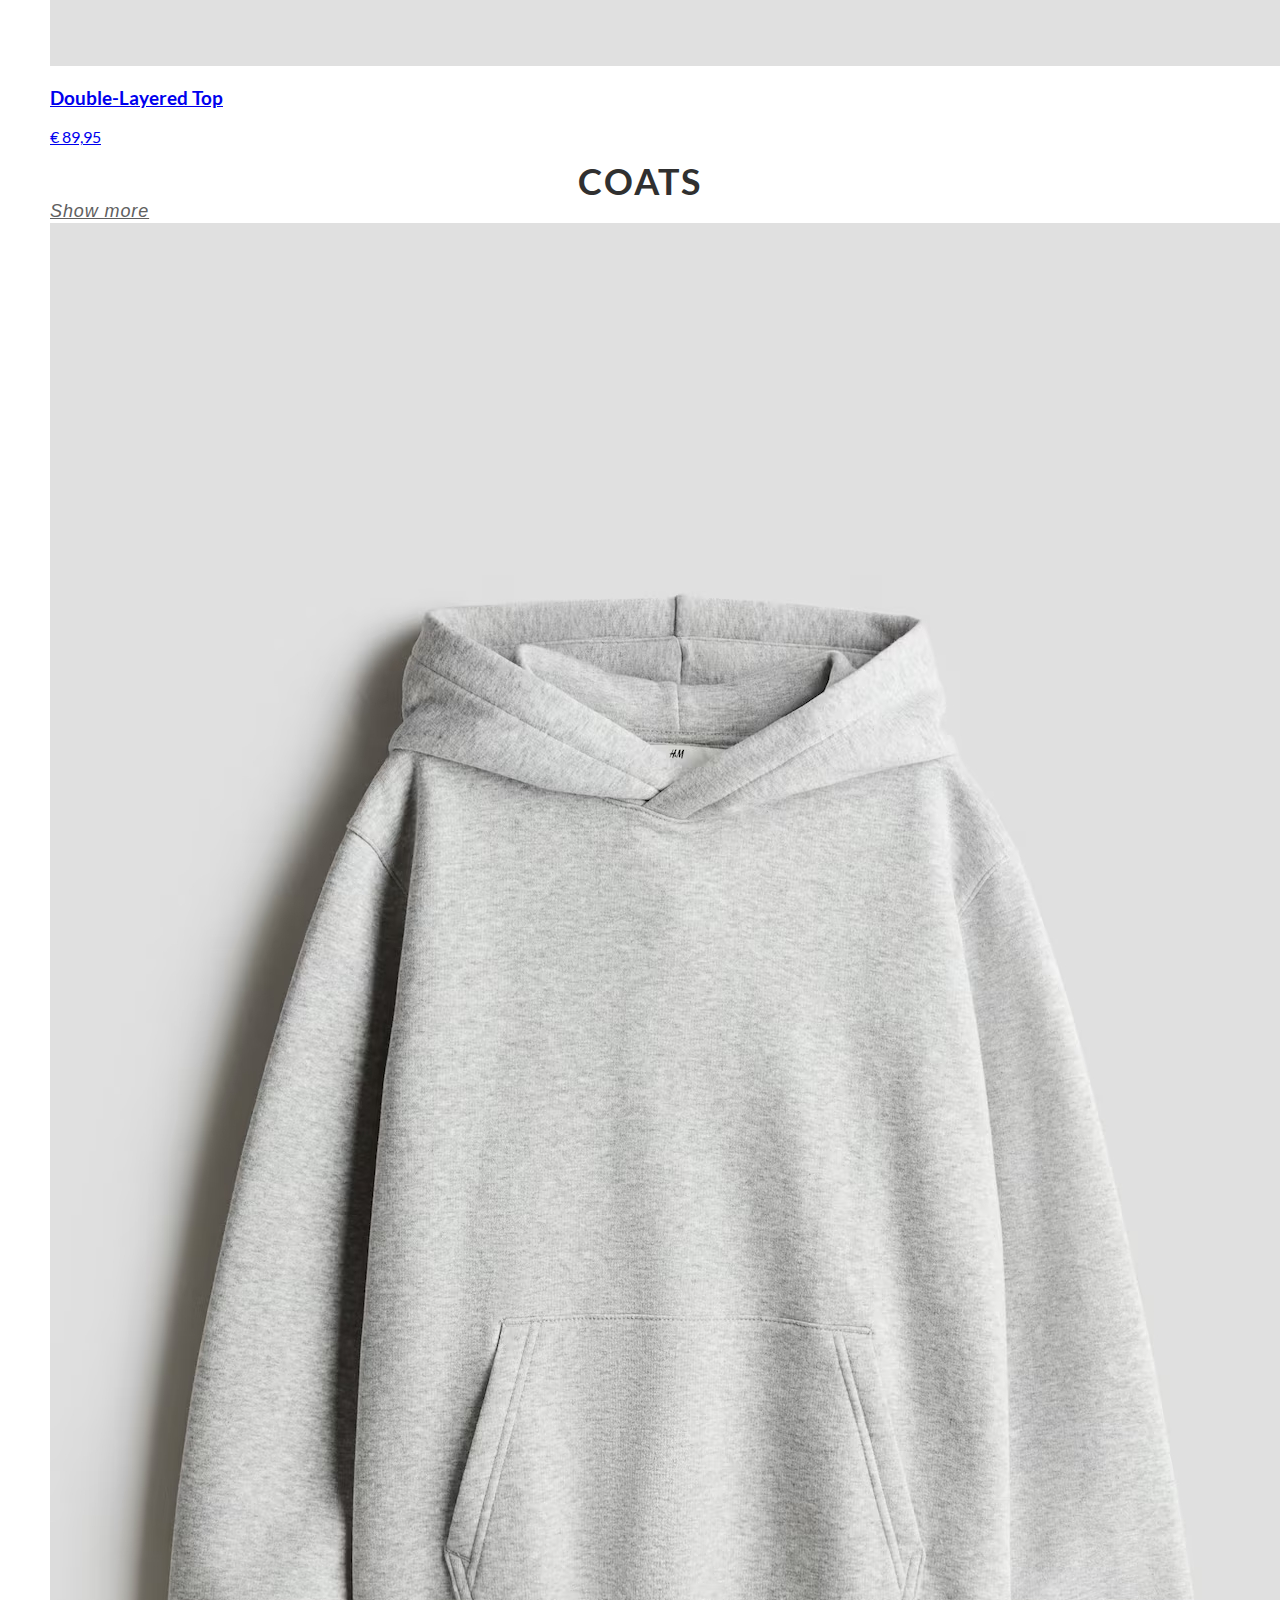
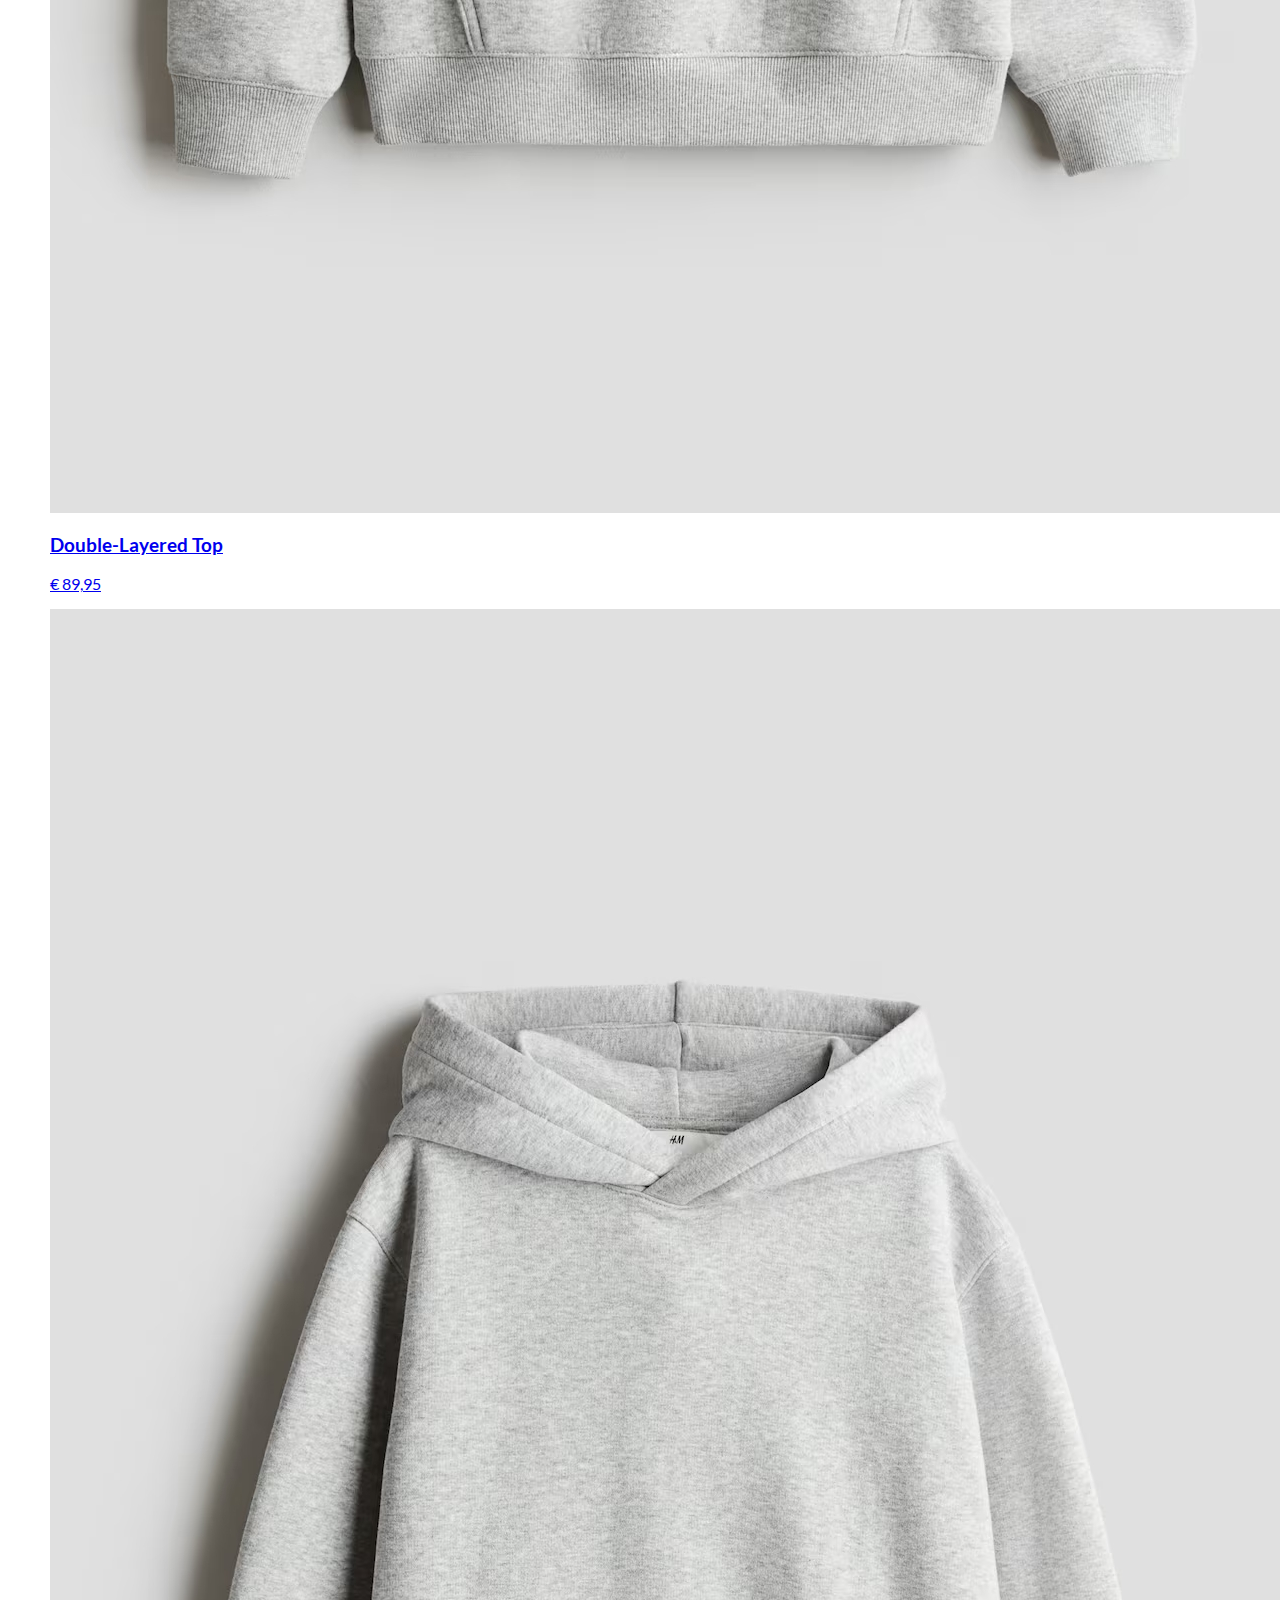
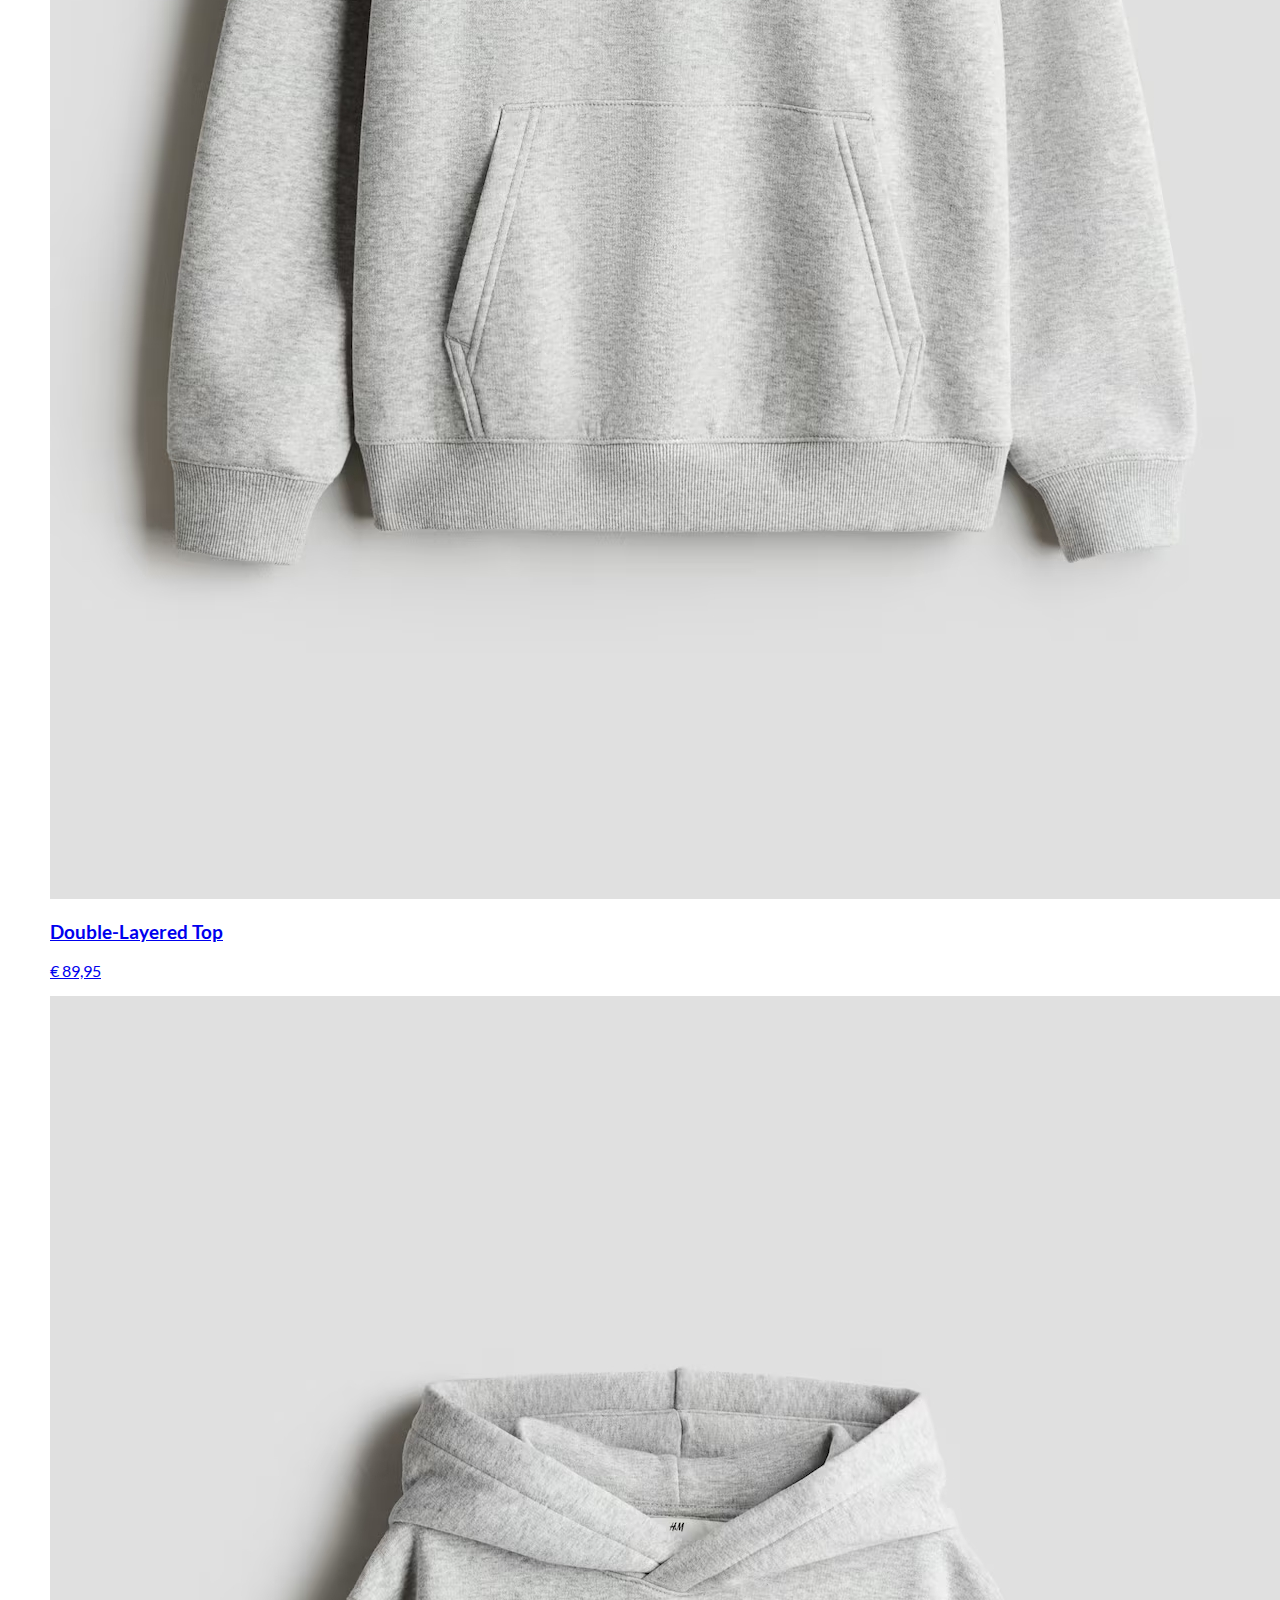
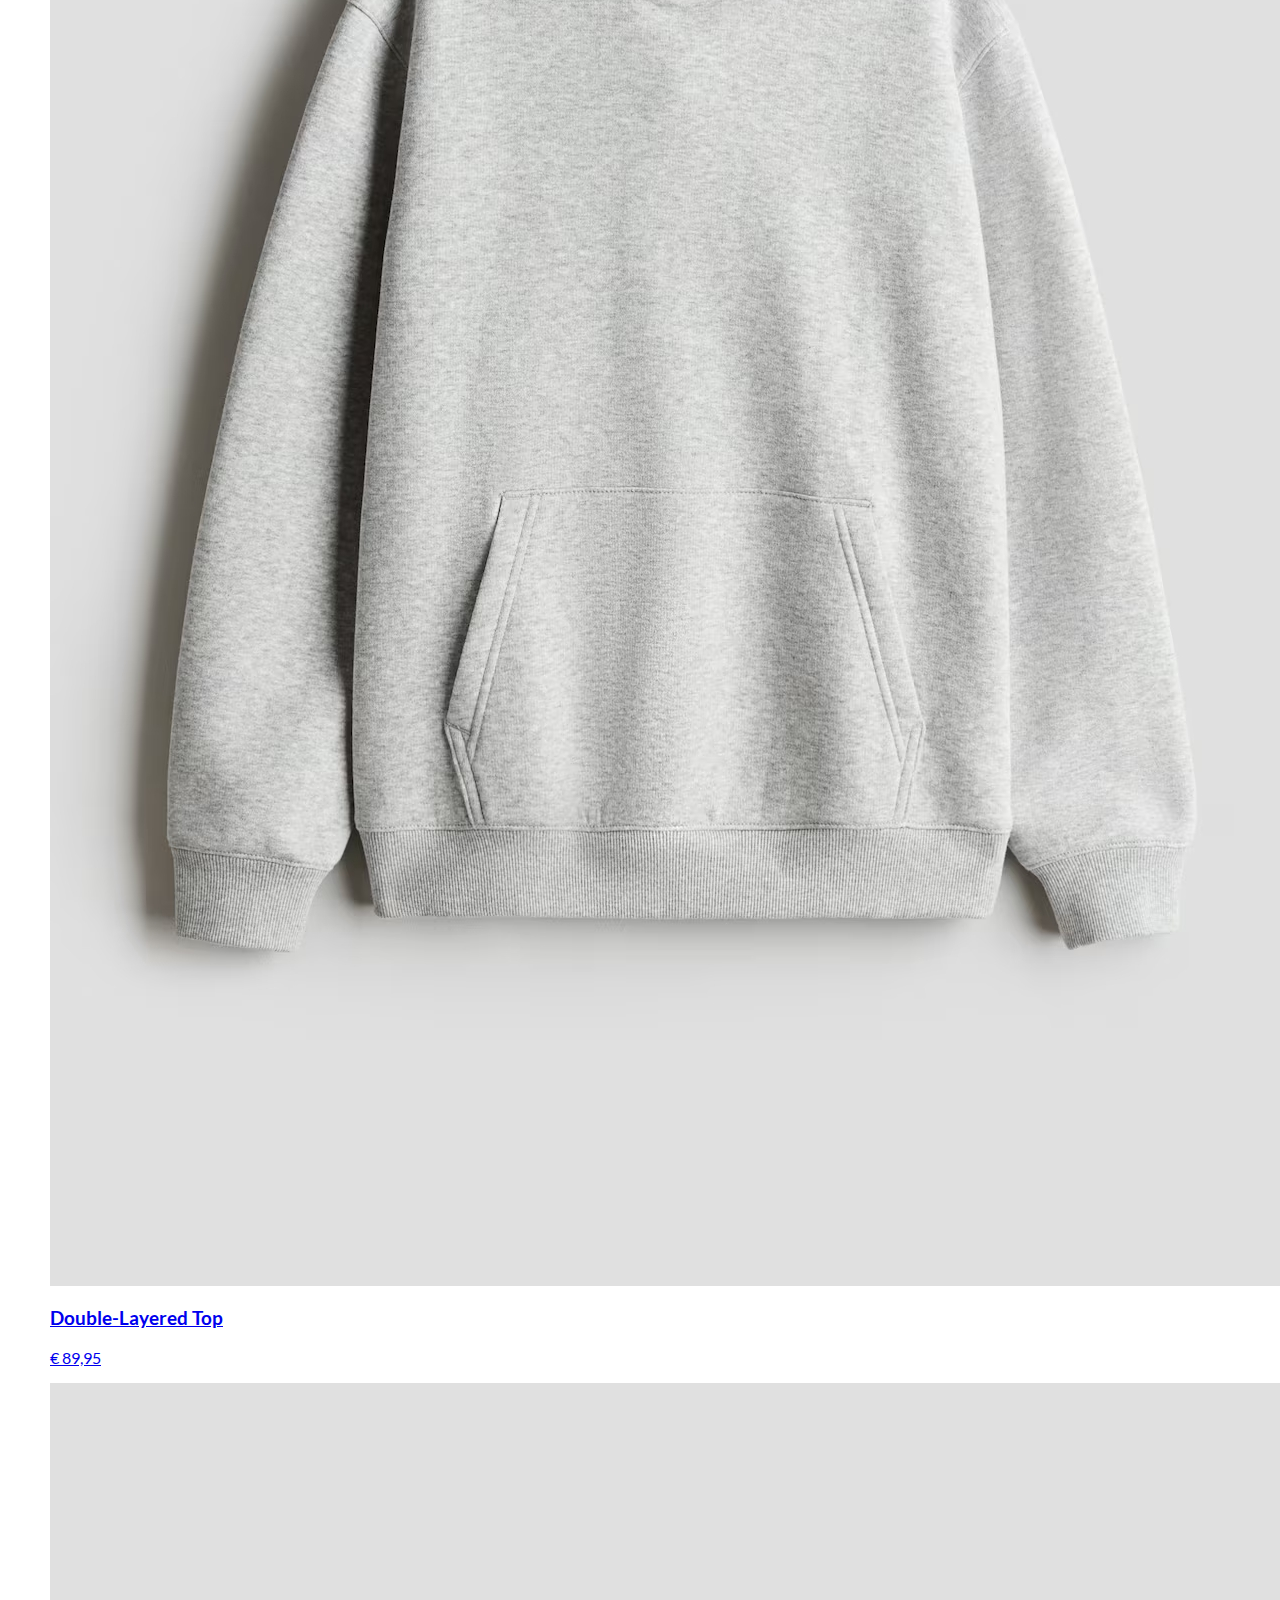
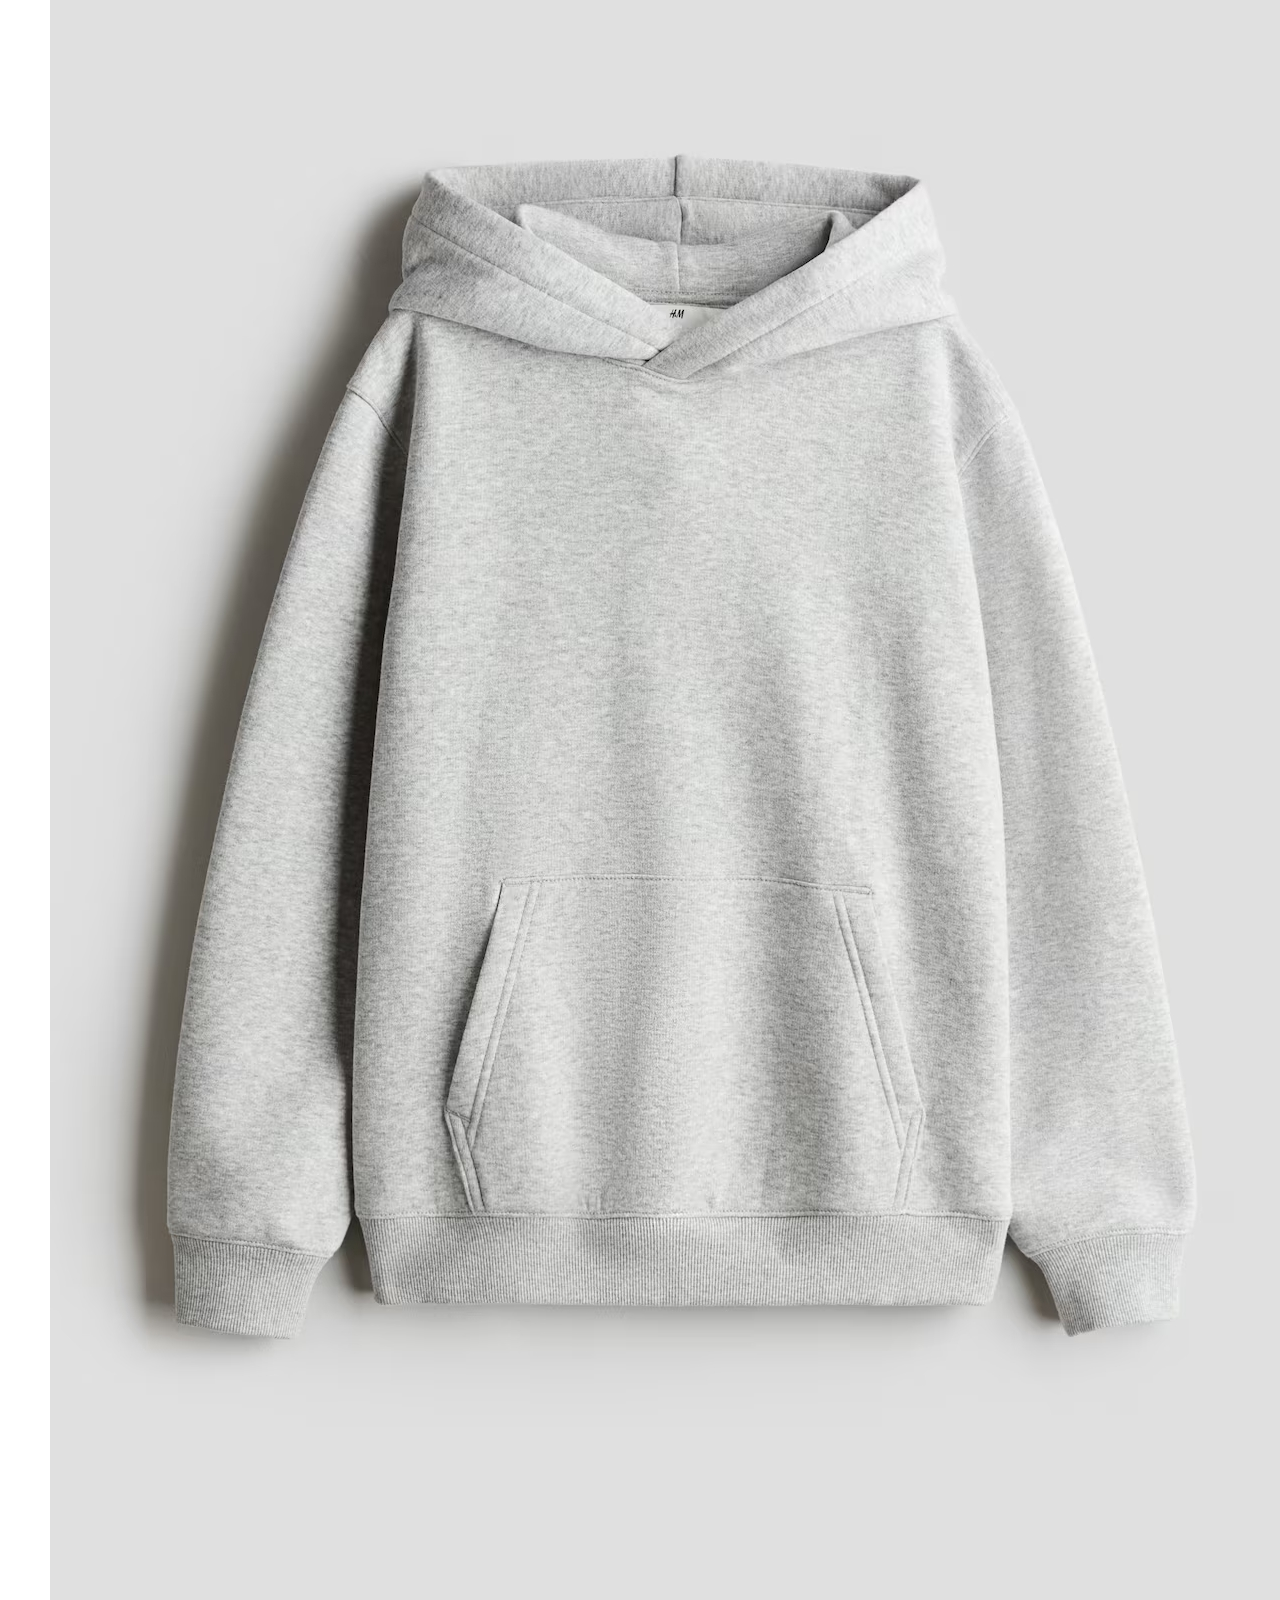
<file: 2_Верстка/catalog.html>
<!DOCTYPE html>
<html lang="en" class="page">
<head>
    <meta charset="UTF-8">
    <meta name="viewport" content="width=device-width, initial-scale=1.0">
    <link rel="stylesheet" href="css/main.css">
    <script src="./js/script.js" defer></script>
    <script src="./js/header.js" defer></script>
    <script src="./js/login.js" defer></script>
    <title>Каталог товаров</title>
</head>
<body class="page__body">
    <header class="header">
        <div class="container header__container">
            <nav class="nav">
                <a href="./index.html" class="logo">
                    SH
                </a>
                <ul class="list-reset nav__list">
                    <li class="nav__item"><a href="./catalog.html" class="nav__link">Woman</a></li>
                    <li class="nav__item"><a href="./catalog.html" class="nav__link">Men</a></li>
                    <li class="nav__item"><a href="./catalog.html" class="nav__link">Kids</a></li>
                    <li class="nav__item"><a href="/" class="nav__link">Coming Soon</a></li>
                    <li class="nav__item"><a href="/" class="nav__link">About</a></li>
                </ul>
            </nav>
            <div class="header__details">
                <ul class="header__list list-reset">
                    <li class="header__item">
                        <button id='headerButtonLogIn' class="button-reset header__link">
                            <svg 
                            xmlns="http://www.w3.org/2000/svg"
                            xmlns:xlink="http://www.w3.org/1999/xlink"
                            width="11px" height="17px">
                            <path fill-rule="evenodd"  fill="rgb(34, 34, 34)"
                            d="M5.525,8.650 C7.768,8.650 9.586,6.713 9.586,4.323 C9.586,1.937 7.768,-0.001 5.525,-0.001 C3.283,-0.001 1.467,1.937 1.467,4.324 C1.467,6.713 3.283,8.650 5.525,8.650 ZM2.472,3.917 L8.578,3.917 C8.593,4.054 8.615,4.186 8.615,4.324 C8.615,6.143 7.231,7.618 5.525,7.618 C3.819,7.618 2.436,6.143 2.436,4.324 C2.436,4.186 2.458,4.054 2.472,3.917 ZM7.336,8.588 C7.108,9.441 6.377,10.072 5.498,10.072 C4.623,10.072 3.892,9.441 3.663,8.588 C1.531,9.362 -0.001,11.424 -0.001,13.876 L-0.001,17.001 L11.001,17.001 L11.001,13.876 C11.001,11.424 9.467,9.362 7.336,8.588 Z"/>
                            </svg>
                            Log In
                        </button>
                    </li>
                    <li class="header__item">
                        <a href="./shopping_cart.html" class="header__link">
                            <svg 
                            xmlns="http://www.w3.org/2000/svg"
                            xmlns:xlink="http://www.w3.org/1999/xlink"
                            width="17px" height="17px">
                            <path fill-rule="evenodd"  fill="rgb(34, 34, 34)"
                            d="M1.133,4.104 L15.867,4.104 L17.000,17.000 L0.000,17.000 L1.133,4.104 ZM5.667,4.104 C5.667,4.104 5.667,4.695 5.667,5.862 C5.667,6.833 5.316,7.621 4.533,7.621 C3.751,7.621 3.400,6.833 3.400,5.862 C3.400,4.891 3.400,4.104 3.400,4.104 M13.600,4.104 C13.600,4.104 13.600,4.695 13.600,5.862 C13.600,6.833 13.249,7.621 12.467,7.621 C11.684,7.621 11.333,6.833 11.333,5.862 C11.333,4.891 11.333,4.104 11.333,4.104 M3.967,5.276 C3.967,2.366 5.646,0.000 8.500,0.000 C11.346,0.000 13.033,2.896 13.033,5.276 C13.033,6.420 11.900,6.420 11.900,5.276 C11.900,3.493 10.759,1.172 8.500,1.172 C6.220,1.172 5.100,3.488 5.100,5.276 C5.100,6.439 3.967,6.457 3.967,5.276 Z"/>
                            </svg>
                            Basket
                        </a>
                    </li>
                    <li class="header__item">
                        <input type="text" class="header__input header__input--visually-hidden" id="headerSearch">
                        <button class="header__button button-reset" id="headerSearchButton" aria-label="Search" title="Search">
                            <svg 
                            xmlns="http://www.w3.org/2000/svg"
                            xmlns:xlink="http://www.w3.org/1999/xlink"
                            width="16px" height="16px">
                            <path fill-rule="evenodd"  fill="rgb(48, 48, 48)"
                            d="M9.211,8.427 C8.867,8.814 8.733,8.957 8.443,9.167 C6.404,10.762 3.431,10.638 1.540,8.784 C-0.502,6.784 -0.514,3.531 1.515,1.519 C3.541,-0.495 6.840,-0.506 8.881,1.493 C10.807,3.379 10.927,6.383 9.229,8.408 L9.211,8.427 ZM7.963,2.404 C6.434,0.904 3.958,0.916 2.438,2.424 C0.916,3.933 0.925,6.374 2.456,7.872 C3.988,9.374 6.462,9.363 7.982,7.854 C9.502,6.344 9.495,3.905 7.963,2.404 ZM15.1000,14.597 L14.687,15.999 L9.012,9.931 L9.958,8.995 L15.1000,14.597 Z"/>
                            </svg>
                        </button>
                    </li>   
                    <li class="header__item header__item--visually-hidden">
                        <button class="header__button button-reset" id="headerBurgerMenuButton" aria-label="Menu" title="Menu">
                            <svg xmlns="http://www.w3.org/2000/svg" width="20px" height="20px" viewBox="0 0 24 24" fill="none">
                                <path d="M5 12H20" stroke="currentColor" stroke-width="2" stroke-linecap="round"/>
                                <path d="M5 17H20" stroke="currentColor" stroke-width="2" stroke-linecap="round"/>
                                <path d="M5 7H20" stroke="currentColor" stroke-width="2" stroke-linecap="round"/>
                            </svg>
                        </button>
                    </li>   
                </ul>
            </div>
        </div>
    </header>
    
    <main class="main">

        <nav class="breadcrumbs">
            <div class="container">
                <ul class="breadcrumbs__list list-reset">
                    <li class="breadcrumbs__item">
                        <a href="./index.html" class="breadcrumbs__link">Home</a>
                    </li>
                    <li class="breadcrumbs__item">
                        <a href="./index.html" class="breadcrumbs__link">Men</a>
                    </li>
                </ul>
            </div>
        </nav>

        <section class="catalog">
            <div class="container">
                <div class="catalog__group">
                    <div class="catalog__group-title title--headline-two">
                        Coats
                    </div>
                    <a href="./" class="catalog__group-link subtitle--headline-two">Show more</a>
                    <div class="catalog__grid">
                        <article class="catalog__item product-card">
                            <a href="./product.html" class="product-card__link">
                                <img src="./images/e199ba639ef13f86fe1377eeca51a811ffdcf45d.jpg" alt="" class="product-card__image">
                                <h3 class="product-card__title">
                                    Double-Layered Top
                                </h3>
                                <p class="product-card__price">
                                    € 89,95
                                </p>
                            </a>
                        </article>
                        <article class="catalog__item product-card">
                            <a href="./product.html" class="product-card__link">
                                <img src="./images/e199ba639ef13f86fe1377eeca51a811ffdcf45d.jpg" alt="" class="product-card__image">
                                <h3 class="product-card__title">
                                    Double-Layered Top
                                </h3>
                                <p class="product-card__price">
                                    € 89,95
                                </p>
                            </a>
                        </article>
                        <article class="catalog__item product-card">
                            <a href="./product.html" class="product-card__link">
                                <img src="./images/e199ba639ef13f86fe1377eeca51a811ffdcf45d.jpg" alt="" class="product-card__image">
                                <h3 class="product-card__title">
                                    Double-Layered Top
                                </h3>
                                <p class="product-card__price">
                                    € 89,95
                                </p>
                            </a>
                        </article>
                        <article class="catalog__item product-card">
                            <a href="./product.html" class="product-card__link">
                                <img src="./images/e199ba639ef13f86fe1377eeca51a811ffdcf45d.jpg" alt="" class="product-card__image">
                                <h3 class="product-card__title">
                                    Double-Layered Top
                                </h3>
                                <p class="product-card__price">
                                    € 89,95
                                </p>
                            </a>
                        </article>
                    </div>
                </div>

                <div class="catalog__group">
                    <div class="catalog__group-title title--headline-two">
                        Coats
                    </div>
                    <a href="./" class="catalog__group-link subtitle--headline-two">Show more</a>
                    <div class="catalog__grid">
                        <article class="catalog__item product-card">
                            <a href="./product.html" class="product-card__link">
                                <img src="./images/e199ba639ef13f86fe1377eeca51a811ffdcf45d.jpg" alt="" class="product-card__image">
                                <h3 class="product-card__title">
                                    Double-Layered Top
                                </h3>
                                <p class="product-card__price">
                                    € 89,95
                                </p>
                            </a>
                        </article>
                        <article class="catalog__item product-card">
                            <a href="./product.html" class="product-card__link">
                                <img src="./images/e199ba639ef13f86fe1377eeca51a811ffdcf45d.jpg" alt="" class="product-card__image">
                                <h3 class="product-card__title">
                                    Double-Layered Top
                                </h3>
                                <p class="product-card__price">
                                    € 89,95
                                </p>
                            </a>
                        </article>
                        <article class="catalog__item product-card">
                            <a href="./product.html" class="product-card__link">
                                <img src="./images/e199ba639ef13f86fe1377eeca51a811ffdcf45d.jpg" alt="" class="product-card__image">
                                <h3 class="product-card__title">
                                    Double-Layered Top
                                </h3>
                                <p class="product-card__price">
                                    € 89,95
                                </p>
                            </a>
                        </article>
                        <article class="catalog__item product-card">
                            <a href="./product.html" class="product-card__link">
                                <img src="./images/e199ba639ef13f86fe1377eeca51a811ffdcf45d.jpg" alt="" class="product-card__image">
                                <h3 class="product-card__title">
                                    Double-Layered Top
                                </h3>
                                <p class="product-card__price">
                                    € 89,95
                                </p>
                            </a>
                        </article>
                    </div>
                </div>

                <div class="catalog__group">
                    <div class="catalog__group-title title--headline-two">
                        Coats
                    </div>
                    <a href="./" class="catalog__group-link subtitle--headline-two">Show more</a>
                    <div class="catalog__grid">
                        <article class="catalog__item product-card">
                            <a href="./product.html" class="product-card__link">
                                <img src="./images/e199ba639ef13f86fe1377eeca51a811ffdcf45d.jpg" alt="" class="product-card__image">
                                <h3 class="product-card__title">
                                    Double-Layered Top
                                </h3>
                                <p class="product-card__price">
                                    € 89,95
                                </p>
                            </a>
                        </article>
                        <article class="catalog__item product-card">
                            <a href="./product.html" class="product-card__link">
                                <img src="./images/e199ba639ef13f86fe1377eeca51a811ffdcf45d.jpg" alt="" class="product-card__image">
                                <h3 class="product-card__title">
                                    Double-Layered Top
                                </h3>
                                <p class="product-card__price">
                                    € 89,95
                                </p>
                            </a>
                        </article>
                        <article class="catalog__item product-card">
                            <a href="./product.html" class="product-card__link">
                                <img src="./images/e199ba639ef13f86fe1377eeca51a811ffdcf45d.jpg" alt="" class="product-card__image">
                                <h3 class="product-card__title">
                                    Double-Layered Top
                                </h3>
                                <p class="product-card__price">
                                    € 89,95
                                </p>
                            </a>
                        </article>
                        <article class="catalog__item product-card">
                            <a href="./product.html" class="product-card__link">
                                <img src="./images/e199ba639ef13f86fe1377eeca51a811ffdcf45d.jpg" alt="" class="product-card__image">
                                <h3 class="product-card__title">
                                    Double-Layered Top
                                </h3>
                                <p class="product-card__price">
                                    € 89,95
                                </p>
                            </a>
                        </article>
                    </div>
                </div>
            </div>
        </section>

        <section class="slider">
            <h2 class="slider__title subtitle--headline-one">Check our lookbook</h2>
            <div class="container">
                <div class="slider__content">
                    <button class="button slider__button slider__button--prev button-reset" id="sliderButtonPrev"></button>
                    <div class="slider__images">
                        <img width="196" height="118" src="./images/800150.jpg" alt="" class="slider__image slider__image--first">
                        <img width="196" height="118" src="./images/SliderImg.jpg" alt="" class="slider__image">
                        <img width="196" height="118" src="./images/800150.jpg" alt="" class="slider__image">
                        <img width="196" height="118" src="./images/SliderImg.jpg" alt="" class="slider__image">
                        <img width="196" height="118" src="./images/800150.jpg" alt="" class="slider__image">
                        <img width="196" height="118" src="./images/SliderImg.jpg" alt="" class="slider__image">
                        <img width="196" height="118" src="./images/800150.jpg" alt="" class="slider__image">
                        <img width="196" height="118" src="./images/SliderImg.jpg" alt="" class="slider__image">
                        <img width="196" height="118" src="./images/800150.jpg" alt="" class="slider__image">
                        <img width="196" height="118" src="./images/SliderImg.jpg" alt="" class="slider__image">
                        <img width="196" height="118" src="./images/800150.jpg" alt="" class="slider__image">
                        <img width="196" height="118" src="./images/SliderImg.jpg" alt="" class="slider__image">
                    </div>
                    <button class="button slider__button slider__button--next button-reset" id="sliderButtonNext"></button>
                </div>
            </div>
        </section>
    </main>

    <footer class="footer">
        <div class="container footer__container">
            <nav class="footer__collections footer__column">
                <h3 class="footer__title">Collection</h3>
                <ul class="list-reset footer__list">
                    <li>
                        <a href="/" class="footer__link nav__link">Woman</a>
                    </li>
                    <li>
                        <a href="/" class="footer__link nav__link">Man</a>
                    </li>
                    <li>
                        <a href="/" class="footer__link nav__link">Kids</a>
                    </li>
                    <li>
                        <a href="/" class="footer__link nav__link">Coming Soon</a>
                    </li>
                </ul>
            </nav>
            <nav class="footer__site footer__column">
                <h3 class="footer__title">Site</h3>
                <ul class="list-reset footer__list">
                    <li>
                        <a href="/" class="footer__link nav__link">Terms of Service</a>
                    </li>
                    <li>
                        <a href="/" class="footer__link nav__link">Privacy Policy</a>
                    </li>
                    <li>
                        <a href="/" class="footer__link nav__link">Copyright Policy</a>
                    </li>
                    <li>
                        <a href="/" class="footer__link nav__link">Press Kit</a>
                    </li>
                    <li>
                        <a href="/" class="footer__link nav__link">Support</a>
                    </li>
                </ul>
            </nav>
            <nav class="footer__shop footer__column">
                <h3 class="footer__title">Shop</h3>
                <ul class="list-reset footer__list">
                    <li>
                        <a href="/" class="footer__link nav__link">About us</a>
                    </li>
                    <li>
                        <a href="/" class="footer__link nav__link">Shipping Metods</a>
                    </li>
                    <li>
                        <a href="/" class="footer__link nav__link">Career</a>
                    </li>
                    <li>
                        <a href="/" class="footer__link nav__link">Contact</a>
                    </li>
                </ul>
            </nav>
            <nav class="footer__social footer__column">
                <h3 class="footer__title">Social</h3>
                <p class="footer__link">
                    Shoper is made with love in Tula, 2025 © All rights reserved. El Passion
                </p>
                <ul class="list-reset footer__list--horizontal">
                    <li>
                        <a href="/" class="footer__link nav__link">
                            <svg fill="#000000" width="800px" height="800px" viewBox="0 0 20 20" xmlns="http://www.w3.org/2000/svg">
                                <path d="M17.316 6.246c.008.162.011.326.011.488 0 4.99-3.797 10.742-10.74 10.742-2.133 0-4.116-.625-5.787-1.697a7.577 7.577 0 0 0 5.588-1.562 3.779 3.779 0 0 1-3.526-2.621 3.858 3.858 0 0 0 1.705-.065 3.779 3.779 0 0 1-3.028-3.703v-.047a3.766 3.766 0 0 0 1.71.473 3.775 3.775 0 0 1-1.168-5.041 10.716 10.716 0 0 0 7.781 3.945 3.813 3.813 0 0 1-.097-.861 3.773 3.773 0 0 1 3.774-3.773 3.77 3.77 0 0 1 2.756 1.191 7.602 7.602 0 0 0 2.397-.916 3.789 3.789 0 0 1-1.66 2.088 7.55 7.55 0 0 0 2.168-.594 7.623 7.623 0 0 1-1.884 1.953z"/>
                            </svg>
                        </a>
                    </li>
                    <li>
                        <a href="/" class="footer__link nav__link">
                            <svg fill="#000000" width="800px" height="800px" viewBox="0 0 32 32" version="1.1" xmlns="http://www.w3.org/2000/svg">
                                <path d="M22.122 10.040c0.006-0 0.014-0 0.022-0 0.209 0 0.403 0.065 0.562 0.177l-0.003-0.002c0.116 0.101 0.194 0.243 0.213 0.403l0 0.003c0.020 0.122 0.031 0.262 0.031 0.405 0 0.065-0.002 0.129-0.007 0.193l0-0.009c-0.225 2.369-1.201 8.114-1.697 10.766-0.21 1.123-0.623 1.499-1.023 1.535-0.869 0.081-1.529-0.574-2.371-1.126-1.318-0.865-2.063-1.403-3.342-2.246-1.479-0.973-0.52-1.51 0.322-2.384 0.221-0.23 4.052-3.715 4.127-4.031 0.004-0.019 0.006-0.040 0.006-0.062 0-0.078-0.029-0.149-0.076-0.203l0 0c-0.052-0.034-0.117-0.053-0.185-0.053-0.045 0-0.088 0.009-0.128 0.024l0.002-0.001q-0.198 0.045-6.316 4.174c-0.445 0.351-1.007 0.573-1.619 0.599l-0.006 0c-0.867-0.105-1.654-0.298-2.401-0.573l0.074 0.024c-0.938-0.306-1.683-0.467-1.619-0.985q0.051-0.404 1.114-0.827 6.548-2.853 8.733-3.761c1.607-0.853 3.47-1.555 5.429-2.010l0.157-0.031zM15.93 1.025c-8.302 0.020-15.025 6.755-15.025 15.060 0 8.317 6.742 15.060 15.060 15.060s15.060-6.742 15.060-15.060c0-8.305-6.723-15.040-15.023-15.060h-0.002q-0.035-0-0.070 0z"></path>
                            </svg>
                        </a>
                    </li>
                    <li>
                        <a href="/" class="footer__link nav__link">
                            <svg fill="#000000" width="800px" height="800px" viewBox="0 0 32 32" version="1.1" xmlns="http://www.w3.org/2000/svg">
                                <path d="M12.932 20.459v-8.917l7.839 4.459zM30.368 8.735c-0.354-1.301-1.354-2.307-2.625-2.663l-0.027-0.006c-3.193-0.406-6.886-0.638-10.634-0.638-0.381 0-0.761 0.002-1.14 0.007l0.058-0.001c-0.322-0.004-0.701-0.007-1.082-0.007-3.748 0-7.443 0.232-11.070 0.681l0.434-0.044c-1.297 0.363-2.297 1.368-2.644 2.643l-0.006 0.026c-0.4 2.109-0.628 4.536-0.628 7.016 0 0.088 0 0.176 0.001 0.263l-0-0.014c-0 0.074-0.001 0.162-0.001 0.25 0 2.48 0.229 4.906 0.666 7.259l-0.038-0.244c0.354 1.301 1.354 2.307 2.625 2.663l0.027 0.006c3.193 0.406 6.886 0.638 10.634 0.638 0.38 0 0.76-0.002 1.14-0.007l-0.058 0.001c0.322 0.004 0.702 0.007 1.082 0.007 3.749 0 7.443-0.232 11.070-0.681l-0.434 0.044c1.298-0.362 2.298-1.368 2.646-2.643l0.006-0.026c0.399-2.109 0.627-4.536 0.627-7.015 0-0.088-0-0.176-0.001-0.263l0 0.013c0-0.074 0.001-0.162 0.001-0.25 0-2.48-0.229-4.906-0.666-7.259l0.038 0.244z"></path>
                            </svg>
                        </a>
                    </li>
                </ul>
            </nav>
        </div>
    </footer>
    <form class="login visually-hidden">
        <div class="login__container">
            <button type="button" id="loginButtonClose" class="button-reset login__button-close">
                <svg width="46px" height="46px" viewBox="0 0 24 24" fill="none" xmlns="http://www.w3.org/2000/svg">
                    <path d="M19 5L4.99998 19M5.00001 5L19 19" stroke="#606060" stroke-width="1.5" stroke-linecap="round" stroke-linejoin="round"/>
                </svg>
            </button>
            <div class="login__inner">
                <h2 class="login__title title--headline-two">
                    Log In
                </h2>
                <div class="login__row">
                    <label for="loginFieldEmail" class="login__label">
                        E-mail
                    </label>
                    <input type="email" id="loginFieldEmail" class="login__field" required>
                </div>

                <div class="login__row">
                    <div class="login__subrow">
                        <label for="loginFieldPassword" class="login__label">
                            Password
                        </label>
                        <button type="button" id="loginButtonForgotPassword" class="login__link button-reset">Forgot password</button>
                    </div>
                    <p class="login__message-password-reset login__link visually-hidden">
                        На вашу почту отправлено письмо для смены пароля
                    </p>
                    <div class="login__field-wrapper">
                        <input type="password" id='loginFieldPassword' class="login__field" required>
                        <button type="button" id='loginButtonShowPassword' class="button-reset">
                            <svg 
                            xmlns="http://www.w3.org/2000/svg"
                            xmlns:xlink="http://www.w3.org/1999/xlink"
                            width="25px" height="14px">
                            <path fill-rule="evenodd"  fill="rgb(194, 194, 194)"
                            d="M23.836,6.470 C23.659,6.206 19.412,0.000 11.998,0.000 C4.584,0.000 0.337,6.206 0.160,6.470 C-0.055,6.791 -0.055,7.210 0.160,7.530 C0.337,7.794 4.584,14.000 11.998,14.000 C19.412,14.000 23.659,7.794 23.836,7.530 C24.051,7.210 24.051,6.790 23.836,6.470 ZM11.998,12.103 C6.791,12.103 3.275,8.400 2.132,6.998 C3.272,5.595 6.771,1.897 11.998,1.897 C17.205,1.897 20.721,5.600 21.864,7.002 C20.725,8.405 17.225,12.103 11.998,12.103 ZM11.995,2.566 C11.033,2.566 10.116,2.874 9.344,3.457 C7.399,4.926 7.006,7.711 8.469,9.665 C9.311,10.789 10.599,11.433 12.001,11.433 C12.964,11.433 13.880,11.126 14.652,10.543 C15.594,9.832 16.204,8.794 16.369,7.622 C16.534,6.449 16.235,5.282 15.526,4.335 C14.685,3.211 13.398,2.566 11.995,2.566 ZM14.966,7.422 C14.854,8.218 14.440,8.922 13.800,9.406 C13.276,9.801 12.654,10.010 12.001,10.010 C11.049,10.010 10.175,9.572 9.603,8.809 C8.609,7.482 8.876,5.592 10.196,4.594 C10.720,4.199 11.343,3.990 11.996,3.990 C12.949,3.990 13.823,4.428 14.394,5.190 C14.875,5.833 15.079,6.626 14.966,7.422 ZM13.005,5.042 C12.757,5.042 12.514,5.144 12.337,5.320 C12.163,5.498 12.061,5.742 12.061,5.991 C12.061,6.240 12.163,6.487 12.337,6.662 C12.512,6.838 12.757,6.940 13.005,6.940 C13.254,6.940 13.497,6.838 13.674,6.662 C13.849,6.487 13.950,6.240 13.950,5.991 C13.950,5.742 13.849,5.498 13.674,5.320 C13.497,5.144 13.254,5.042 13.005,5.042 Z"/>
                            </svg>
                        </button>
                    </div>
                </div>

                <div class="login__row">
                    <label for="loginFieldRepeatPassword" class="login__label visually-hidden">
                        Repeat password
                    </label>
                    <input type="password" id='loginFieldRepeatPassword' class="login__field visually-hidden">
                    <p class="login__error-message login__link visually-hidden"></p>
                </div>

                <button type="submit" id="loginButtonLogIn" class="button button-reset login__button button--theme-orange">Log In</button>
                <button type="button" id="loginButtonNaveNotAccount" class="login__link button-reset">I don't have an account</button>
                <button type="button" id="loginButtonHaveAccount" class="login__link button-reset visually-hidden">I already have an account</button>
            </div>
        </div>
    </form>
</body>
</html>
</file>
<file: 3_Javascript/2_Оформление_заказа/css/style.css>
.main-form {
    display: flex;
    flex-direction: column;
    align-items: center;
}

.main-form__input-field {
    margin-bottom: 15px;
    width: 300px;
}

#comment-field {
    height: 150px;
    resize: none;
}
</file>
<file: 2_Верстка/css/main.css>
@import url("./_normalize.css");
@import url("./_fonts.css");
@import url("./_vars.css");
@import url("./_settings.css");

/* Blocks */

@import url("./blocks/_button.css");
@import url("./blocks/_logo.css");
@import url("./blocks/_header.css");
@import url("./blocks/_nav.css");
@import url("./blocks/_title.css");
@import url("./blocks/_hero.css");
@import url("./blocks/_gallery.css");
@import url("./blocks/_sing-up-short-form.css");
@import url("./blocks/_slider.css");
@import url("./blocks/_footer.css");


@import url("./blocks/_media.css");
</file>
<file: css/main.css>
@import url("./_normalize.css");
@import url("./_fonts.css");
@import url("./_vars.css");
@import url("./_settings.css");

/* Blocks */

@import url("./blocks/_button.css");
@import url("./blocks/_logo.css");
@import url("./blocks/_header.css");
@import url("./blocks/_nav.css");
@import url("./blocks/_title.css");
@import url("./blocks/_hero.css");
@import url("./blocks/_gallery.css");
@import url("./blocks/_sing-up-short-form.css");
@import url("./blocks/_slider.css");
@import url("./blocks/_footer.css");


@import url("./blocks/_media.css");
</file>
